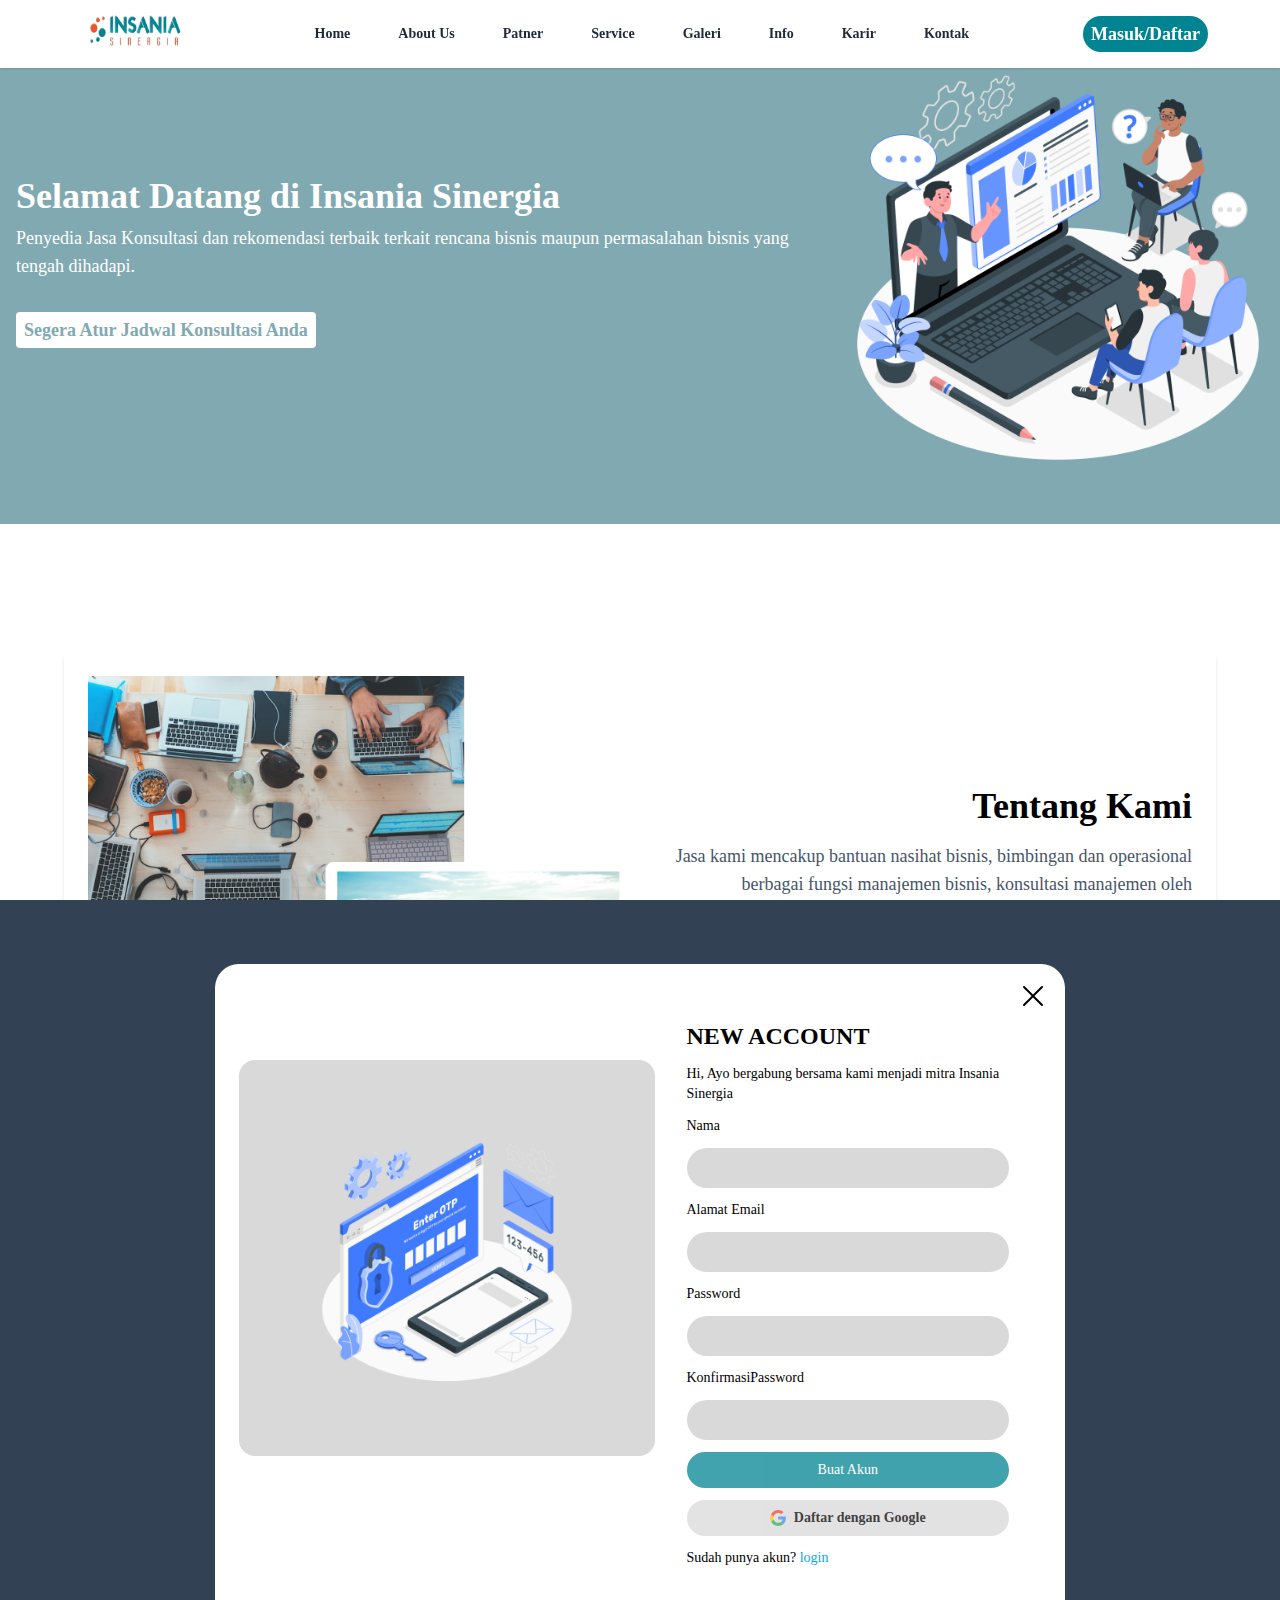
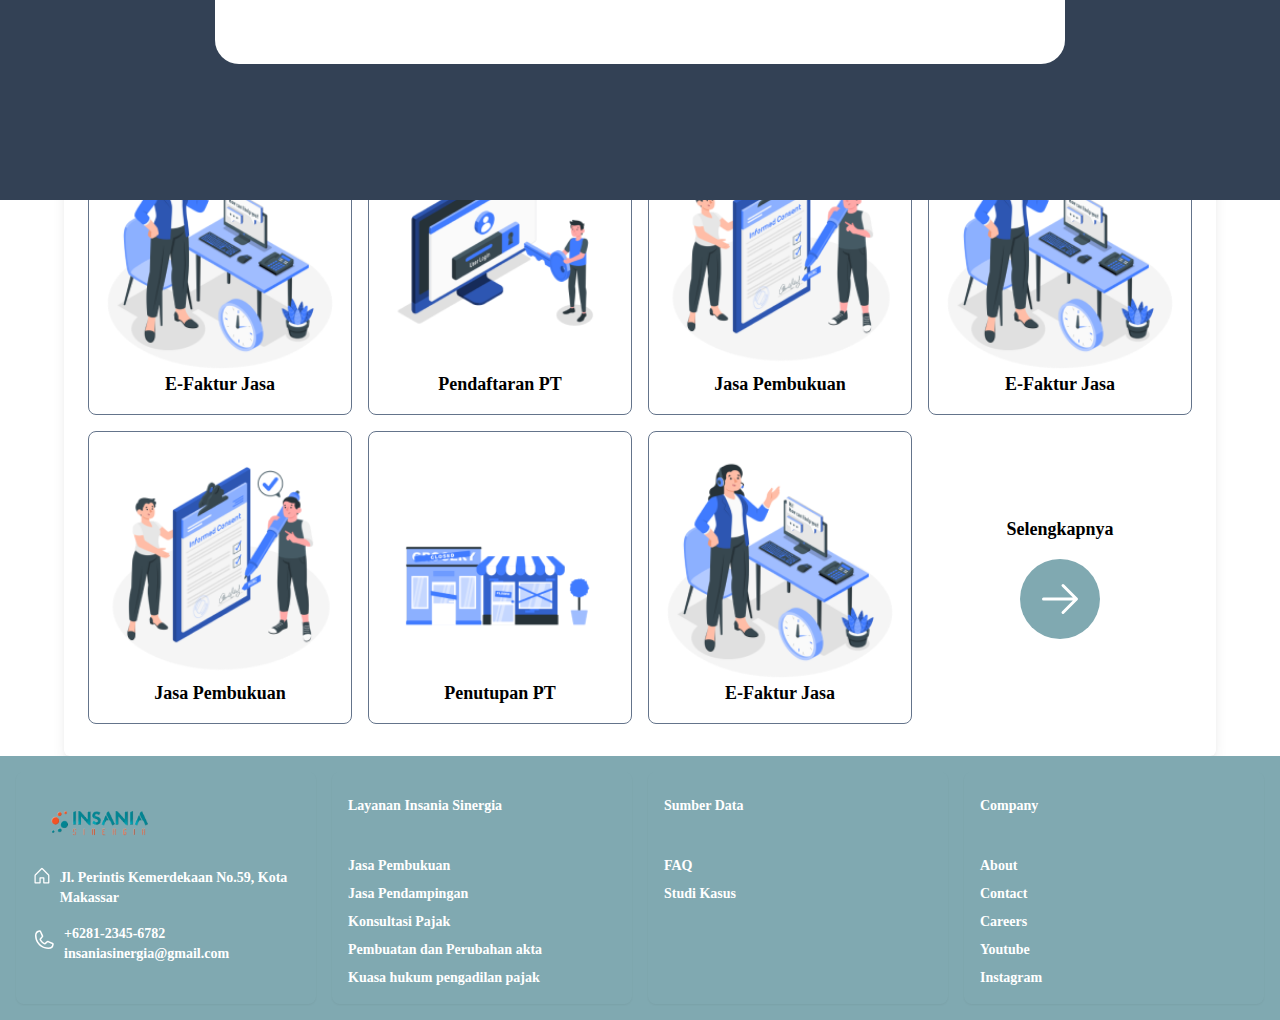
<file: index.html>
<!DOCTYPE html>
<html lang="en">
  <head>
    <meta charset="UTF-8" />
    <meta name="viewport" content="width=device-width, initial-scale=1.0" />
    <link rel="stylesheet" href="./src/output.css" />

    <title>Home</title>
  </head>
  <body class="font-poppins">
    <!-- NAVBAR SECTION -->

    <nav class="w-full bg-white shadow z-40 fixed">
      <div class="container md:max-w-6xl mx-auto flex px-2 overflow-hidden">
        <div class="logo h-16 overflow-hidden flex items-center">
          <img src="/images/logo1.png" alt="" class="w-18 h-12" />
        </div>
        <div class="w-full md:h-full relative">
          <ul class="hidden md:flex justify-center items-center">
            <li
              class="my-auto text-sm font-semibold hover:bg-slate-300 transition-all duration-500 p-6"
            >
              <a class="text-gray-800 hover:text-gray-600" href="index.html"
                >Home</a
              >
            </li>
            <li
              class="my-auto text-sm font-semibold hover:bg-slate-300 transition-all duration-500 p-6"
            >
              <a class="text-gray-800 hover:text-gray-600" href="about.html"
                >About Us</a
              >
            </li>
            <li
              class="my-auto text-sm font-semibold hover:bg-slate-300 transition-all duration-500 p-6"
            >
              <a class="text-gray-800 hover:text-gray-600" href="partner.html"
                >Patner</a
              >
            </li>
            <li
              class="my-auto text-sm font-semibold hover:bg-slate-300 transition-all duration-500 p-6"
            >
              <a class="text-gray-800 hover:text-gray-600" href="service.html"
                >Service</a
              >
            </li>
            <li
              class="my-auto text-sm font-semibold hover:bg-slate-300 transition-all duration-500 p-6"
            >
              <a class="text-gray-800 hover:text-gray-600" href="gallery.html"
                >Galeri</a
              >
            </li>
            <li
              class="my-auto text-sm font-semibold hover:bg-slate-300 transition-all duration-500 p-6"
            >
              <a class="text-gray-800 hover:text-gray-600" href="info.html"
                >Info</a
              >
            </li>
            <li
              class="my-auto text-sm font-semibold hover:bg-slate-300 transition-all duration-500 p-6"
            >
              <a class="text-gray-800 hover:text-gray-600" href="">Karir</a>
            </li>
            <li
              class="my-auto text-sm font-semibold hover:bg-slate-300 transition-all duration-500 p-6"
            >
              <a class="text-gray-800 hover:text-gray-600" href="">Kontak</a>
            </li>
          </ul>
        </div>
        <button
          onclick="openLogin()"
          class="hidden md:flex bg-[#018491] text-[8px] md:text-xs lg:text-lg text-white font-semibold py-1 px-2 w-fit h-fit rounded-full my-auto"
        >
          Masuk/Daftar
        </button>

        <div
          onclick="openNavbar()"
          class="toggle h-16 flex items-center md:hidden"
        >
          <svg
            xmlns="http://www.w3.org/2000/svg"
            class="h-6 w-6 fill-[#02546480] cursor-pointer"
            viewBox="0 0 256 256"
          >
            <path
              d="M228,128a12,12,0,0,1-12,12H40a12,12,0,0,1,0-24H216A12,12,0,0,1,228,128ZM40,76H216a12,12,0,0,0,0-24H40a12,12,0,0,0,0,24ZM216,180H40a12,12,0,0,0,0,24H216a12,12,0,0,0,0-24Z"
            ></path>
          </svg>
        </div>
      </div>
    </nav>
    <aside
      class="w-full h-screen bg-white bg-opacity-90 z-50 fixed md:hidden transition-all duration-200 ease-in-out translate-x-full"
    >
      <div
        class="content backdrop-blur-sm h-full flex items-center justify-center relative"
      >
        <button onclick="closeNavbar()" class="absolute right-4 top-4">
          <svg
            xmlns="http://www.w3.org/2000/svg"
            class="fill-[#018491] w-10 h-10"
            viewBox="0 0 256 256"
          >
            <path
              d="M208.49,191.51a12,12,0,0,1-17,17L128,145,64.49,208.49a12,12,0,0,1-17-17L111,128,47.51,64.49a12,12,0,0,1,17-17L128,111l63.51-63.52a12,12,0,0,1,17,17L145,128Z"
            ></path>
          </svg>
        </button>

        <ul class="flex flex-col text-center w-full">
          <li class="hover:bg-slate-300 w-full transition-all duration-500 p-4">
            <a class="text-xs text-[#018491] font-semibold" href="index.html"
              >Home</a
            >
          </li>
          <li class="hover:bg-slate-300 w-full transition-all duration-500 p-4">
            <a class="text-xs text-[#018491] font-semibold" href="about.html"
              >About Us</a
            >
          </li>
          <li class="hover:bg-slate-300 w-full transition-all duration-500 p-4">
            <a class="text-xs text-[#018491] font-semibold" href="partner.html"
              >Patner</a
            >
          </li>
          <li class="hover:bg-slate-300 w-full transition-all duration-500 p-4">
            <a class="text-xs text-[#018491] font-semibold" href="service.html"
              >Service</a
            >
          </li>
          <li class="hover:bg-slate-300 w-full transition-all duration-500 p-4">
            <a class="text-xs text-[#018491] font-semibold" href="gallery.html"
              >Galeri</a
            >
          </li>
          <li class="hover:bg-slate-300 w-full transition-all duration-500 p-4">
            <a class="text-xs text-[#018491] font-semibold" href="info.html"
              >Info</a
            >
          </li>
          <li class="hover:bg-slate-300 w-full transition-all duration-500 p-4">
            <a class="text-xs text-[#018491] font-semibold" href="">Karir</a>
          </li>
          <li class="hover:bg-slate-300 w-full transition-all duration-500 p-4">
            <a class="text-xs text-[#018491] font-semibold" href="">Kontak</a>
          </li>
          <li>
            <button
              onclick="openLogin()"
              class="md:flex bg-[#018491] text-[8px] md:text-xs lg:text-lg text-white font-semibold py-1 px-2 w-fit h-fit rounded-full my-auto"
            >
              Masuk/Daftar
            </button>
          </li>
        </ul>
      </div>
          
    </aside>
    <section
      class="login w-full h-screen bg-slate-700 translate-y-full bg-opacity-90 fixed z-50 transition-all duration-500 ease-in-out py-16"
    >
      <div
        class="container flex flex-col md:flex-row w-[820px] gap-8 mx-auto p-6 py-24 bg-white rounded-2xl relative pr-14"
      >
        <button onclick="closeLogin()" class="absolute top-2 right-2 p-2">
          <svg
            xmlns="http://www.w3.org/2000/svg"
            width="32"
            height="32"
            fill="#000000"
            viewBox="0 0 256 256"
          >
            <path
              d="M205.66,194.34a8,8,0,0,1-11.32,11.32L128,139.31,61.66,205.66a8,8,0,0,1-11.32-11.32L116.69,128,50.34,61.66A8,8,0,0,1,61.66,50.34L128,116.69l66.34-66.35a8,8,0,0,1,11.32,11.32L139.31,128Z"
            ></path>
          </svg>
        </button>
        <div
          class="image w-full bg-[#D9D9D9] px-20 py-20 rounded-2xl hidden md:flex"
        >
          <img src="images/gambar-login.png" alt="" />
        </div>
        <div class="caption flex flex-col gap-3 max-w-xl md:w-full">
          <h2 class="text-2xl font-bold">Sign in</h2>
          <p class="text-sm">Email Addres</p>
          <form action="">
            <input type="email" class="bg-[#D9D9D9] w-full p-2 rounded-full" />
          </form>
          <p class="text-sm">Password</p>
          <form action="">
            <input type="email" class="bg-[#D9D9D9] w-full p-2 rounded-full" />
          </form>
          <p class="text-right text-16-[px] opacity-[50%]">Lupa Password</p>

          <div class="sigin flex flex-col gap-3">
            <button
              class="bg-[#018491] opacity-[75%] text-sm text-white p-2 rounded-full hover:bg-[#1b747c] transition-all duration-200 ease-in-out"
            >
              Sign In
            </button>
            <button
              onclick="openAccount()"
              class="bg-[#D9D9D9] text-black opacity-[75%] text-sm font-semibold p-2 rounded-full hover:bg-[#838383] transition-all duration-200 ease-in-out text-center"
            >
              Create New Account
            </button>
            <button
              class="flex justify-center p-2 bg-[#D9D9D9] text-black opacity-[75%] text-sm font-semibold gap-2 rounded-full hover:bg-[#838383] transition-all duration-200 ease-in-out"
            >
              <svg
                xmlns="http://www.w3.org/2000/svg"
                width="16"
                height="16"
                preserveAspectRatio="xMidYMid"
                viewBox="0 0 256 262"
                id="google"
                class="my-auto"
              >
                <path
                  fill="#4285F4"
                  d="M255.878 133.451c0-10.734-.871-18.567-2.756-26.69H130.55v48.448h71.947c-1.45 12.04-9.283 30.172-26.69 42.356l-.244 1.622 38.755 30.023 2.685.268c24.659-22.774 38.875-56.282 38.875-96.027"
                ></path>
                <path
                  fill="#34A853"
                  d="M130.55 261.1c35.248 0 64.839-11.605 86.453-31.622l-41.196-31.913c-11.024 7.688-25.82 13.055-45.257 13.055-34.523 0-63.824-22.773-74.269-54.25l-1.531.13-40.298 31.187-.527 1.465C35.393 231.798 79.49 261.1 130.55 261.1"
                ></path>
                <path
                  fill="#FBBC05"
                  d="M56.281 156.37c-2.756-8.123-4.351-16.827-4.351-25.82 0-8.994 1.595-17.697 4.206-25.82l-.073-1.73L15.26 71.312l-1.335.635C5.077 89.644 0 109.517 0 130.55s5.077 40.905 13.925 58.602l42.356-32.782"
                ></path>
                <path
                  fill="#EB4335"
                  d="M130.55 50.479c24.514 0 41.05 10.589 50.479 19.438l36.844-35.974C195.245 12.91 165.798 0 130.55 0 79.49 0 35.393 29.301 13.925 71.947l42.211 32.783c10.59-31.477 39.891-54.251 74.414-54.251"
                ></path>
              </svg>
              masuk/Daftar
            </button>
          </div>
        </div>
      </div>
    </section>
    <section
      class="newaccount w-full h-screen bg-slate-700 translate-y-full bg-opacity-90 fixed z-50 transition-all duration-500 ease-in-out py-16"
    >
      <div
        class="container flex flex-col md:flex-row w-[850px] gap-8 mx-auto p-6 py-24 bg-white rounded-3xl relative pr-14"
      >
        <button onclick="closeAccount()" class="absolute top-2 right-2 p-2">
          <svg
            xmlns="http://www.w3.org/2000/svg"
            width="32"
            height="32"
            fill="#000000"
            viewBox="0 0 256 256"
          >
            <path
              d="M205.66,194.34a8,8,0,0,1-11.32,11.32L128,139.31,61.66,205.66a8,8,0,0,1-11.32-11.32L116.69,128,50.34,61.66A8,8,0,0,1,61.66,50.34L128,116.69l66.34-66.35a8,8,0,0,1,11.32,11.32L139.31,128Z"
            ></path>
          </svg>
        </button>
        <div
          class="image w-full h-[396px] bg-[#D9D9D9] px-20 py-20 items-center rounded-2xl hidden md:flex"
        >
          <img src="images/gambar-login.png" alt="" class="w-fit" />
        </div>
        <div class="caption flex flex-col gap-3 max-w-xl md:w-full -mt-10">
          <h2 class="text-2xl font-semibold">NEW ACCOUNT</h2>
          <p class="text-sm">
            Hi, Ayo bergabung bersama kami menjadi mitra Insania Sinergia
          </p>
          <p class="text-sm">Nama</p>
          <form action="">
            <input type="email" class="bg-[#D9D9D9] w-full p-2 rounded-full" />
          </form>
          <p class="text-sm">Alamat Email</p>
          <form action="">
            <input type="email" class="bg-[#D9D9D9] w-full p-2 rounded-full" />
          </form>
          <p class="text-sm">Password</p>
          <form action="">
            <input type="email" class="bg-[#D9D9D9] w-full p-2 rounded-full" />
          </form>
          <p class="text-sm">KonfirmasiPassword</p>
          <form action="">
            <input type="email" class="bg-[#D9D9D9] w-full p-2 rounded-full" />
          </form>

          <button
            class="bg-[#018491] opacity-[75%] text-sm text-white p-2 rounded-full hover:bg-[#1b747c] transition-all duration-200 ease-in-out"
          >
            Buat Akun
          </button>
          <button
            class="flex justify-center p-2 bg-[#D9D9D9] text-black opacity-[75%] text-sm font-semibold gap-2 rounded-full hover:bg-[#838383] transition-all duration-200 ease-in-out"
          >
            <svg
              xmlns="http://www.w3.org/2000/svg"
              width="16"
              height="16"
              preserveAspectRatio="xMidYMid"
              viewBox="0 0 256 262"
              id="google"
              class="my-auto"
            >
              <path
                fill="#4285F4"
                d="M255.878 133.451c0-10.734-.871-18.567-2.756-26.69H130.55v48.448h71.947c-1.45 12.04-9.283 30.172-26.69 42.356l-.244 1.622 38.755 30.023 2.685.268c24.659-22.774 38.875-56.282 38.875-96.027"
              ></path>
              <path
                fill="#34A853"
                d="M130.55 261.1c35.248 0 64.839-11.605 86.453-31.622l-41.196-31.913c-11.024 7.688-25.82 13.055-45.257 13.055-34.523 0-63.824-22.773-74.269-54.25l-1.531.13-40.298 31.187-.527 1.465C35.393 231.798 79.49 261.1 130.55 261.1"
              ></path>
              <path
                fill="#FBBC05"
                d="M56.281 156.37c-2.756-8.123-4.351-16.827-4.351-25.82 0-8.994 1.595-17.697 4.206-25.82l-.073-1.73L15.26 71.312l-1.335.635C5.077 89.644 0 109.517 0 130.55s5.077 40.905 13.925 58.602l42.356-32.782"
              ></path>
              <path
                fill="#EB4335"
                d="M130.55 50.479c24.514 0 41.05 10.589 50.479 19.438l36.844-35.974C195.245 12.91 165.798 0 130.55 0 79.49 0 35.393 29.301 13.925 71.947l42.211 32.783c10.59-31.477 39.891-54.251 74.414-54.251"
              ></path>
            </svg>
            Daftar dengan Google
          </button>

          <p class="text-sm">
            Sudah punya akun?
            <span class="text-sky-500 cursor-pointer hover:text-sky-600"
              >login</span
            >
          </p>
        </div>
      </div>
    </section>
    <section
      class="newaccount w-full h-screen bg-slate-700 translate-y-full bg-opacity-90 fixed z-50 transition-all duration-500 ease-in-out py-16"
    >
      <div
        class="container flex flex-col md:flex-row w-[850px] gap-8 mx-auto p-6 py-24 bg-white rounded-3xl relative pr-14"
      >
        <button onclick="closeAccount()" class="absolute top-2 right-2 p-2">
          <svg
            xmlns="http://www.w3.org/2000/svg"
            width="32"
            height="32"
            fill="#000000"
            viewBox="0 0 256 256"
          >
            <path
              d="M205.66,194.34a8,8,0,0,1-11.32,11.32L128,139.31,61.66,205.66a8,8,0,0,1-11.32-11.32L116.69,128,50.34,61.66A8,8,0,0,1,61.66,50.34L128,116.69l66.34-66.35a8,8,0,0,1,11.32,11.32L139.31,128Z"
            ></path>
          </svg>
        </button>
        <div
          class="image w-full h-[396px] bg-[#D9D9D9] px-20 py-20 items-center rounded-2xl hidden md:flex"
        >
          <img src="images/gambar-login.png" alt="" class="w-fit" />
        </div>
        <div class="caption flex flex-col gap-3 max-w-xl md:w-full -mt-10">
          <h2 class="text-2xl font-semibold">NEW ACCOUNT</h2>
          <p class="text-sm">
            Hi, Ayo bergabung bersama kami menjadi mitra Insania Sinergia
          </p>
          <p class="text-sm">Nama</p>
          <form action="">
            <input type="email" class="bg-[#D9D9D9] w-full p-2 rounded-full" />
          </form>
          <p class="text-sm">Alamat Email</p>
          <form action="">
            <input type="email" class="bg-[#D9D9D9] w-full p-2 rounded-full" />
          </form>
          <p class="text-sm">Password</p>
          <form action="">
            <input type="email" class="bg-[#D9D9D9] w-full p-2 rounded-full" />
          </form>
          <p class="text-sm">KonfirmasiPassword</p>
          <form action="">
            <input type="email" class="bg-[#D9D9D9] w-full p-2 rounded-full" />
          </form>

          <button
            class="bg-[#018491] opacity-[75%] text-sm text-white p-2 rounded-full hover:bg-[#1b747c] transition-all duration-200 ease-in-out"
          >
            Buat Akun
          </button>
          <button
            class="flex justify-center p-2 bg-[#D9D9D9] text-black opacity-[75%] text-sm font-semibold gap-2 rounded-full hover:bg-[#838383] transition-all duration-200 ease-in-out"
          >
            <svg
              xmlns="http://www.w3.org/2000/svg"
              width="16"
              height="16"
              preserveAspectRatio="xMidYMid"
              viewBox="0 0 256 262"
              id="google"
              class="my-auto"
            >
              <path
                fill="#4285F4"
                d="M255.878 133.451c0-10.734-.871-18.567-2.756-26.69H130.55v48.448h71.947c-1.45 12.04-9.283 30.172-26.69 42.356l-.244 1.622 38.755 30.023 2.685.268c24.659-22.774 38.875-56.282 38.875-96.027"
              ></path>
              <path
                fill="#34A853"
                d="M130.55 261.1c35.248 0 64.839-11.605 86.453-31.622l-41.196-31.913c-11.024 7.688-25.82 13.055-45.257 13.055-34.523 0-63.824-22.773-74.269-54.25l-1.531.13-40.298 31.187-.527 1.465C35.393 231.798 79.49 261.1 130.55 261.1"
              ></path>
              <path
                fill="#FBBC05"
                d="M56.281 156.37c-2.756-8.123-4.351-16.827-4.351-25.82 0-8.994 1.595-17.697 4.206-25.82l-.073-1.73L15.26 71.312l-1.335.635C5.077 89.644 0 109.517 0 130.55s5.077 40.905 13.925 58.602l42.356-32.782"
              ></path>
              <path
                fill="#EB4335"
                d="M130.55 50.479c24.514 0 41.05 10.589 50.479 19.438l36.844-35.974C195.245 12.91 165.798 0 130.55 0 79.49 0 35.393 29.301 13.925 71.947l42.211 32.783c10.59-31.477 39.891-54.251 74.414-54.251"
              ></path>
            </svg>
            Daftar dengan Google
          </button>

          <p class="text-sm">
            Sudah punya akun?
            <span class="text-sky-500 cursor-pointer hover:text-sky-600"
              >login</span
            >
          </p>
        </div>
      </div>
    </section>

    <section id="hero" class="bg-[#80A9B1]">
      <div
        class="container mx-auto flex flex-col-reverse md:flex-row gap-3 px-4 py-10 items-center"
      >
        <div class="title h-full w-full flex flex-col gap-2">
          <h2 class="text-xl md:text-2xl lg:text-4xl text-white font-bold">
            Selamat Datang di Insania Sinergia
          </h2>
          <p class="text-xs md:text-sm lg:text-lg text-white font-light">
            Penyedia Jasa Konsultasi dan rekomendasi terbaik terkait rencana
            bisnis maupun permasalahan bisnis yang tengah dihadapi.
          </p>
          <button
            class="bg-white text-xs md:text-sm lg:text-lg lg:mt-6 text-[#80A9B1] rounded lg:font-bold py-1 px-2 w-fit"
          >
            Segera Atur Jadwal Konsultasi Anda
          </button>
        </div>
        <div class="hero-image py-4 h-1/2 w-1/2">
          <img src="/images/home.png" alt="" class="w-full h-full" />
        </div>
      </div>
    </section>
    <div class="container mx-auto px-6 py-16"></div>
    <section>
      <div class="max-w-6xl mx-auto p-6 shadow-md rounded-md">
        <div class="grid grid-rows-1 md:grid-cols-2 gap-4">
          <div class="flex flex-col items-center">
            <img src="/images/about.png" alt="Image" class="w-full my-auto" />
          </div>
          <div class="flex flex-col justify-center items-end">
            <div class="pl-4">
              <h2
                class="text-xl md:text-2xl lg:text-4xl text-black font-semibold text-right"
              >
                Tentang Kami
              </h2>
              <p
                class="text-xs md:text-sm lg:text-lg text-slate-600 font-light text-right lg:mt-4"
              >
                Jasa kami mencakup bantuan nasihat bisnis, bimbingan dan
                operasional berbagai fungsi manajemen bisnis, konsultasi
                manajemen oleh agronomis dan agricultural economist pada bidang
                pertanian.
              </p>
            </div>
            <button
              class="bg-[#018491] text-xs md:text-lg text-white rounded font-bold py-1 px-2 w-fit mt-4"
            >
              Tampilkan Lebih Banyak
            </button>
          </div>
        </div>
      </div>
    </section>

    <section class="flex items-center">
      <div
        class="flex flex-wrap max-w-6xl mx-auto mt-10 p-6 shadow-lg rounded-md"
      >
        <h2 class="text-2xl font-bold text-center mb-8 flex-col mx-auto">
          Mengapa Harus Kami?
        </h2>
        <div
          class="grid grid-rows-1 sm:grid-cols-2 md:grid-cols-3 gap-6 justify-center"
        >
          <div
            class="flex flex-col items-center text-center p-4 border rounded-lg shadow-sm"
          >
            <div class="bg-teal-500 p-4 rounded-full mb-4">
              <img
                src="/images/pandangan-objektif.png"
                alt="Icon 1"
                class="w-12 h-12"
              />
            </div>
            <h3 class="font-semibold mb-2">Pandangan Objektif</h3>
            <p class="text-gray-700">
              Konsultan bisnis dapat memberi pandangan pihak ketiga tentang
              bisnis yang dijalankan. Dengan melakukan evaluasi operasi yang
              jujur, akan diberikan pandangan objektif yang dapat membantu
              dengan perencanaan di masa depan.
            </p>
          </div>
          <div
            class="flex flex-col items-center text-center p-4 border rounded-lg shadow-sm"
          >
            <div class="bg-teal-500 p-4 rounded-full mb-4">
              <img
                src="/images/branding-pelayanan.png"
                alt="Icon 2"
                class="w-12 h-12"
              />
            </div>
            <h3 class="font-semibold mb-2">Branding Layanan</h3>
            <p class="text-gray-700">
              Kami memberikan banyak informasi tentang bagaimana memasarkan
              produk dan bagaimana menggunakan branding untuk mendapatkan
              pemasaran produk. Branding layanan dan produk adalah bagian
              penting dalam mempromosikan bisnis.
            </p>
          </div>
          <div
            class="flex flex-col items-center text-center p-4 border rounded-lg shadow-sm"
          >
            <div class="bg-teal-500 p-4 rounded-full mb-4">
              <img
                src="/images/menghemat-uang.png"
                alt="Icon 3"
                class="w-12 h-12"
              />
            </div>
            <h3 class="font-semibold mb-2">Menghemat Uang dan Waktu</h3>
            <p class="text-gray-700">
              Mengadakan teknik trial and error untuk bergerak maju. Namun ini
              bisa menjadi cara belajar yang mahal, terutama jika tidak
              melakukan kesalahan yang mengakibatkan kerugian dana besar. Kami
              dapat membantu membuat keputusan, dan mengembangkan bisnis secara
              strategis.
            </p>
          </div>
        </div>
      </div>
    </section>
    <section>
      <div
        class="container mx-auto py-8 max-w-6xl mt-10 p-6 shadow-lg rounded-md"
      >
        <h2 class="text-2xl font-bold mb-6 text-center">Pelayanan Kami</h2>
        <div
          class="grid grid-cols-1 sm:grid-cols-2 md:grid-cols-3 lg:grid-cols-4 gap-4"
        >
          <!-- Card 1 -->
          <div
            class="bg-white px-4 rounded-lg border border-slate-500 flex flex-col items-center"
          >
            <img
              src="images/e-faktur.png"
              alt="E-Faktur Jasa"
              class="w-full h-full mt-4"
            />
            <h3 class="text-lg font-semibold mb-4">E-Faktur Jasa</h3>
          </div>
          <!-- Card 2 -->
          <div
            class="bg-white px-4 rounded-lg border border-slate-500 flex flex-col items-center"
          >
            <img
              src="/images/pembukaan-pt.png"
              alt="Pendaftaran PT"
              class="w-full h-full mt-4"
            />
            <h3 class="text-lg font-semibold mb-4">Pendaftaran PT</h3>
          </div>
          <!-- Card 3 -->
          <div
            class="bg-white px-4 rounded-lg border border-slate-500 flex flex-col items-center"
          >
            <img
              src="/images/pembukuan.png"
              alt="Jasa Pembukuan"
              class="w-full h-full mt-4"
            />
            <h3 class="text-lg font-semibold mb-4">Jasa Pembukuan</h3>
          </div>
          <!-- Card 4 -->
          <div
            class="bg-white px-4 rounded-lg border border-slate-500 flex flex-col items-center"
          >
            <img
              src="/images/e-faktur.png"
              alt="E-Faktur Jasa"
              class="w-full h-full mt-4"
            />
            <h3 class="text-lg font-semibold mb-4">E-Faktur Jasa</h3>
          </div>
          <!-- Card 5 -->
          <div
            class="bg-white px-4 rounded-lg border border-slate-500 flex flex-col items-center"
          >
            <img
              src="/images/pembukuan.png"
              alt="Jasa Pembukuan"
              class="w-full h-full mt-4"
            />
            <h3 class="text-lg font-semibold mb-4">Jasa Pembukuan</h3>
          </div>
          <!-- Card 6 -->
          <div
            class="bg-white px-4 rounded-lg border border-slate-500 flex flex-col items-center"
          >
            <img
              src="/images/penutupan-pt.png"
              alt="Penutupan PT"
              class="w-full h-full mt-4"
            />
            <h3 class="text-lg font-semibold mb-4">Penutupan PT</h3>
          </div>
          <!-- Card 7 -->
          <div
            class="bg-white px-4 rounded-lg border border-slate-500 flex flex-col items-center"
          >
            <img
              src="/images/e-faktur.png"
              alt="E-Faktur Jasa"
              class="w-full h-full mt-4"
            />
            <h3 class="text-lg font-semibold mb-4">E-Faktur Jasa</h3>
          </div>
          <!-- Button Selengkapnya -->
          <div class="bg-white p-4 rounded-lg flex-col m-auto items-center">
            <span class="text-lg font-semibold">Selengkapnya</span>
            <button
              class="bg-[#80A9B1] text-white px-4 py-2 rounded-full flex mx-auto mt-4 font-bold"
            >
              <svg
                xmlns="http://www.w3.org/2000/svg"
                fill="#ffffff"
                viewBox="0 0 256 256"
                class="w-12 h-16 font-bold"
              >
                <path
                  d="M221.66,133.66l-72,72a8,8,0,0,1-11.32-11.32L196.69,136H40a8,8,0,0,1,0-16H196.69L138.34,61.66a8,8,0,0,1,11.32-11.32l72,72A8,8,0,0,1,221.66,133.66Z"
                ></path>
              </svg>
            </button>
          </div>
        </div>
      </div>
    </section>

    <footer class="bg-[#80A9B1] w-full h-fit p-4">
      <div
        class="grid grid-rows-1 sm:grid-cols-2 md:grid-rows-2 lg:grid-cols-4 lg:grid-rows-1 gap-4"
      >
        <div
          class="flex flex-col text-center p-4 rounded-lg shadow-sm items-start"
        >
          <img src="/images/logo1.png" alt="" class="h-8 md:h-10 mt-4" />
          <div class="flex flex-row">
            <svg
              xmlns="http://www.w3.org/2000/svg"
              fill="#ffffff"
              viewBox="0 0 256 256"
              class="w-6 h-6 mt-5 mr-2"
            >
              <path
                d="M219.31,108.68l-80-80a16,16,0,0,0-22.62,0l-80,80A15.87,15.87,0,0,0,32,120v96a8,8,0,0,0,8,8h64a8,8,0,0,0,8-8V160h32v56a8,8,0,0,0,8,8h64a8,8,0,0,0,8-8V120A15.87,15.87,0,0,0,219.31,108.68ZM208,208H160V152a8,8,0,0,0-8-8H104a8,8,0,0,0-8,8v56H48V120l80-80,80,80Z"
              ></path>
            </svg>
            <p
              class="text-left mt-6 text-xs md:text-sm text-white font-semibold"
            >
              Jl. Perintis Kemerdekaan No.59, Kota Makassar
            </p>
          </div>
          <div class="flex flex-row">
            <svg
              xmlns="http://www.w3.org/2000/svg"
              fill="#ffffff"
              viewBox="0 0 256 256"
              class="w-6 h-6 mt-5 mr-2"
            >
              <path
                d="M222.37,158.46l-47.11-21.11-.13-.06a16,16,0,0,0-15.17,1.4,8.12,8.12,0,0,0-.75.56L134.87,160c-15.42-7.49-31.34-23.29-38.83-38.51l20.78-24.71c.2-.25.39-.5.57-.77a16,16,0,0,0,1.32-15.06l0-.12L97.54,33.64a16,16,0,0,0-16.62-9.52A56.26,56.26,0,0,0,32,80c0,79.4,64.6,144,144,144a56.26,56.26,0,0,0,55.88-48.92A16,16,0,0,0,222.37,158.46ZM176,208A128.14,128.14,0,0,1,48,80,40.2,40.2,0,0,1,82.87,40a.61.61,0,0,0,0,.12l21,47L83.2,111.86a6.13,6.13,0,0,0-.57.77,16,16,0,0,0-1,15.7c9.06,18.53,27.73,37.06,46.46,46.11a16,16,0,0,0,15.75-1.14,8.44,8.44,0,0,0,.74-.56L168.89,152l47,21.05h0s.08,0,.11,0A40.21,40.21,0,0,1,176,208Z"
              ></path>
            </svg>
            <p
              class="text-left mt-4 text-xs md:text-sm text-white font-semibold"
            >
              +6281-2345-6782 <br />
              insaniasinergia@gmail.com
            </p>
          </div>
        </div>
        <div
          class="flex flex-col text-center p-4 rounded-lg shadow-sm items-start"
        >
          <p
            class="text-left mt-2 text-xs md:text-sm text-white mb-8 font-semibold"
          >
            Layanan Insania Sinergia
          </p>
          <p class="text-left mt-2 text-xs md:text-sm text-white font-semibold">
            Jasa Pembukuan
          </p>
          <p class="text-left mt-2 text-xs md:text-sm text-white font-semibold">
            Jasa Pendampingan
          </p>
          <p class="text-left mt-2 text-xs md:text-sm text-white font-semibold">
            Konsultasi Pajak
          </p>
          <p class="text-left mt-2 text-xs md:text-sm text-white font-semibold">
            Pembuatan dan Perubahan akta
          </p>
          <p class="text-left mt-2 text-xs md:text-sm text-white font-semibold">
            Kuasa hukum pengadilan pajak
          </p>
        </div>
        <div
          class="flex flex-col text-center p-4 rounded-lg shadow-sm items-start"
        >
          <p
            class="text-left mt-2 text-xs md:text-sm text-white font-semibold mb-8"
          >
            Sumber Data
          </p>
          <p class="text-left mt-2 text-xs md:text-sm text-white font-semibold">
            FAQ
          </p>
          <p class="text-left mt-2 text-xs md:text-sm text-white font-semibold">
            Studi Kasus
          </p>
        </div>
        <div
          class="flex flex-col text-center p-4 rounded-lg shadow-sm items-start"
        >
          <p
            class="text-left mt-2 text-xs md:text-sm text-white font-semibold mb-8"
          >
            Company
          </p>
          <p class="text-left mt-2 text-xs md:text-sm text-white font-semibold">
            About
          </p>
          <p class="text-left mt-2 text-xs md:text-sm text-white font-semibold">
            Contact
          </p>
          <p class="text-left mt-2 text-xs md:text-sm text-white font-semibold">
            Careers
          </p>
          <p class="text-left mt-2 text-xs md:text-sm text-white font-semibold">
            Youtube
          </p>
          <p class="text-left mt-2 text-xs md:text-sm text-white font-semibold">
            Instagram
          </p>
        </div>
      </div>
    </footer>
    <script>
      const sidebar = document.querySelector("aside");
      const login = document.querySelector(".login");
      const newaccount = document.querySelector(".newaccount");

      function openNavbar() {
        sidebar.classList.add("translate-x-0");
        sidebar.classList.remove("translate-x-full");
      }
      function closeNavbar() {
        sidebar.classList.remove("translate-x-0");
        sidebar.classList.add("translate-x-full");
      }
      function openLogin() {
        login.classList.add("translate-y-0");
        login.classList.remove("translate-y-full");
      }
      function closeLogin() {
        login.classList.remove("translate-y-0");
        login.classList.add("translate-y-full");
      }
      function openAccount() {
        newaccount.classList.add("translate-y-0");
        newaccount.classList.remove("translate-y-full");
      }
      function closeAccount() {
        newaccount.classList.remove("translate-y-0");
        newaccount.classList.add("translate-y-full");
      }
    </script>
  </body>
</html>
</file>
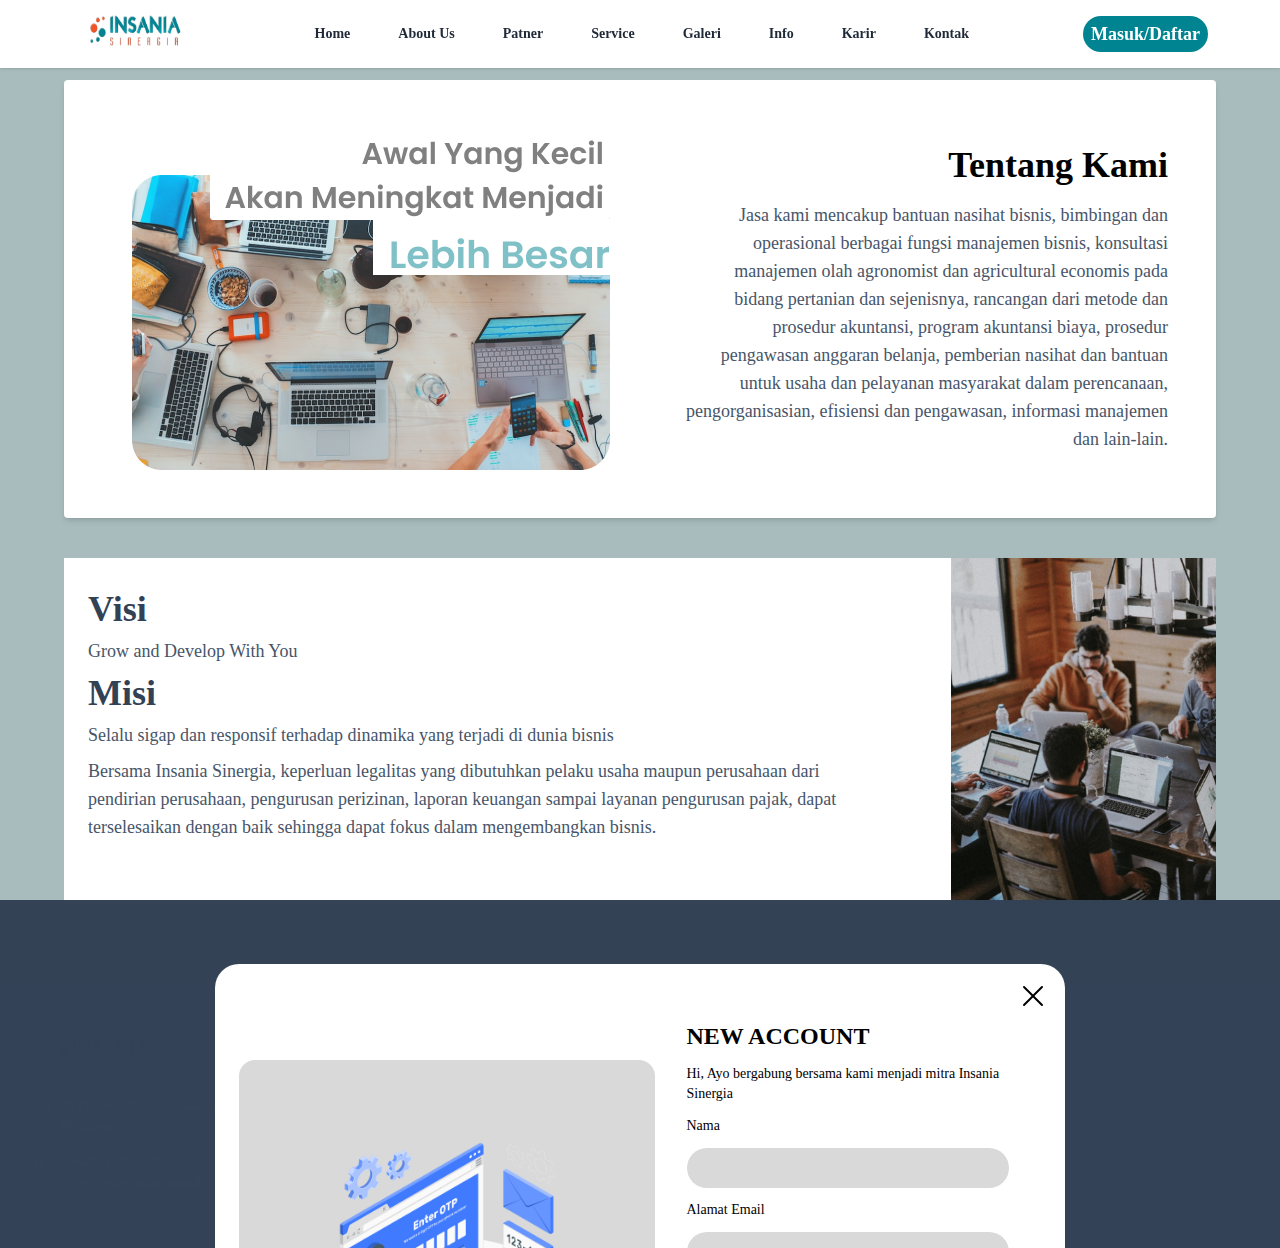
<file: about.html>
<!DOCTYPE html>
<html lang="en">
  <head>
    <meta charset="UTF-8" />
    <meta name="viewport" content="width=device-width, initial-scale=1.0" />
    <title>About Us</title>
    <link rel="stylesheet" href="src/output.css" />
  </head>

  <body class="font-poppins bg-[#a8bcbd]">
    <!-- NAVBAR SECTION -->
    <nav class="w-full bg-white shadow z-40 fixed -mt-20">
      <div class="container md:max-w-6xl mx-auto flex px-2 overflow-hidden">
        <div class="logo h-16 overflow-hidden flex items-center">
          <img src="/images/logo1.png" alt="" class="w-18 h-12" />
        </div>
        <div class="w-full md:h-full relative">
          <ul class="hidden md:flex justify-center items-center">
            <li
              class="my-auto text-sm font-semibold hover:bg-slate-300 transition-all duration-500 p-6"
            >
              <a class="text-gray-800 hover:text-gray-600" href="index.html"
                >Home</a
              >
            </li>
            <li
              class="my-auto text-sm font-semibold hover:bg-slate-300 transition-all duration-500 p-6"
            >
              <a class="text-gray-800 hover:text-gray-600" href="about.html"
                >About Us</a
              >
            </li>
            <li
              class="my-auto text-sm font-semibold hover:bg-slate-300 transition-all duration-500 p-6"
            >
              <a class="text-gray-800 hover:text-gray-600" href="partner.html"
                >Patner</a
              >
            </li>
            <li
              class="my-auto text-sm font-semibold hover:bg-slate-300 transition-all duration-500 p-6"
            >
              <a class="text-gray-800 hover:text-gray-600" href="service.html"
                >Service</a
              >
            </li>
            <li
              class="my-auto text-sm font-semibold hover:bg-slate-300 transition-all duration-500 p-6"
            >
              <a class="text-gray-800 hover:text-gray-600" href="gallery.html"
                >Galeri</a
              >
            </li>
            <li
              class="my-auto text-sm font-semibold hover:bg-slate-300 transition-all duration-500 p-6"
            >
              <a class="text-gray-800 hover:text-gray-600" href="info.html"
                >Info</a
              >
            </li>
            <li
              class="my-auto text-sm font-semibold hover:bg-slate-300 transition-all duration-500 p-6"
            >
              <a class="text-gray-800 hover:text-gray-600" href="">Karir</a>
            </li>
            <li
              class="my-auto text-sm font-semibold hover:bg-slate-300 transition-all duration-500 p-6"
            >
              <a class="text-gray-800 hover:text-gray-600" href="">Kontak</a>
            </li>
          </ul>
        </div>
        <button
          onclick="openLogin()"
          class="hidden md:flex bg-[#018491] text-[8px] md:text-xs lg:text-lg text-white font-semibold py-1 px-2 w-fit h-fit rounded-full my-auto"
        >
          Masuk/Daftar
        </button>

        <div
          onclick="openNavbar()"
          class="toggle h-16 flex items-center md:hidden"
        >
          <svg
            xmlns="http://www.w3.org/2000/svg"
            class="h-6 w-6 fill-[#02546480] cursor-pointer"
            viewBox="0 0 256 256"
          >
            <path
              d="M228,128a12,12,0,0,1-12,12H40a12,12,0,0,1,0-24H216A12,12,0,0,1,228,128ZM40,76H216a12,12,0,0,0,0-24H40a12,12,0,0,0,0,24ZM216,180H40a12,12,0,0,0,0,24H216a12,12,0,0,0,0-24Z"
            ></path>
          </svg>
        </div>
      </div>
    </nav>
    <aside
      class="w-full h-screen bg-white bg-opacity-90 z-50 fixed md:hidden transition-all duration-200 ease-in-out translate-x-full -mt-20"
    >
      <div
        class="content backdrop-blur-sm h-full flex items-center justify-center relative"
      >
        <button onclick="closeNavbar()" class="absolute right-4 top-4">
          <svg
            xmlns="http://www.w3.org/2000/svg"
            class="fill-[#018491] w-10 h-10"
            viewBox="0 0 256 256"
          >
            <path
              d="M208.49,191.51a12,12,0,0,1-17,17L128,145,64.49,208.49a12,12,0,0,1-17-17L111,128,47.51,64.49a12,12,0,0,1,17-17L128,111l63.51-63.52a12,12,0,0,1,17,17L145,128Z"
            ></path>
          </svg>
        </button>

        <ul class="flex flex-col text-center w-full">
          <li class="hover:bg-slate-300 w-full transition-all duration-500 p-4">
            <a class="text-xs text-[#018491] font-semibold" href="index.html"
              >Home</a
            >
          </li>
          <li class="hover:bg-slate-300 w-full transition-all duration-500 p-4">
            <a class="text-xs text-[#018491] font-semibold" href="about.html"
              >About Us</a
            >
          </li>
          <li class="hover:bg-slate-300 w-full transition-all duration-500 p-4">
            <a class="text-xs text-[#018491] font-semibold" href="partner.html"
              >Patner</a
            >
          </li>
          <li class="hover:bg-slate-300 w-full transition-all duration-500 p-4">
            <a class="text-xs text-[#018491] font-semibold" href="service.html"
              >Service</a
            >
          </li>
          <li class="hover:bg-slate-300 w-full transition-all duration-500 p-4">
            <a class="text-xs text-[#018491] font-semibold" href="gallery.html"
              >Galeri</a
            >
          </li>
          <li class="hover:bg-slate-300 w-full transition-all duration-500 p-4">
            <a class="text-xs text-[#018491] font-semibold" href="info.html"
              >Info</a
            >
          </li>
          <li class="hover:bg-slate-300 w-full transition-all duration-500 p-4">
            <a class="text-xs text-[#018491] font-semibold" href="">Karir</a>
          </li>
          <li class="hover:bg-slate-300 w-full transition-all duration-500 p-4">
            <a class="text-xs text-[#018491] font-semibold" href="">Kontak</a>
          </li>
          <li>
            <button
              onclick="openLogin()"
              class="md:flex bg-[#018491] text-[8px] md:text-xs lg:text-lg text-white font-semibold py-1 px-2 w-fit h-fit rounded-full my-auto"
            >
              Masuk/Daftar
            </button>
          </li>
        </ul>
      </div>
          
    </aside>
    <section
      class="login w-full h-screen bg-slate-700 translate-y-full bg-opacity-90 fixed z-50 transition-all duration-500 ease-in-out py-16 -mt-20"
    >
      <div
        class="container flex flex-col md:flex-row w-[820px] gap-8 mx-auto p-6 py-24 bg-white rounded-2xl relative pr-14"
      >
        <button onclick="closeLogin()" class="absolute top-2 right-2 p-2">
          <svg
            xmlns="http://www.w3.org/2000/svg"
            width="32"
            height="32"
            fill="#000000"
            viewBox="0 0 256 256"
          >
            <path
              d="M205.66,194.34a8,8,0,0,1-11.32,11.32L128,139.31,61.66,205.66a8,8,0,0,1-11.32-11.32L116.69,128,50.34,61.66A8,8,0,0,1,61.66,50.34L128,116.69l66.34-66.35a8,8,0,0,1,11.32,11.32L139.31,128Z"
            ></path>
          </svg>
        </button>
        <div
          class="image w-full bg-[#D9D9D9] px-20 py-20 rounded-2xl hidden md:flex"
        >
          <img src="images/gambar-login.png" alt="" />
        </div>
        <div class="caption flex flex-col gap-3 max-w-xl md:w-full">
          <h2 class="text-2xl font-bold">Sign in</h2>
          <p class="text-sm">Email Addres</p>
          <form action="">
            <input type="email" class="bg-[#D9D9D9] w-full p-2 rounded-full" />
          </form>
          <p class="text-sm">Password</p>
          <form action="">
            <input type="email" class="bg-[#D9D9D9] w-full p-2 rounded-full" />
          </form>
          <p class="text-right text-16-[px] opacity-[50%]">Lupa Password</p>

          <div class="sigin flex flex-col gap-3">
            <button
              class="bg-[#018491] opacity-[75%] text-sm text-white p-2 rounded-full hover:bg-[#1b747c] transition-all duration-200 ease-in-out"
            >
              Sign In
            </button>
            <button
              onclick="openAccount()"
              class="bg-[#D9D9D9] text-black opacity-[75%] text-sm font-semibold p-2 rounded-full hover:bg-[#838383] transition-all duration-200 ease-in-out text-center"
            >
              Create New Account
            </button>
            <button
              class="flex justify-center p-2 bg-[#D9D9D9] text-black opacity-[75%] text-sm font-semibold gap-2 rounded-full hover:bg-[#838383] transition-all duration-200 ease-in-out"
            >
              <svg
                xmlns="http://www.w3.org/2000/svg"
                width="16"
                height="16"
                preserveAspectRatio="xMidYMid"
                viewBox="0 0 256 262"
                id="google"
                class="my-auto"
              >
                <path
                  fill="#4285F4"
                  d="M255.878 133.451c0-10.734-.871-18.567-2.756-26.69H130.55v48.448h71.947c-1.45 12.04-9.283 30.172-26.69 42.356l-.244 1.622 38.755 30.023 2.685.268c24.659-22.774 38.875-56.282 38.875-96.027"
                ></path>
                <path
                  fill="#34A853"
                  d="M130.55 261.1c35.248 0 64.839-11.605 86.453-31.622l-41.196-31.913c-11.024 7.688-25.82 13.055-45.257 13.055-34.523 0-63.824-22.773-74.269-54.25l-1.531.13-40.298 31.187-.527 1.465C35.393 231.798 79.49 261.1 130.55 261.1"
                ></path>
                <path
                  fill="#FBBC05"
                  d="M56.281 156.37c-2.756-8.123-4.351-16.827-4.351-25.82 0-8.994 1.595-17.697 4.206-25.82l-.073-1.73L15.26 71.312l-1.335.635C5.077 89.644 0 109.517 0 130.55s5.077 40.905 13.925 58.602l42.356-32.782"
                ></path>
                <path
                  fill="#EB4335"
                  d="M130.55 50.479c24.514 0 41.05 10.589 50.479 19.438l36.844-35.974C195.245 12.91 165.798 0 130.55 0 79.49 0 35.393 29.301 13.925 71.947l42.211 32.783c10.59-31.477 39.891-54.251 74.414-54.251"
                ></path>
              </svg>
              masuk/Daftar
            </button>
          </div>
        </div>
      </div>
    </section>
    <section
      class="newaccount w-full h-screen bg-slate-700 translate-y-full bg-opacity-90 fixed z-50 transition-all duration-500 ease-in-out py-16 -mt-20"
    >
      <div
        class="container flex flex-col md:flex-row w-[850px] gap-8 mx-auto p-6 py-24 bg-white rounded-3xl relative pr-14"
      >
        <button onclick="closeAccount()" class="absolute top-2 right-2 p-2">
          <svg
            xmlns="http://www.w3.org/2000/svg"
            width="32"
            height="32"
            fill="#000000"
            viewBox="0 0 256 256"
          >
            <path
              d="M205.66,194.34a8,8,0,0,1-11.32,11.32L128,139.31,61.66,205.66a8,8,0,0,1-11.32-11.32L116.69,128,50.34,61.66A8,8,0,0,1,61.66,50.34L128,116.69l66.34-66.35a8,8,0,0,1,11.32,11.32L139.31,128Z"
            ></path>
          </svg>
        </button>
        <div
          class="image w-full h-[396px] bg-[#D9D9D9] px-20 py-20 items-center rounded-2xl hidden md:flex"
        >
          <img src="images/gambar-login.png" alt="" class="w-fit" />
        </div>
        <div class="caption flex flex-col gap-3 max-w-xl md:w-full -mt-10">
          <h2 class="text-2xl font-semibold">NEW ACCOUNT</h2>
          <p class="text-sm">
            Hi, Ayo bergabung bersama kami menjadi mitra Insania Sinergia
          </p>
          <p class="text-sm">Nama</p>
          <form action="">
            <input type="email" class="bg-[#D9D9D9] w-full p-2 rounded-full" />
          </form>
          <p class="text-sm">Alamat Email</p>
          <form action="">
            <input type="email" class="bg-[#D9D9D9] w-full p-2 rounded-full" />
          </form>
          <p class="text-sm">Password</p>
          <form action="">
            <input type="email" class="bg-[#D9D9D9] w-full p-2 rounded-full" />
          </form>
          <p class="text-sm">KonfirmasiPassword</p>
          <form action="">
            <input type="email" class="bg-[#D9D9D9] w-full p-2 rounded-full" />
          </form>

          <button
            class="bg-[#018491] opacity-[75%] text-sm text-white p-2 rounded-full hover:bg-[#1b747c] transition-all duration-200 ease-in-out"
          >
            Buat Akun
          </button>
          <button
            class="flex justify-center p-2 bg-[#D9D9D9] text-black opacity-[75%] text-sm font-semibold gap-2 rounded-full hover:bg-[#838383] transition-all duration-200 ease-in-out"
          >
            <svg
              xmlns="http://www.w3.org/2000/svg"
              width="16"
              height="16"
              preserveAspectRatio="xMidYMid"
              viewBox="0 0 256 262"
              id="google"
              class="my-auto"
            >
              <path
                fill="#4285F4"
                d="M255.878 133.451c0-10.734-.871-18.567-2.756-26.69H130.55v48.448h71.947c-1.45 12.04-9.283 30.172-26.69 42.356l-.244 1.622 38.755 30.023 2.685.268c24.659-22.774 38.875-56.282 38.875-96.027"
              ></path>
              <path
                fill="#34A853"
                d="M130.55 261.1c35.248 0 64.839-11.605 86.453-31.622l-41.196-31.913c-11.024 7.688-25.82 13.055-45.257 13.055-34.523 0-63.824-22.773-74.269-54.25l-1.531.13-40.298 31.187-.527 1.465C35.393 231.798 79.49 261.1 130.55 261.1"
              ></path>
              <path
                fill="#FBBC05"
                d="M56.281 156.37c-2.756-8.123-4.351-16.827-4.351-25.82 0-8.994 1.595-17.697 4.206-25.82l-.073-1.73L15.26 71.312l-1.335.635C5.077 89.644 0 109.517 0 130.55s5.077 40.905 13.925 58.602l42.356-32.782"
              ></path>
              <path
                fill="#EB4335"
                d="M130.55 50.479c24.514 0 41.05 10.589 50.479 19.438l36.844-35.974C195.245 12.91 165.798 0 130.55 0 79.49 0 35.393 29.301 13.925 71.947l42.211 32.783c10.59-31.477 39.891-54.251 74.414-54.251"
              ></path>
            </svg>
            Daftar dengan Google
          </button>

          <p class="text-sm">
            Sudah punya akun?
            <span class="text-sky-500 cursor-pointer hover:text-sky-600"
              >login</span
            >
          </p>
        </div>
      </div>
    </section>

    <section>
      <div class="max-w-6xl mx-auto mt-20 p-12 shadow-md rounded bg-white">
        <div class="grid sm:grid-cols-2 gap-5">
          <div class="flex flex-col items-center">
            <img src="/images/about2.png" alt="Image" class="w-fit my-auto" />
          </div>
          <div class="flex flex-col justify-center items-end">
            <div class="pl-4">
              <h2
                class="text-xl md:text-2xl lg:text-4xl text-black font-semibold text-right"
              >
                Tentang Kami
              </h2>
              <p
                class="text-xs md:text-sm lg:text-lg text-slate-600 font-light text-right lg:mt-4 pl-4"
              >
                Jasa kami mencakup bantuan nasihat bisnis, bimbingan dan
                operasional berbagai fungsi manajemen bisnis, konsultasi
                manajemen olah agronomist dan agricultural economis pada bidang
                pertanian dan sejenisnya, rancangan dari metode dan prosedur
                akuntansi, program akuntansi biaya, prosedur pengawasan anggaran
                belanja, pemberian nasihat dan bantuan untuk usaha dan pelayanan
                masyarakat dalam perencanaan, pengorganisasian, efisiensi dan
                pengawasan, informasi manajemen dan lain-lain.
              </p>
            </div>
          </div>
        </div>
      </div>
    </section>
    <section>
      <div
        class="max-w-6xl mx-auto flex flex-col-reverse sm:flex-row gap-3 mb-20 items-center bg-white mt-10 md:pr-0"
      >
        <div class="title p-6 h-full w-full flex flex-col gap-2 md:mr-14 mb-8">
          <h2 class="text-xl md:text-2xl lg:text-4xl text-slate-700 font-bold">
            Visi
          </h2>
          <p class="text-xs md:text-sm lg:text-lg text-slate-600 font-light">
            Grow and Develop With You
          </p>
          <h2 class="text-xl md:text-2xl lg:text-4xl text-slate-700 font-bold">
            Misi
          </h2>
          <p class="text-xs md:text-sm lg:text-lg text-slate-600 font-light">
            Selalu sigap dan responsif terhadap dinamika yang terjadi di dunia
            bisnis
          </p>
          <p class="text-xs md:text-sm lg:text-lg text-slate-600 font-light">
            Bersama Insania Sinergia, keperluan legalitas yang dibutuhkan pelaku
            usaha maupun perusahaan dari pendirian perusahaan, pengurusan
            perizinan, laporan keuangan sampai layanan pengurusan pajak, dapat
            terselesaikan dengan baik sehingga dapat fokus dalam mengembangkan
            bisnis.
          </p>
        </div>
        <div class="hero-image w-fit md:w-fit md:h-fit md:p-0">
          <img src="/images/visi-misi.png" alt="" class="md:w-fit md:h-fit" />
        </div>
      </div>
    </section>

    <footer class="bg-[#80A9B1] w-full h-fit p-4">
      <div
        class="grid grid-rows-1 sm:grid-cols-2 md:grid-rows-2 lg:grid-cols-4 lg:grid-rows-1 gap-4"
      >
        <div
          class="flex flex-col text-center p-4 rounded-lg shadow-sm items-start"
        >
          <img src="/images/logo1.png" alt="" class="h-8 md:h-10 mt-4" />
          <div class="flex flex-row">
            <svg
              xmlns="http://www.w3.org/2000/svg"
              fill="#ffffff"
              viewBox="0 0 256 256"
              class="w-6 h-6 mt-5 mr-2"
            >
              <path
                d="M219.31,108.68l-80-80a16,16,0,0,0-22.62,0l-80,80A15.87,15.87,0,0,0,32,120v96a8,8,0,0,0,8,8h64a8,8,0,0,0,8-8V160h32v56a8,8,0,0,0,8,8h64a8,8,0,0,0,8-8V120A15.87,15.87,0,0,0,219.31,108.68ZM208,208H160V152a8,8,0,0,0-8-8H104a8,8,0,0,0-8,8v56H48V120l80-80,80,80Z"
              ></path>
            </svg>
            <p
              class="text-left mt-6 text-xs md:text-sm text-white font-semibold"
            >
              Jl. Perintis Kemerdekaan No.59, Kota Makassar
            </p>
          </div>
          <div class="flex flex-row">
            <svg
              xmlns="http://www.w3.org/2000/svg"
              fill="#ffffff"
              viewBox="0 0 256 256"
              class="w-6 h-6 mt-5 mr-2"
            >
              <path
                d="M222.37,158.46l-47.11-21.11-.13-.06a16,16,0,0,0-15.17,1.4,8.12,8.12,0,0,0-.75.56L134.87,160c-15.42-7.49-31.34-23.29-38.83-38.51l20.78-24.71c.2-.25.39-.5.57-.77a16,16,0,0,0,1.32-15.06l0-.12L97.54,33.64a16,16,0,0,0-16.62-9.52A56.26,56.26,0,0,0,32,80c0,79.4,64.6,144,144,144a56.26,56.26,0,0,0,55.88-48.92A16,16,0,0,0,222.37,158.46ZM176,208A128.14,128.14,0,0,1,48,80,40.2,40.2,0,0,1,82.87,40a.61.61,0,0,0,0,.12l21,47L83.2,111.86a6.13,6.13,0,0,0-.57.77,16,16,0,0,0-1,15.7c9.06,18.53,27.73,37.06,46.46,46.11a16,16,0,0,0,15.75-1.14,8.44,8.44,0,0,0,.74-.56L168.89,152l47,21.05h0s.08,0,.11,0A40.21,40.21,0,0,1,176,208Z"
              ></path>
            </svg>
            <p
              class="text-left mt-4 text-xs md:text-sm text-white font-semibold"
            >
              +6281-2345-6782 <br />
              insaniasinergia@gmail.com
            </p>
          </div>
        </div>
        <div
          class="flex flex-col text-center p-4 rounded-lg shadow-sm items-start"
        >
          <p
            class="text-left mt-2 text-xs md:text-sm text-white mb-8 font-semibold"
          >
            Layanan Insania Sinergia
          </p>
          <p class="text-left mt-2 text-xs md:text-sm text-white font-semibold">
            Jasa Pembukuan
          </p>
          <p class="text-left mt-2 text-xs md:text-sm text-white font-semibold">
            Jasa Pendampingan
          </p>
          <p class="text-left mt-2 text-xs md:text-sm text-white font-semibold">
            Konsultasi Pajak
          </p>
          <p class="text-left mt-2 text-xs md:text-sm text-white font-semibold">
            Pembuatan dan Perubahan akta
          </p>
          <p class="text-left mt-2 text-xs md:text-sm text-white font-semibold">
            Kuasa hukum pengadilan pajak
          </p>
        </div>
        <div
          class="flex flex-col text-center p-4 rounded-lg shadow-sm items-start"
        >
          <p
            class="text-left mt-2 text-xs md:text-sm text-white font-semibold mb-8"
          >
            Sumber Data
          </p>
          <p class="text-left mt-2 text-xs md:text-sm text-white font-semibold">
            FAQ
          </p>
          <p class="text-left mt-2 text-xs md:text-sm text-white font-semibold">
            Studi Kasus
          </p>
        </div>
        <div
          class="flex flex-col text-center p-4 rounded-lg shadow-sm items-start"
        >
          <p
            class="text-left mt-2 text-xs md:text-sm text-white font-semibold mb-8"
          >
            Company
          </p>
          <p class="text-left mt-2 text-xs md:text-sm text-white font-semibold">
            About
          </p>
          <p class="text-left mt-2 text-xs md:text-sm text-white font-semibold">
            Contact
          </p>
          <p class="text-left mt-2 text-xs md:text-sm text-white font-semibold">
            Careers
          </p>
          <p class="text-left mt-2 text-xs md:text-sm text-white font-semibold">
            Youtube
          </p>
          <p class="text-left mt-2 text-xs md:text-sm text-white font-semibold">
            Instagram
          </p>
        </div>
      </div>
    </footer>

    <script>
      const sidebar = document.querySelector("aside");
      const login = document.querySelector(".login");
      const newaccount = document.querySelector(".newaccount");

      function openNavbar() {
        sidebar.classList.add("translate-x-0");
        sidebar.classList.remove("translate-x-full");
      }
      function closeNavbar() {
        sidebar.classList.remove("translate-x-0");
        sidebar.classList.add("translate-x-full");
      }
      function openLogin() {
        login.classList.add("translate-y-0");
        login.classList.remove("translate-y-full");
      }
      function closeLogin() {
        login.classList.remove("translate-y-0");
        login.classList.add("translate-y-full");
      }
      function openAccount() {
        newaccount.classList.add("translate-y-0");
        newaccount.classList.remove("translate-y-full");
      }
      function closeAccount() {
        newaccount.classList.remove("translate-y-0");
        newaccount.classList.add("translate-y-full");
      }
    </script>
  </body>
</html>
</file>
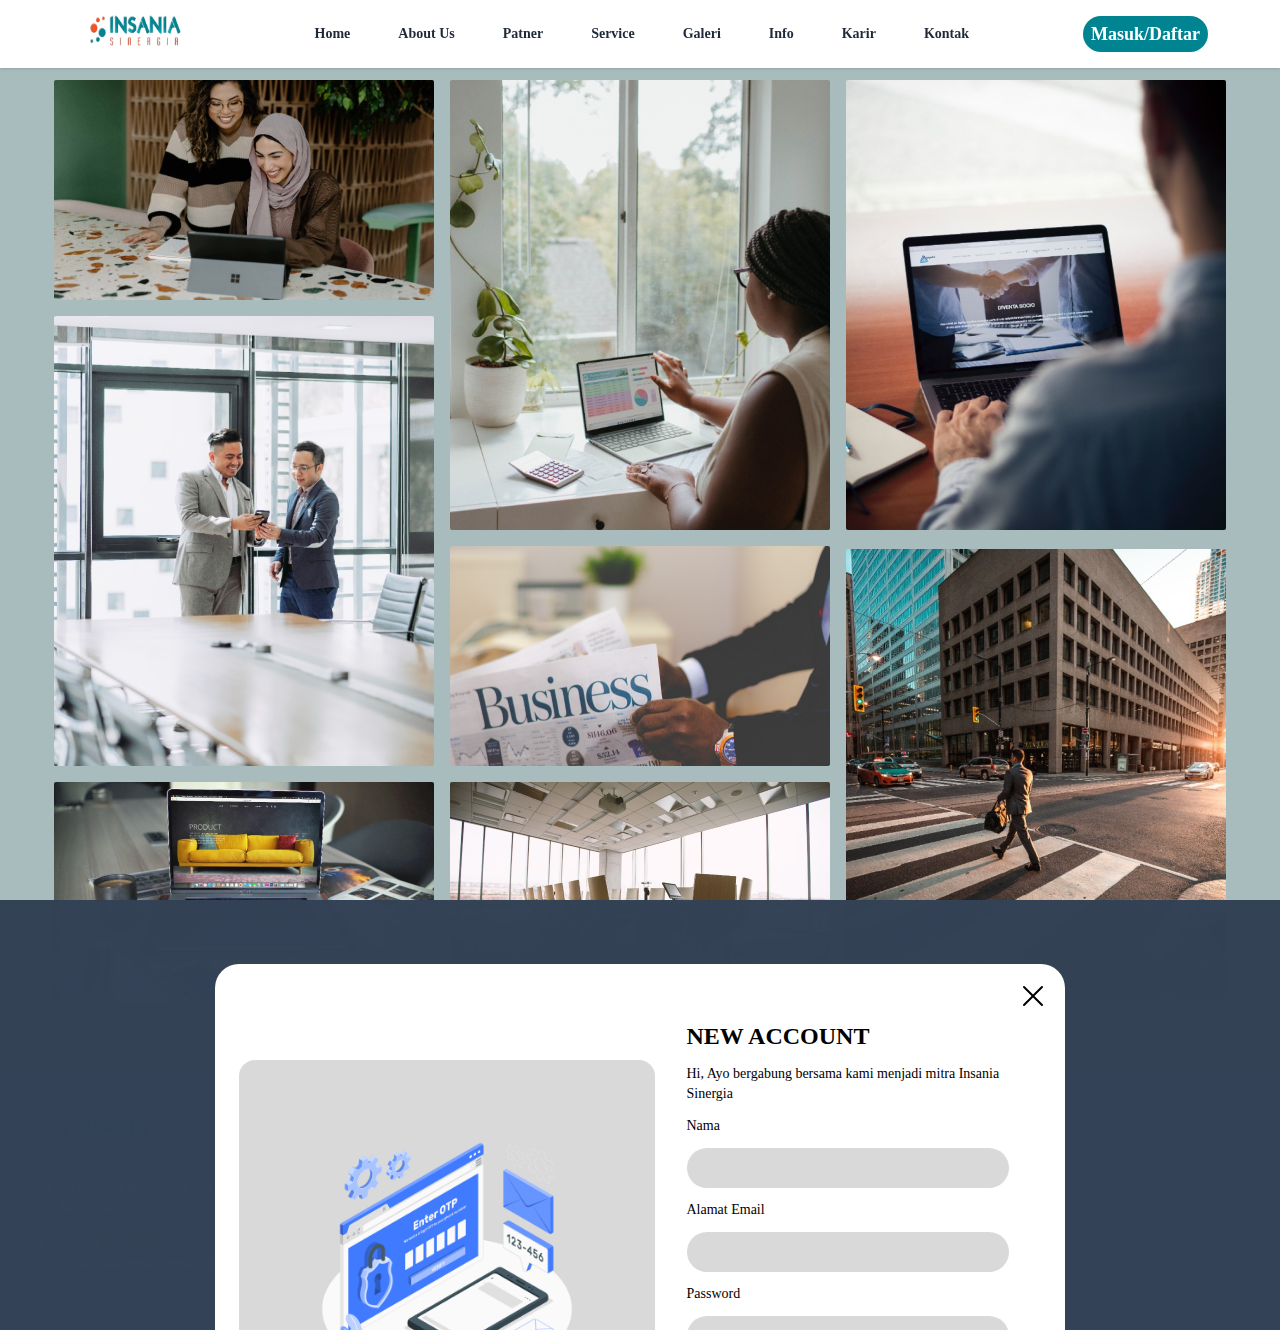
<file: gallery.html>
<!DOCTYPE html>
<html lang="en">
  <head>
    <meta charset="UTF-8" />
    <meta name="viewport" content="width=device-width, initial-scale=1.0" />
    <title>Gallery</title>
    <link rel="stylesheet" href="src/output.css" />
  </head>
  <body class="font-poppins bg-[#a8bcbd]">
    <nav class="w-full bg-white shadow z-40 fixed">
      <div class="container md:max-w-6xl mx-auto flex px-2 overflow-hidden">
        <div class="logo h-16 overflow-hidden flex items-center">
          <img src="/images/logo1.png" alt="" class="w-18 h-12" />
        </div>
        <div class="w-full md:h-full relative">
          <ul class="hidden md:flex justify-center items-center">
            <li
              class="my-auto text-sm font-semibold hover:bg-slate-300 transition-all duration-500 p-6"
            >
              <a class="text-gray-800 hover:text-gray-600" href="index.html"
                >Home</a
              >
            </li>
            <li
              class="my-auto text-sm font-semibold hover:bg-slate-300 transition-all duration-500 p-6"
            >
              <a class="text-gray-800 hover:text-gray-600" href="about.html"
                >About Us</a
              >
            </li>
            <li
              class="my-auto text-sm font-semibold hover:bg-slate-300 transition-all duration-500 p-6"
            >
              <a class="text-gray-800 hover:text-gray-600" href="partner.html"
                >Patner</a
              >
            </li>
            <li
              class="my-auto text-sm font-semibold hover:bg-slate-300 transition-all duration-500 p-6"
            >
              <a class="text-gray-800 hover:text-gray-600" href="service.html"
                >Service</a
              >
            </li>
            <li
              class="my-auto text-sm font-semibold hover:bg-slate-300 transition-all duration-500 p-6"
            >
              <a class="text-gray-800 hover:text-gray-600" href="gallery.html"
                >Galeri</a
              >
            </li>
            <li
              class="my-auto text-sm font-semibold hover:bg-slate-300 transition-all duration-500 p-6"
            >
              <a class="text-gray-800 hover:text-gray-600" href="info.html"
                >Info</a
              >
            </li>
            <li
              class="my-auto text-sm font-semibold hover:bg-slate-300 transition-all duration-500 p-6"
            >
              <a class="text-gray-800 hover:text-gray-600" href="">Karir</a>
            </li>
            <li
              class="my-auto text-sm font-semibold hover:bg-slate-300 transition-all duration-500 p-6"
            >
              <a class="text-gray-800 hover:text-gray-600" href="">Kontak</a>
            </li>
          </ul>
        </div>
        <button
          onclick="openLogin()"
          class="hidden md:flex bg-[#018491] text-[8px] md:text-xs lg:text-lg text-white font-semibold py-1 px-2 w-fit h-fit rounded-full my-auto"
        >
          Masuk/Daftar
        </button>

        <div
          onclick="openNavbar()"
          class="toggle h-16 flex items-center md:hidden"
        >
          <svg
            xmlns="http://www.w3.org/2000/svg"
            class="h-6 w-6 fill-[#02546480] cursor-pointer"
            viewBox="0 0 256 256"
          >
            <path
              d="M228,128a12,12,0,0,1-12,12H40a12,12,0,0,1,0-24H216A12,12,0,0,1,228,128ZM40,76H216a12,12,0,0,0,0-24H40a12,12,0,0,0,0,24ZM216,180H40a12,12,0,0,0,0,24H216a12,12,0,0,0,0-24Z"
            ></path>
          </svg>
        </div>
      </div>
    </nav>
    <aside
      class="w-full h-screen bg-white bg-opacity-90 z-50 fixed md:hidden transition-all duration-200 ease-in-out translate-x-full"
    >
      <div
        class="content backdrop-blur-sm h-full flex items-center justify-center relative"
      >
        <button onclick="closeNavbar()" class="absolute right-4 top-4">
          <svg
            xmlns="http://www.w3.org/2000/svg"
            class="fill-[#018491] w-10 h-10"
            viewBox="0 0 256 256"
          >
            <path
              d="M208.49,191.51a12,12,0,0,1-17,17L128,145,64.49,208.49a12,12,0,0,1-17-17L111,128,47.51,64.49a12,12,0,0,1,17-17L128,111l63.51-63.52a12,12,0,0,1,17,17L145,128Z"
            ></path>
          </svg>
        </button>

        <ul class="flex flex-col text-center w-full">
          <li class="hover:bg-slate-300 w-full transition-all duration-500 p-4">
            <a class="text-xs text-[#018491] font-semibold" href="index.html"
              >Home</a
            >
          </li>
          <li class="hover:bg-slate-300 w-full transition-all duration-500 p-4">
            <a class="text-xs text-[#018491] font-semibold" href="about.html"
              >About Us</a
            >
          </li>
          <li class="hover:bg-slate-300 w-full transition-all duration-500 p-4">
            <a class="text-xs text-[#018491] font-semibold" href="partner.html"
              >Patner</a
            >
          </li>
          <li class="hover:bg-slate-300 w-full transition-all duration-500 p-4">
            <a class="text-xs text-[#018491] font-semibold" href="service.html"
              >Service</a
            >
          </li>
          <li class="hover:bg-slate-300 w-full transition-all duration-500 p-4">
            <a class="text-xs text-[#018491] font-semibold" href="gallery.html"
              >Galeri</a
            >
          </li>
          <li class="hover:bg-slate-300 w-full transition-all duration-500 p-4">
            <a class="text-xs text-[#018491] font-semibold" href="info.html"
              >Info</a
            >
          </li>
          <li class="hover:bg-slate-300 w-full transition-all duration-500 p-4">
            <a class="text-xs text-[#018491] font-semibold" href="">Karir</a>
          </li>
          <li class="hover:bg-slate-300 w-full transition-all duration-500 p-4">
            <a class="text-xs text-[#018491] font-semibold" href="">Kontak</a>
          </li>
          <li>
            <button
              onclick="openLogin()"
              class="md:flex bg-[#018491] text-[8px] md:text-xs lg:text-lg text-white font-semibold py-1 px-2 w-fit h-fit rounded-full my-auto"
            >
              Masuk/Daftar
            </button>
          </li>
        </ul>
      </div>
          
    </aside>
    <section
      class="login w-full h-screen bg-slate-700 translate-y-full bg-opacity-90 fixed z-50 transition-all duration-500 ease-in-out py-16"
    >
      <div
        class="container flex flex-col md:flex-row w-[820px] gap-8 mx-auto p-6 py-24 bg-white rounded-2xl relative pr-14"
      >
        <button onclick="closeLogin()" class="absolute top-2 right-2 p-2">
          <svg
            xmlns="http://www.w3.org/2000/svg"
            width="32"
            height="32"
            fill="#000000"
            viewBox="0 0 256 256"
          >
            <path
              d="M205.66,194.34a8,8,0,0,1-11.32,11.32L128,139.31,61.66,205.66a8,8,0,0,1-11.32-11.32L116.69,128,50.34,61.66A8,8,0,0,1,61.66,50.34L128,116.69l66.34-66.35a8,8,0,0,1,11.32,11.32L139.31,128Z"
            ></path>
          </svg>
        </button>
        <div
          class="image w-full bg-[#D9D9D9] px-20 py-20 rounded-2xl hidden md:flex"
        >
          <img src="images/gambar-login.png" alt="" />
        </div>
        <div class="caption flex flex-col gap-3 max-w-xl md:w-full">
          <h2 class="text-2xl font-bold">Sign in</h2>
          <p class="text-sm">Email Addres</p>
          <form action="">
            <input type="email" class="bg-[#D9D9D9] w-full p-2 rounded-full" />
          </form>
          <p class="text-sm">Password</p>
          <form action="">
            <input type="email" class="bg-[#D9D9D9] w-full p-2 rounded-full" />
          </form>
          <p class="text-right text-16-[px] opacity-[50%]">Lupa Password</p>

          <div class="sigin flex flex-col gap-3">
            <button
              class="bg-[#018491] opacity-[75%] text-sm text-white p-2 rounded-full hover:bg-[#1b747c] transition-all duration-200 ease-in-out"
            >
              Sign In
            </button>
            <button
              onclick="openAccount()"
              class="bg-[#D9D9D9] text-black opacity-[75%] text-sm font-semibold p-2 rounded-full hover:bg-[#838383] transition-all duration-200 ease-in-out text-center"
            >
              Create New Account
            </button>
            <button
              class="flex justify-center p-2 bg-[#D9D9D9] text-black opacity-[75%] text-sm font-semibold gap-2 rounded-full hover:bg-[#838383] transition-all duration-200 ease-in-out"
            >
              <svg
                xmlns="http://www.w3.org/2000/svg"
                width="16"
                height="16"
                preserveAspectRatio="xMidYMid"
                viewBox="0 0 256 262"
                id="google"
                class="my-auto"
              >
                <path
                  fill="#4285F4"
                  d="M255.878 133.451c0-10.734-.871-18.567-2.756-26.69H130.55v48.448h71.947c-1.45 12.04-9.283 30.172-26.69 42.356l-.244 1.622 38.755 30.023 2.685.268c24.659-22.774 38.875-56.282 38.875-96.027"
                ></path>
                <path
                  fill="#34A853"
                  d="M130.55 261.1c35.248 0 64.839-11.605 86.453-31.622l-41.196-31.913c-11.024 7.688-25.82 13.055-45.257 13.055-34.523 0-63.824-22.773-74.269-54.25l-1.531.13-40.298 31.187-.527 1.465C35.393 231.798 79.49 261.1 130.55 261.1"
                ></path>
                <path
                  fill="#FBBC05"
                  d="M56.281 156.37c-2.756-8.123-4.351-16.827-4.351-25.82 0-8.994 1.595-17.697 4.206-25.82l-.073-1.73L15.26 71.312l-1.335.635C5.077 89.644 0 109.517 0 130.55s5.077 40.905 13.925 58.602l42.356-32.782"
                ></path>
                <path
                  fill="#EB4335"
                  d="M130.55 50.479c24.514 0 41.05 10.589 50.479 19.438l36.844-35.974C195.245 12.91 165.798 0 130.55 0 79.49 0 35.393 29.301 13.925 71.947l42.211 32.783c10.59-31.477 39.891-54.251 74.414-54.251"
                ></path>
              </svg>
              masuk/Daftar
            </button>
          </div>
        </div>
      </div>
    </section>
    <section
      class="newaccount w-full h-screen bg-slate-700 translate-y-full bg-opacity-90 fixed z-50 transition-all duration-500 ease-in-out py-16"
    >
      <div
        class="container flex flex-col md:flex-row w-[850px] gap-8 mx-auto p-6 py-24 bg-white rounded-3xl relative pr-14"
      >
        <button onclick="closeAccount()" class="absolute top-2 right-2 p-2">
          <svg
            xmlns="http://www.w3.org/2000/svg"
            width="32"
            height="32"
            fill="#000000"
            viewBox="0 0 256 256"
          >
            <path
              d="M205.66,194.34a8,8,0,0,1-11.32,11.32L128,139.31,61.66,205.66a8,8,0,0,1-11.32-11.32L116.69,128,50.34,61.66A8,8,0,0,1,61.66,50.34L128,116.69l66.34-66.35a8,8,0,0,1,11.32,11.32L139.31,128Z"
            ></path>
          </svg>
        </button>
        <div
          class="image w-full h-[396px] bg-[#D9D9D9] px-20 py-20 items-center rounded-2xl hidden md:flex"
        >
          <img src="images/gambar-login.png" alt="" class="w-fit" />
        </div>
        <div class="caption flex flex-col gap-3 max-w-xl md:w-full -mt-10">
          <h2 class="text-2xl font-semibold">NEW ACCOUNT</h2>
          <p class="text-sm">
            Hi, Ayo bergabung bersama kami menjadi mitra Insania Sinergia
          </p>
          <p class="text-sm">Nama</p>
          <form action="">
            <input type="email" class="bg-[#D9D9D9] w-full p-2 rounded-full" />
          </form>
          <p class="text-sm">Alamat Email</p>
          <form action="">
            <input type="email" class="bg-[#D9D9D9] w-full p-2 rounded-full" />
          </form>
          <p class="text-sm">Password</p>
          <form action="">
            <input type="email" class="bg-[#D9D9D9] w-full p-2 rounded-full" />
          </form>
          <p class="text-sm">KonfirmasiPassword</p>
          <form action="">
            <input type="email" class="bg-[#D9D9D9] w-full p-2 rounded-full" />
          </form>

          <button
            class="bg-[#018491] opacity-[75%] text-sm text-white p-2 rounded-full hover:bg-[#1b747c] transition-all duration-200 ease-in-out"
          >
            Buat Akun
          </button>
          <button
            class="flex justify-center p-2 bg-[#D9D9D9] text-black opacity-[75%] text-sm font-semibold gap-2 rounded-full hover:bg-[#838383] transition-all duration-200 ease-in-out"
          >
            <svg
              xmlns="http://www.w3.org/2000/svg"
              width="16"
              height="16"
              preserveAspectRatio="xMidYMid"
              viewBox="0 0 256 262"
              id="google"
              class="my-auto"
            >
              <path
                fill="#4285F4"
                d="M255.878 133.451c0-10.734-.871-18.567-2.756-26.69H130.55v48.448h71.947c-1.45 12.04-9.283 30.172-26.69 42.356l-.244 1.622 38.755 30.023 2.685.268c24.659-22.774 38.875-56.282 38.875-96.027"
              ></path>
              <path
                fill="#34A853"
                d="M130.55 261.1c35.248 0 64.839-11.605 86.453-31.622l-41.196-31.913c-11.024 7.688-25.82 13.055-45.257 13.055-34.523 0-63.824-22.773-74.269-54.25l-1.531.13-40.298 31.187-.527 1.465C35.393 231.798 79.49 261.1 130.55 261.1"
              ></path>
              <path
                fill="#FBBC05"
                d="M56.281 156.37c-2.756-8.123-4.351-16.827-4.351-25.82 0-8.994 1.595-17.697 4.206-25.82l-.073-1.73L15.26 71.312l-1.335.635C5.077 89.644 0 109.517 0 130.55s5.077 40.905 13.925 58.602l42.356-32.782"
              ></path>
              <path
                fill="#EB4335"
                d="M130.55 50.479c24.514 0 41.05 10.589 50.479 19.438l36.844-35.974C195.245 12.91 165.798 0 130.55 0 79.49 0 35.393 29.301 13.925 71.947l42.211 32.783c10.59-31.477 39.891-54.251 74.414-54.251"
              ></path>
            </svg>
            Daftar dengan Google
          </button>

          <p class="text-sm">
            Sudah punya akun?
            <span class="text-sky-500 cursor-pointer hover:text-sky-600"
              >login</span
            >
          </p>
        </div>
      </div>
    </section>
    <div class="container mx-auto flex justify-center items-center px-4 py-16">
      <div class="grid grid-cols-1 sm:grid-cols-2 md:grid-cols-3 gap-4 mt-4">
        <div class="grid gap-4">
          <img
            class="max-w-full rounded-sm object-cover object-center"
            src="images/gambar-1.png"
            alt="gallery-photo"
          />

          <div>
            <img
              class="max-w-full rounded-sm object-cover object-center"
              src="images/gambar-4.png"
              alt="gallery-photo"
            />
          </div>
          <div>
            <div>
              <img
                class="max-w-full rounded-sm object-cover object-center"
                src="images/gambar-7.png"
                alt="gallery-photo"
              />
            </div>
          </div>
        </div>
        <div class="grid gap-4">
          <img
            class="max-w-full rounded-sm object-cover object-center"
            src="images/gambar-2.png"
            alt="gallery-photo"
          />

          <div>
            <img
              class="max-w-full rounded-sm object-cover object-center"
              src="images/gambar-5.png"
              alt="gallery-photo"
            />
          </div>
          <div>
            <div>
              <img
                class="max-w-full rounded-sm object-cover object-center"
                src="images/gambar-8.png"
                alt="gallery-photo"
              />
            </div>
          </div>
        </div>
        <div class="grid gap-4">
          <img
            class="max-w-full rounded-sm object-cover object-center"
            src="images/gambar-3.png"
            alt="gallery-photo"
          />

          <div>
            <img
              class="max-w-full rounded-sm object-cover object-center"
              src="images/gambar-6.png"
              alt="gallery-photo"
            />
          </div>
        </div>
      </div>
    </div>
    <footer class="bg-[#80A9B1] w-full h-fit p-4">
      <div
        class="grid grid-rows-1 sm:grid-cols-2 md:grid-rows-2 lg:grid-cols-4 lg:grid-rows-1 gap-4"
      >
        <div
          class="flex flex-col text-center p-4 rounded-lg shadow-sm items-start"
        >
          <img src="/images/logo1.png" alt="" class="h-8 md:h-10 mt-4" />
          <div class="flex flex-row">
            <svg
              xmlns="http://www.w3.org/2000/svg"
              fill="#ffffff"
              viewBox="0 0 256 256"
              class="w-6 h-6 mt-5 mr-2"
            >
              <path
                d="M219.31,108.68l-80-80a16,16,0,0,0-22.62,0l-80,80A15.87,15.87,0,0,0,32,120v96a8,8,0,0,0,8,8h64a8,8,0,0,0,8-8V160h32v56a8,8,0,0,0,8,8h64a8,8,0,0,0,8-8V120A15.87,15.87,0,0,0,219.31,108.68ZM208,208H160V152a8,8,0,0,0-8-8H104a8,8,0,0,0-8,8v56H48V120l80-80,80,80Z"
              ></path>
            </svg>
            <p
              class="text-left mt-6 text-xs md:text-sm text-white font-semibold"
            >
              Jl. Perintis Kemerdekaan No.59, Kota Makassar
            </p>
          </div>
          <div class="flex flex-row">
            <svg
              xmlns="http://www.w3.org/2000/svg"
              fill="#ffffff"
              viewBox="0 0 256 256"
              class="w-6 h-6 mt-5 mr-2"
            >
              <path
                d="M222.37,158.46l-47.11-21.11-.13-.06a16,16,0,0,0-15.17,1.4,8.12,8.12,0,0,0-.75.56L134.87,160c-15.42-7.49-31.34-23.29-38.83-38.51l20.78-24.71c.2-.25.39-.5.57-.77a16,16,0,0,0,1.32-15.06l0-.12L97.54,33.64a16,16,0,0,0-16.62-9.52A56.26,56.26,0,0,0,32,80c0,79.4,64.6,144,144,144a56.26,56.26,0,0,0,55.88-48.92A16,16,0,0,0,222.37,158.46ZM176,208A128.14,128.14,0,0,1,48,80,40.2,40.2,0,0,1,82.87,40a.61.61,0,0,0,0,.12l21,47L83.2,111.86a6.13,6.13,0,0,0-.57.77,16,16,0,0,0-1,15.7c9.06,18.53,27.73,37.06,46.46,46.11a16,16,0,0,0,15.75-1.14,8.44,8.44,0,0,0,.74-.56L168.89,152l47,21.05h0s.08,0,.11,0A40.21,40.21,0,0,1,176,208Z"
              ></path>
            </svg>
            <p
              class="text-left mt-4 text-xs md:text-sm text-white font-semibold"
            >
              +6281-2345-6782 <br />
              insaniasinergia@gmail.com
            </p>
          </div>
        </div>
        <div
          class="flex flex-col text-center p-4 rounded-lg shadow-sm items-start"
        >
          <p
            class="text-left mt-2 text-xs md:text-sm text-white mb-8 font-semibold"
          >
            Layanan Insania Sinergia
          </p>
          <p class="text-left mt-2 text-xs md:text-sm text-white font-semibold">
            Jasa Pembukuan
          </p>
          <p class="text-left mt-2 text-xs md:text-sm text-white font-semibold">
            Jasa Pendampingan
          </p>
          <p class="text-left mt-2 text-xs md:text-sm text-white font-semibold">
            Konsultasi Pajak
          </p>
          <p class="text-left mt-2 text-xs md:text-sm text-white font-semibold">
            Pembuatan dan Perubahan akta
          </p>
          <p class="text-left mt-2 text-xs md:text-sm text-white font-semibold">
            Kuasa hukum pengadilan pajak
          </p>
        </div>
        <div
          class="flex flex-col text-center p-4 rounded-lg shadow-sm items-start"
        >
          <p
            class="text-left mt-2 text-xs md:text-sm text-white font-semibold mb-8"
          >
            Sumber Data
          </p>
          <p class="text-left mt-2 text-xs md:text-sm text-white font-semibold">
            FAQ
          </p>
          <p class="text-left mt-2 text-xs md:text-sm text-white font-semibold">
            Studi Kasus
          </p>
        </div>
        <div
          class="flex flex-col text-center p-4 rounded-lg shadow-sm items-start"
        >
          <p
            class="text-left mt-2 text-xs md:text-sm text-white font-semibold mb-8"
          >
            Company
          </p>
          <p class="text-left mt-2 text-xs md:text-sm text-white font-semibold">
            About
          </p>
          <p class="text-left mt-2 text-xs md:text-sm text-white font-semibold">
            Contact
          </p>
          <p class="text-left mt-2 text-xs md:text-sm text-white font-semibold">
            Careers
          </p>
          <p class="text-left mt-2 text-xs md:text-sm text-white font-semibold">
            Youtube
          </p>
          <p class="text-left mt-2 text-xs md:text-sm text-white font-semibold">
            Instagram
          </p>
        </div>
      </div>
    </footer>
    <script>
      const sidebar = document.querySelector("aside");
      const login = document.querySelector(".login");
      const newaccount = document.querySelector(".newaccount");

      function openNavbar() {
        sidebar.classList.add("translate-x-0");
        sidebar.classList.remove("translate-x-full");
      }
      function closeNavbar() {
        sidebar.classList.remove("translate-x-0");
        sidebar.classList.add("translate-x-full");
      }
      function openLogin() {
        login.classList.add("translate-y-0");
        login.classList.remove("translate-y-full");
      }
      function closeLogin() {
        login.classList.remove("translate-y-0");
        login.classList.add("translate-y-full");
      }
      function openAccount() {
        newaccount.classList.add("translate-y-0");
        newaccount.classList.remove("translate-y-full");
      }
      function closeAccount() {
        newaccount.classList.remove("translate-y-0");
        newaccount.classList.add("translate-y-full");
      }
    </script>
  </body>
</html>
</file>
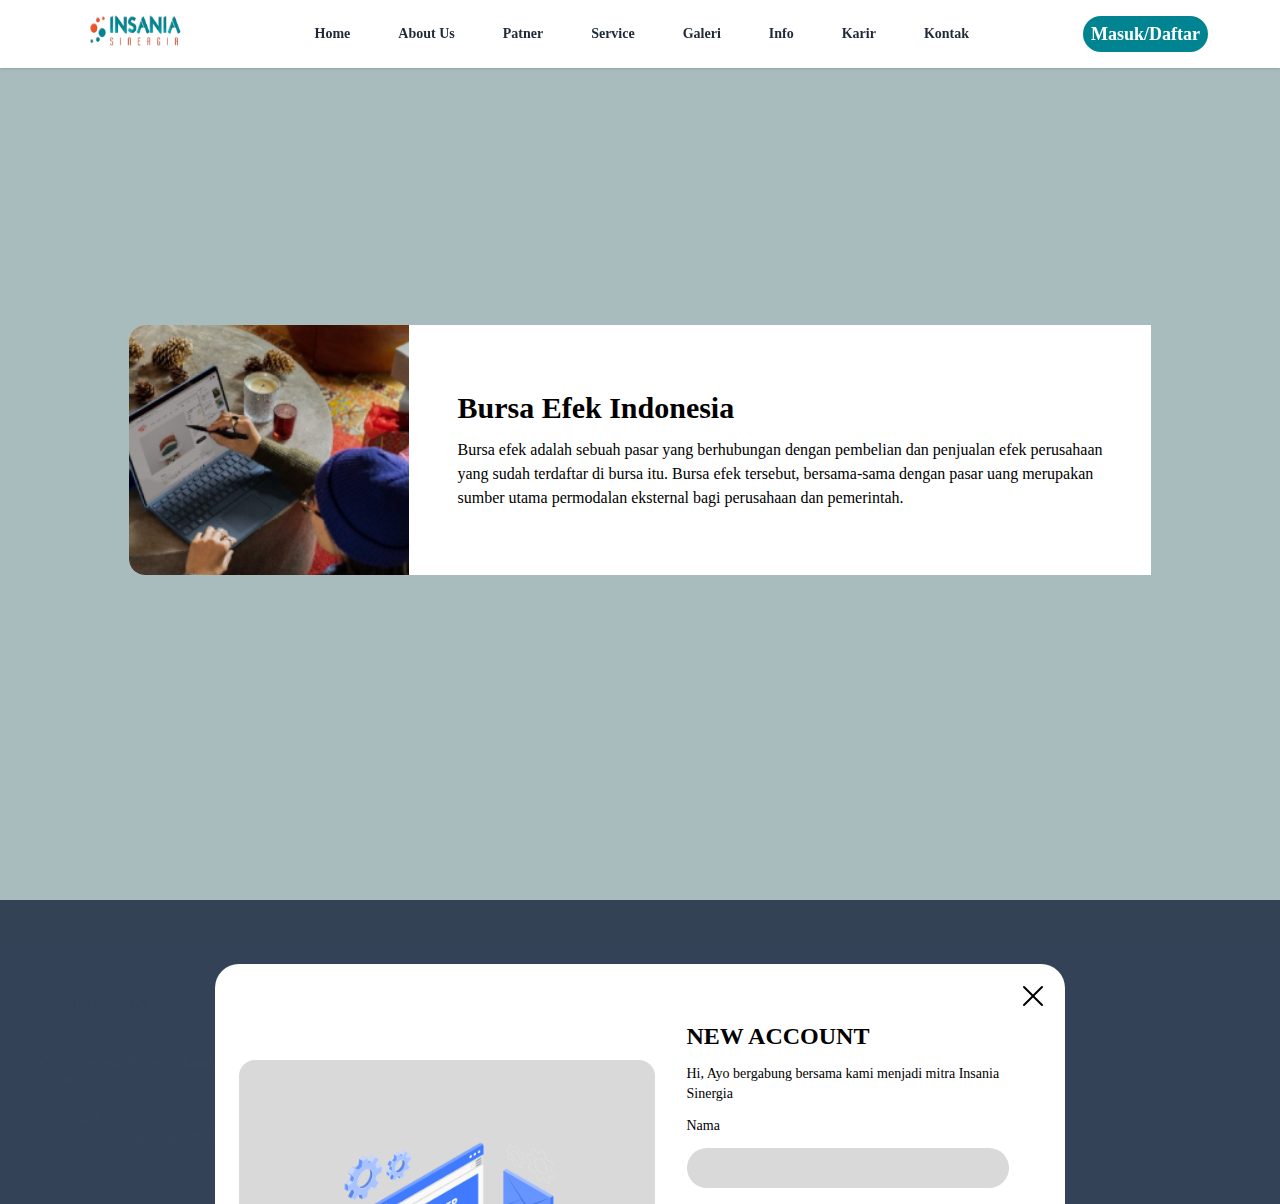
<file: info.html>
<!DOCTYPE html>
<html lang="en">
  <head>
    <meta charset="UTF-8" />
    <meta name="viewport" content="width=device-width, initial-scale=1.0" />
    <title>Info</title>
    <link rel="stylesheet" href="/src/output.css" />
  </head>
  <body class="font-poppins bg-[#a8bcbd]">
    <nav class="w-full bg-white shadow z-40 fixed">
      <div class="container md:max-w-6xl mx-auto flex px-2 overflow-hidden">
        <div class="logo h-16 overflow-hidden flex items-center">
          <img src="/images/logo1.png" alt="" class="w-18 h-12" />
        </div>
        <div class="w-full md:h-full relative">
          <ul class="hidden md:flex justify-center items-center">
            <li
              class="my-auto text-sm font-semibold hover:bg-slate-300 transition-all duration-500 p-6"
            >
              <a class="text-gray-800 hover:text-gray-600" href="index.html"
                >Home</a
              >
            </li>
            <li
              class="my-auto text-sm font-semibold hover:bg-slate-300 transition-all duration-500 p-6"
            >
              <a class="text-gray-800 hover:text-gray-600" href="about.html"
                >About Us</a
              >
            </li>
            <li
              class="my-auto text-sm font-semibold hover:bg-slate-300 transition-all duration-500 p-6"
            >
              <a class="text-gray-800 hover:text-gray-600" href="partner.html"
                >Patner</a
              >
            </li>
            <li
              class="my-auto text-sm font-semibold hover:bg-slate-300 transition-all duration-500 p-6"
            >
              <a class="text-gray-800 hover:text-gray-600" href="service.html"
                >Service</a
              >
            </li>
            <li
              class="my-auto text-sm font-semibold hover:bg-slate-300 transition-all duration-500 p-6"
            >
              <a class="text-gray-800 hover:text-gray-600" href="gallery.html"
                >Galeri</a
              >
            </li>
            <li
              class="my-auto text-sm font-semibold hover:bg-slate-300 transition-all duration-500 p-6"
            >
              <a class="text-gray-800 hover:text-gray-600" href="info.html"
                >Info</a
              >
            </li>
            <li
              class="my-auto text-sm font-semibold hover:bg-slate-300 transition-all duration-500 p-6"
            >
              <a class="text-gray-800 hover:text-gray-600" href="">Karir</a>
            </li>
            <li
              class="my-auto text-sm font-semibold hover:bg-slate-300 transition-all duration-500 p-6"
            >
              <a class="text-gray-800 hover:text-gray-600" href="">Kontak</a>
            </li>
          </ul>
        </div>
        <button
          onclick="openLogin()"
          class="hidden md:flex bg-[#018491] text-[8px] md:text-xs lg:text-lg text-white font-semibold py-1 px-2 w-fit h-fit rounded-full my-auto"
        >
          Masuk/Daftar
        </button>

        <div
          onclick="openNavbar()"
          class="toggle h-16 flex items-center md:hidden"
        >
          <svg
            xmlns="http://www.w3.org/2000/svg"
            class="h-6 w-6 fill-[#02546480] cursor-pointer"
            viewBox="0 0 256 256"
          >
            <path
              d="M228,128a12,12,0,0,1-12,12H40a12,12,0,0,1,0-24H216A12,12,0,0,1,228,128ZM40,76H216a12,12,0,0,0,0-24H40a12,12,0,0,0,0,24ZM216,180H40a12,12,0,0,0,0,24H216a12,12,0,0,0,0-24Z"
            ></path>
          </svg>
        </div>
      </div>
    </nav>
    <aside
      class="w-full h-screen bg-white bg-opacity-90 z-50 fixed md:hidden transition-all duration-200 ease-in-out translate-x-full"
    >
      <div
        class="content backdrop-blur-sm h-full flex items-center justify-center relative"
      >
        <button onclick="closeNavbar()" class="absolute right-4 top-4">
          <svg
            xmlns="http://www.w3.org/2000/svg"
            class="fill-[#018491] w-10 h-10"
            viewBox="0 0 256 256"
          >
            <path
              d="M208.49,191.51a12,12,0,0,1-17,17L128,145,64.49,208.49a12,12,0,0,1-17-17L111,128,47.51,64.49a12,12,0,0,1,17-17L128,111l63.51-63.52a12,12,0,0,1,17,17L145,128Z"
            ></path>
          </svg>
        </button>

        <ul class="flex flex-col text-center w-full">
          <li class="hover:bg-slate-300 w-full transition-all duration-500 p-4">
            <a class="text-xs text-[#018491] font-semibold" href="index.html"
              >Home</a
            >
          </li>
          <li class="hover:bg-slate-300 w-full transition-all duration-500 p-4">
            <a class="text-xs text-[#018491] font-semibold" href="about.html"
              >About Us</a
            >
          </li>
          <li class="hover:bg-slate-300 w-full transition-all duration-500 p-4">
            <a class="text-xs text-[#018491] font-semibold" href="partner.html"
              >Patner</a
            >
          </li>
          <li class="hover:bg-slate-300 w-full transition-all duration-500 p-4">
            <a class="text-xs text-[#018491] font-semibold" href="service.html"
              >Service</a
            >
          </li>
          <li class="hover:bg-slate-300 w-full transition-all duration-500 p-4">
            <a class="text-xs text-[#018491] font-semibold" href="gallery.html"
              >Galeri</a
            >
          </li>
          <li class="hover:bg-slate-300 w-full transition-all duration-500 p-4">
            <a class="text-xs text-[#018491] font-semibold" href="info.html"
              >Info</a
            >
          </li>
          <li class="hover:bg-slate-300 w-full transition-all duration-500 p-4">
            <a class="text-xs text-[#018491] font-semibold" href="">Karir</a>
          </li>
          <li class="hover:bg-slate-300 w-full transition-all duration-500 p-4">
            <a class="text-xs text-[#018491] font-semibold" href="">Kontak</a>
          </li>
          <li>
            <button
              onclick="openLogin()"
              class="md:flex bg-[#018491] text-[8px] md:text-xs lg:text-lg text-white font-semibold py-1 px-2 w-fit h-fit rounded-full my-auto"
            >
              Masuk/Daftar
            </button>
          </li>
        </ul>
      </div>
          
    </aside>
    <section
      class="login w-full h-screen bg-slate-700 translate-y-full bg-opacity-90 fixed z-50 transition-all duration-500 ease-in-out py-16"
    >
      <div
        class="container flex flex-col md:flex-row w-[820px] gap-8 mx-auto p-6 py-24 bg-white rounded-2xl relative pr-14"
      >
        <button onclick="closeLogin()" class="absolute top-2 right-2 p-2">
          <svg
            xmlns="http://www.w3.org/2000/svg"
            width="32"
            height="32"
            fill="#000000"
            viewBox="0 0 256 256"
          >
            <path
              d="M205.66,194.34a8,8,0,0,1-11.32,11.32L128,139.31,61.66,205.66a8,8,0,0,1-11.32-11.32L116.69,128,50.34,61.66A8,8,0,0,1,61.66,50.34L128,116.69l66.34-66.35a8,8,0,0,1,11.32,11.32L139.31,128Z"
            ></path>
          </svg>
        </button>
        <div
          class="image w-full bg-[#D9D9D9] px-20 py-20 rounded-2xl hidden md:flex"
        >
          <img src="images/gambar-login.png" alt="" />
        </div>
        <div class="caption flex flex-col gap-3 max-w-xl md:w-full">
          <h2 class="text-2xl font-bold">Sign in</h2>
          <p class="text-sm">Email Addres</p>
          <form action="">
            <input type="email" class="bg-[#D9D9D9] w-full p-2 rounded-full" />
          </form>
          <p class="text-sm">Password</p>
          <form action="">
            <input type="email" class="bg-[#D9D9D9] w-full p-2 rounded-full" />
          </form>
          <p class="text-right text-16-[px] opacity-[50%]">Lupa Password</p>

          <div class="sigin flex flex-col gap-3">
            <button
              class="bg-[#018491] opacity-[75%] text-sm text-white p-2 rounded-full hover:bg-[#1b747c] transition-all duration-200 ease-in-out"
            >
              Sign In
            </button>
            <button
              onclick="openAccount()"
              class="bg-[#D9D9D9] text-black opacity-[75%] text-sm font-semibold p-2 rounded-full hover:bg-[#838383] transition-all duration-200 ease-in-out text-center"
            >
              Create New Account
            </button>
            <button
              class="flex justify-center p-2 bg-[#D9D9D9] text-black opacity-[75%] text-sm font-semibold gap-2 rounded-full hover:bg-[#838383] transition-all duration-200 ease-in-out"
            >
              <svg
                xmlns="http://www.w3.org/2000/svg"
                width="16"
                height="16"
                preserveAspectRatio="xMidYMid"
                viewBox="0 0 256 262"
                id="google"
                class="my-auto"
              >
                <path
                  fill="#4285F4"
                  d="M255.878 133.451c0-10.734-.871-18.567-2.756-26.69H130.55v48.448h71.947c-1.45 12.04-9.283 30.172-26.69 42.356l-.244 1.622 38.755 30.023 2.685.268c24.659-22.774 38.875-56.282 38.875-96.027"
                ></path>
                <path
                  fill="#34A853"
                  d="M130.55 261.1c35.248 0 64.839-11.605 86.453-31.622l-41.196-31.913c-11.024 7.688-25.82 13.055-45.257 13.055-34.523 0-63.824-22.773-74.269-54.25l-1.531.13-40.298 31.187-.527 1.465C35.393 231.798 79.49 261.1 130.55 261.1"
                ></path>
                <path
                  fill="#FBBC05"
                  d="M56.281 156.37c-2.756-8.123-4.351-16.827-4.351-25.82 0-8.994 1.595-17.697 4.206-25.82l-.073-1.73L15.26 71.312l-1.335.635C5.077 89.644 0 109.517 0 130.55s5.077 40.905 13.925 58.602l42.356-32.782"
                ></path>
                <path
                  fill="#EB4335"
                  d="M130.55 50.479c24.514 0 41.05 10.589 50.479 19.438l36.844-35.974C195.245 12.91 165.798 0 130.55 0 79.49 0 35.393 29.301 13.925 71.947l42.211 32.783c10.59-31.477 39.891-54.251 74.414-54.251"
                ></path>
              </svg>
              masuk/Daftar
            </button>
          </div>
        </div>
      </div>
    </section>
    <section
      class="newaccount w-full h-screen bg-slate-700 translate-y-full bg-opacity-90 fixed z-50 transition-all duration-500 ease-in-out py-16"
    >
      <div
        class="container flex flex-col md:flex-row w-[850px] gap-8 mx-auto p-6 py-24 bg-white rounded-3xl relative pr-14"
      >
        <button onclick="closeAccount()" class="absolute top-2 right-2 p-2">
          <svg
            xmlns="http://www.w3.org/2000/svg"
            width="32"
            height="32"
            fill="#000000"
            viewBox="0 0 256 256"
          >
            <path
              d="M205.66,194.34a8,8,0,0,1-11.32,11.32L128,139.31,61.66,205.66a8,8,0,0,1-11.32-11.32L116.69,128,50.34,61.66A8,8,0,0,1,61.66,50.34L128,116.69l66.34-66.35a8,8,0,0,1,11.32,11.32L139.31,128Z"
            ></path>
          </svg>
        </button>
        <div
          class="image w-full h-[396px] bg-[#D9D9D9] px-20 py-20 items-center rounded-2xl hidden md:flex"
        >
          <img src="images/gambar-login.png" alt="" class="w-fit" />
        </div>
        <div class="caption flex flex-col gap-3 max-w-xl md:w-full -mt-10">
          <h2 class="text-2xl font-semibold">NEW ACCOUNT</h2>
          <p class="text-sm">
            Hi, Ayo bergabung bersama kami menjadi mitra Insania Sinergia
          </p>
          <p class="text-sm">Nama</p>
          <form action="">
            <input type="email" class="bg-[#D9D9D9] w-full p-2 rounded-full" />
          </form>
          <p class="text-sm">Alamat Email</p>
          <form action="">
            <input type="email" class="bg-[#D9D9D9] w-full p-2 rounded-full" />
          </form>
          <p class="text-sm">Password</p>
          <form action="">
            <input type="email" class="bg-[#D9D9D9] w-full p-2 rounded-full" />
          </form>
          <p class="text-sm">KonfirmasiPassword</p>
          <form action="">
            <input type="email" class="bg-[#D9D9D9] w-full p-2 rounded-full" />
          </form>

          <button
            class="bg-[#018491] opacity-[75%] text-sm text-white p-2 rounded-full hover:bg-[#1b747c] transition-all duration-200 ease-in-out"
          >
            Buat Akun
          </button>
          <button
            class="flex justify-center p-2 bg-[#D9D9D9] text-black opacity-[75%] text-sm font-semibold gap-2 rounded-full hover:bg-[#838383] transition-all duration-200 ease-in-out"
          >
            <svg
              xmlns="http://www.w3.org/2000/svg"
              width="16"
              height="16"
              preserveAspectRatio="xMidYMid"
              viewBox="0 0 256 262"
              id="google"
              class="my-auto"
            >
              <path
                fill="#4285F4"
                d="M255.878 133.451c0-10.734-.871-18.567-2.756-26.69H130.55v48.448h71.947c-1.45 12.04-9.283 30.172-26.69 42.356l-.244 1.622 38.755 30.023 2.685.268c24.659-22.774 38.875-56.282 38.875-96.027"
              ></path>
              <path
                fill="#34A853"
                d="M130.55 261.1c35.248 0 64.839-11.605 86.453-31.622l-41.196-31.913c-11.024 7.688-25.82 13.055-45.257 13.055-34.523 0-63.824-22.773-74.269-54.25l-1.531.13-40.298 31.187-.527 1.465C35.393 231.798 79.49 261.1 130.55 261.1"
              ></path>
              <path
                fill="#FBBC05"
                d="M56.281 156.37c-2.756-8.123-4.351-16.827-4.351-25.82 0-8.994 1.595-17.697 4.206-25.82l-.073-1.73L15.26 71.312l-1.335.635C5.077 89.644 0 109.517 0 130.55s5.077 40.905 13.925 58.602l42.356-32.782"
              ></path>
              <path
                fill="#EB4335"
                d="M130.55 50.479c24.514 0 41.05 10.589 50.479 19.438l36.844-35.974C195.245 12.91 165.798 0 130.55 0 79.49 0 35.393 29.301 13.925 71.947l42.211 32.783c10.59-31.477 39.891-54.251 74.414-54.251"
              ></path>
            </svg>
            Daftar dengan Google
          </button>

          <p class="text-sm">
            Sudah punya akun?
            <span class="text-sky-500 cursor-pointer hover:text-sky-600"
              >login</span
            >
          </p>
        </div>
      </div>
    </section>
    <section class="py-10">
      <section class="-mt-10 h-screen flex items-center">
        <div
          class="conatainer bg-white w-fit flex flex-col md:flex-row mx-auto rounded-l-2xl overflow-hidden"
        >
          <div class="image md:h-full overflow-hidden">
            <img src="images/info.png" alt="" class="w-full scale-125" />
          </div>
          <div class="caption py-10 px-12 my-auto flex flex-col gap-3">
            <h2 class="text-3xl font-semibold">Bursa Efek Indonesia</h2>
            <p class="text-[16px]">
              Bursa efek adalah sebuah pasar yang berhubungan dengan pembelian
              dan penjualan efek perusahaan <br />
              yang sudah terdaftar di bursa itu. Bursa efek tersebut,
              bersama-sama dengan pasar uang merupakan <br />
              sumber utama permodalan eksternal bagi perusahaan dan pemerintah.
            </p>
          </div>
        </div>
      </section>
    </section>
    <footer class="bg-[#80A9B1] w-full h-fit p-4">
      <div
        class="grid grid-rows-1 sm:grid-cols-2 md:grid-rows-2 lg:grid-cols-4 lg:grid-rows-1 gap-4"
      >
        <div
          class="flex flex-col text-center p-4 rounded-lg shadow-sm items-start"
        >
          <img src="/images/logo1.png" alt="" class="h-8 md:h-10 mt-4" />
          <div class="flex flex-row">
            <svg
              xmlns="http://www.w3.org/2000/svg"
              fill="#ffffff"
              viewBox="0 0 256 256"
              class="w-6 h-6 mt-5 mr-2"
            >
              <path
                d="M219.31,108.68l-80-80a16,16,0,0,0-22.62,0l-80,80A15.87,15.87,0,0,0,32,120v96a8,8,0,0,0,8,8h64a8,8,0,0,0,8-8V160h32v56a8,8,0,0,0,8,8h64a8,8,0,0,0,8-8V120A15.87,15.87,0,0,0,219.31,108.68ZM208,208H160V152a8,8,0,0,0-8-8H104a8,8,0,0,0-8,8v56H48V120l80-80,80,80Z"
              ></path>
            </svg>
            <p
              class="text-left mt-6 text-xs md:text-sm text-white font-semibold"
            >
              Jl. Perintis Kemerdekaan No.59, Kota Makassar
            </p>
          </div>
          <div class="flex flex-row">
            <svg
              xmlns="http://www.w3.org/2000/svg"
              fill="#ffffff"
              viewBox="0 0 256 256"
              class="w-6 h-6 mt-5 mr-2"
            >
              <path
                d="M222.37,158.46l-47.11-21.11-.13-.06a16,16,0,0,0-15.17,1.4,8.12,8.12,0,0,0-.75.56L134.87,160c-15.42-7.49-31.34-23.29-38.83-38.51l20.78-24.71c.2-.25.39-.5.57-.77a16,16,0,0,0,1.32-15.06l0-.12L97.54,33.64a16,16,0,0,0-16.62-9.52A56.26,56.26,0,0,0,32,80c0,79.4,64.6,144,144,144a56.26,56.26,0,0,0,55.88-48.92A16,16,0,0,0,222.37,158.46ZM176,208A128.14,128.14,0,0,1,48,80,40.2,40.2,0,0,1,82.87,40a.61.61,0,0,0,0,.12l21,47L83.2,111.86a6.13,6.13,0,0,0-.57.77,16,16,0,0,0-1,15.7c9.06,18.53,27.73,37.06,46.46,46.11a16,16,0,0,0,15.75-1.14,8.44,8.44,0,0,0,.74-.56L168.89,152l47,21.05h0s.08,0,.11,0A40.21,40.21,0,0,1,176,208Z"
              ></path>
            </svg>
            <p
              class="text-left mt-4 text-xs md:text-sm text-white font-semibold"
            >
              +6281-2345-6782 <br />
              insaniasinergia@gmail.com
            </p>
          </div>
        </div>
        <div
          class="flex flex-col text-center p-4 rounded-lg shadow-sm items-start"
        >
          <p
            class="text-left mt-2 text-xs md:text-sm text-white mb-8 font-semibold"
          >
            Layanan Insania Sinergia
          </p>
          <p class="text-left mt-2 text-xs md:text-sm text-white font-semibold">
            Jasa Pembukuan
          </p>
          <p class="text-left mt-2 text-xs md:text-sm text-white font-semibold">
            Jasa Pendampingan
          </p>
          <p class="text-left mt-2 text-xs md:text-sm text-white font-semibold">
            Konsultasi Pajak
          </p>
          <p class="text-left mt-2 text-xs md:text-sm text-white font-semibold">
            Pembuatan dan Perubahan akta
          </p>
          <p class="text-left mt-2 text-xs md:text-sm text-white font-semibold">
            Kuasa hukum pengadilan pajak
          </p>
        </div>
        <div
          class="flex flex-col text-center p-4 rounded-lg shadow-sm items-start"
        >
          <p
            class="text-left mt-2 text-xs md:text-sm text-white font-semibold mb-8"
          >
            Sumber Data
          </p>
          <p class="text-left mt-2 text-xs md:text-sm text-white font-semibold">
            FAQ
          </p>
          <p class="text-left mt-2 text-xs md:text-sm text-white font-semibold">
            Studi Kasus
          </p>
        </div>
        <div
          class="flex flex-col text-center p-4 rounded-lg shadow-sm items-start"
        >
          <p
            class="text-left mt-2 text-xs md:text-sm text-white font-semibold mb-8"
          >
            Company
          </p>
          <p class="text-left mt-2 text-xs md:text-sm text-white font-semibold">
            About
          </p>
          <p class="text-left mt-2 text-xs md:text-sm text-white font-semibold">
            Contact
          </p>
          <p class="text-left mt-2 text-xs md:text-sm text-white font-semibold">
            Careers
          </p>
          <p class="text-left mt-2 text-xs md:text-sm text-white font-semibold">
            Youtube
          </p>
          <p class="text-left mt-2 text-xs md:text-sm text-white font-semibold">
            Instagram
          </p>
        </div>
      </div>
    </footer>
    <script>
      const sidebar = document.querySelector("aside");
      const login = document.querySelector(".login");
      const newaccount = document.querySelector(".newaccount");

      function openNavbar() {
        sidebar.classList.add("translate-x-0");
        sidebar.classList.remove("translate-x-full");
      }
      function closeNavbar() {
        sidebar.classList.remove("translate-x-0");
        sidebar.classList.add("translate-x-full");
      }
      function openLogin() {
        login.classList.add("translate-y-0");
        login.classList.remove("translate-y-full");
      }
      function closeLogin() {
        login.classList.remove("translate-y-0");
        login.classList.add("translate-y-full");
      }
      function openAccount() {
        newaccount.classList.add("translate-y-0");
        newaccount.classList.remove("translate-y-full");
      }
      function closeAccount() {
        newaccount.classList.remove("translate-y-0");
        newaccount.classList.add("translate-y-full");
      }
    </script>
  </body>
</html>
</file>
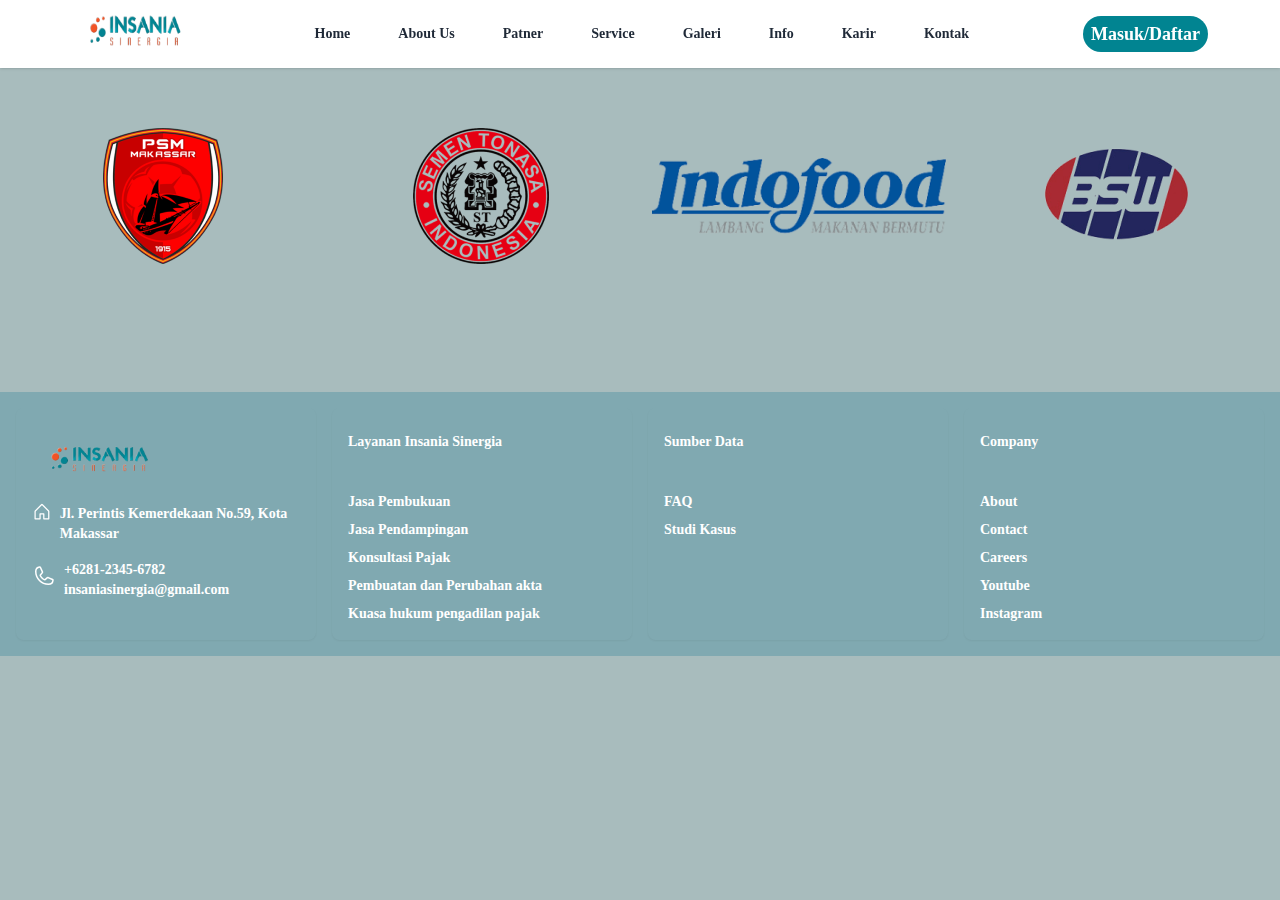
<file: partner.html>
<!DOCTYPE html>
<html lang="en">
  <head>
    <meta charset="UTF-8" />
    <meta name="viewport" content="width=device-width, initial-scale=1.0" />
    <title>Partner</title>
    <link rel="stylesheet" href="src/output.css" />
  </head>
  <body class="font-poppins bg-[#a8bcbd]">
    <nav class="w-full bg-white shadow z-40 fixed">
      <div class="container md:max-w-6xl mx-auto flex px-2 overflow-hidden">
        <div class="logo h-16 overflow-hidden flex items-center">
          <img src="/images/logo1.png" alt="" class="w-18 h-12" />
        </div>
        <div class="w-full md:h-full relative">
          <ul class="hidden md:flex justify-center items-center">
            <li
              class="my-auto text-sm font-semibold hover:bg-slate-300 transition-all duration-500 p-6"
            >
              <a class="text-gray-800 hover:text-gray-600" href="index.html"
                >Home</a
              >
            </li>
            <li
              class="my-auto text-sm font-semibold hover:bg-slate-300 transition-all duration-500 p-6"
            >
              <a class="text-gray-800 hover:text-gray-600" href="about.html"
                >About Us</a
              >
            </li>
            <li
              class="my-auto text-sm font-semibold hover:bg-slate-300 transition-all duration-500 p-6"
            >
              <a class="text-gray-800 hover:text-gray-600" href="partner.html"
                >Patner</a
              >
            </li>
            <li
              class="my-auto text-sm font-semibold hover:bg-slate-300 transition-all duration-500 p-6"
            >
              <a class="text-gray-800 hover:text-gray-600" href="service.html"
                >Service</a
              >
            </li>
            <li
              class="my-auto text-sm font-semibold hover:bg-slate-300 transition-all duration-500 p-6"
            >
              <a class="text-gray-800 hover:text-gray-600" href="gallery.html"
                >Galeri</a
              >
            </li>
            <li
              class="my-auto text-sm font-semibold hover:bg-slate-300 transition-all duration-500 p-6"
            >
              <a class="text-gray-800 hover:text-gray-600" href="info.html"
                >Info</a
              >
            </li>
            <li
              class="my-auto text-sm font-semibold hover:bg-slate-300 transition-all duration-500 p-6"
            >
              <a class="text-gray-800 hover:text-gray-600" href="">Karir</a>
            </li>
            <li
              class="my-auto text-sm font-semibold hover:bg-slate-300 transition-all duration-500 p-6"
            >
              <a class="text-gray-800 hover:text-gray-600" href="">Kontak</a>
            </li>
          </ul>
        </div>
        <button
          onclick="openLogin()"
          class="hidden md:flex bg-[#018491] text-[8px] md:text-xs lg:text-lg text-white font-semibold py-1 px-2 w-fit h-fit rounded-full my-auto"
        >
          Masuk/Daftar
        </button>

        <div
          onclick="openNavbar()"
          class="toggle h-16 flex items-center md:hidden"
        >
          <svg
            xmlns="http://www.w3.org/2000/svg"
            class="h-6 w-6 fill-[#02546480] cursor-pointer"
            viewBox="0 0 256 256"
          >
            <path
              d="M228,128a12,12,0,0,1-12,12H40a12,12,0,0,1,0-24H216A12,12,0,0,1,228,128ZM40,76H216a12,12,0,0,0,0-24H40a12,12,0,0,0,0,24ZM216,180H40a12,12,0,0,0,0,24H216a12,12,0,0,0,0-24Z"
            ></path>
          </svg>
        </div>
      </div>
    </nav>
    <aside
      class="w-full h-screen bg-white bg-opacity-90 z-50 fixed md:hidden transition-all duration-200 ease-in-out translate-x-full"
    >
      <div
        class="content backdrop-blur-sm h-full flex items-center justify-center relative"
      >
        <button onclick="closeNavbar()" class="absolute right-4 top-4">
          <svg
            xmlns="http://www.w3.org/2000/svg"
            class="fill-[#018491] w-10 h-10"
            viewBox="0 0 256 256"
          >
            <path
              d="M208.49,191.51a12,12,0,0,1-17,17L128,145,64.49,208.49a12,12,0,0,1-17-17L111,128,47.51,64.49a12,12,0,0,1,17-17L128,111l63.51-63.52a12,12,0,0,1,17,17L145,128Z"
            ></path>
          </svg>
        </button>

        <ul class="flex flex-col text-center w-full">
          <li class="hover:bg-slate-300 w-full transition-all duration-500 p-4">
            <a class="text-xs text-[#018491] font-semibold" href="index.html"
              >Home</a
            >
          </li>
          <li class="hover:bg-slate-300 w-full transition-all duration-500 p-4">
            <a class="text-xs text-[#018491] font-semibold" href="about.html"
              >About Us</a
            >
          </li>
          <li class="hover:bg-slate-300 w-full transition-all duration-500 p-4">
            <a class="text-xs text-[#018491] font-semibold" href="partner.html"
              >Patner</a
            >
          </li>
          <li class="hover:bg-slate-300 w-full transition-all duration-500 p-4">
            <a class="text-xs text-[#018491] font-semibold" href="service.html"
              >Service</a
            >
          </li>
          <li class="hover:bg-slate-300 w-full transition-all duration-500 p-4">
            <a class="text-xs text-[#018491] font-semibold" href="gallery.html"
              >Galeri</a
            >
          </li>
          <li class="hover:bg-slate-300 w-full transition-all duration-500 p-4">
            <a class="text-xs text-[#018491] font-semibold" href="info.html"
              >Info</a
            >
          </li>
          <li class="hover:bg-slate-300 w-full transition-all duration-500 p-4">
            <a class="text-xs text-[#018491] font-semibold" href="">Karir</a>
          </li>
          <li class="hover:bg-slate-300 w-full transition-all duration-500 p-4">
            <a class="text-xs text-[#018491] font-semibold" href="">Kontak</a>
          </li>
          <li>
            <button
              onclick="openLogin()"
              class="md:flex bg-[#018491] text-[8px] md:text-xs lg:text-lg text-white font-semibold py-1 px-2 w-fit h-fit rounded-full my-auto"
            >
              Masuk/Daftar
            </button>
          </li>
        </ul>
      </div>
          
    </aside>
    <section
      class="login w-full h-screen bg-slate-700 translate-y-full bg-opacity-90 fixed z-50 transition-all duration-500 ease-in-out py-16"
    >
      <div
        class="container flex flex-col md:flex-row w-[820px] gap-8 mx-auto p-6 py-24 bg-white rounded-2xl relative pr-14"
      >
        <button onclick="closeLogin()" class="absolute top-2 right-2 p-2">
          <svg
            xmlns="http://www.w3.org/2000/svg"
            width="32"
            height="32"
            fill="#000000"
            viewBox="0 0 256 256"
          >
            <path
              d="M205.66,194.34a8,8,0,0,1-11.32,11.32L128,139.31,61.66,205.66a8,8,0,0,1-11.32-11.32L116.69,128,50.34,61.66A8,8,0,0,1,61.66,50.34L128,116.69l66.34-66.35a8,8,0,0,1,11.32,11.32L139.31,128Z"
            ></path>
          </svg>
        </button>
        <div
          class="image w-full bg-[#D9D9D9] px-20 py-20 rounded-2xl hidden md:flex"
        >
          <img src="images/gambar-login.png" alt="" />
        </div>
        <div class="caption flex flex-col gap-3 max-w-xl md:w-full">
          <h2 class="text-2xl font-bold">Sign in</h2>
          <p class="text-sm">Email Addres</p>
          <form action="">
            <input type="email" class="bg-[#D9D9D9] w-full p-2 rounded-full" />
          </form>
          <p class="text-sm">Password</p>
          <form action="">
            <input type="email" class="bg-[#D9D9D9] w-full p-2 rounded-full" />
          </form>
          <p class="text-right text-16-[px] opacity-[50%]">Lupa Password</p>

          <div class="sigin flex flex-col gap-3">
            <button
              class="bg-[#018491] opacity-[75%] text-sm text-white p-2 rounded-full hover:bg-[#1b747c] transition-all duration-200 ease-in-out"
            >
              Sign In
            </button>
            <button
              onclick="openAccount()"
              class="bg-[#D9D9D9] text-black opacity-[75%] text-sm font-semibold p-2 rounded-full hover:bg-[#838383] transition-all duration-200 ease-in-out text-center"
            >
              Create New Account
            </button>
            <button
              class="flex justify-center p-2 bg-[#D9D9D9] text-black opacity-[75%] text-sm font-semibold gap-2 rounded-full hover:bg-[#838383] transition-all duration-200 ease-in-out"
            >
              <svg
                xmlns="http://www.w3.org/2000/svg"
                width="16"
                height="16"
                preserveAspectRatio="xMidYMid"
                viewBox="0 0 256 262"
                id="google"
                class="my-auto"
              >
                <path
                  fill="#4285F4"
                  d="M255.878 133.451c0-10.734-.871-18.567-2.756-26.69H130.55v48.448h71.947c-1.45 12.04-9.283 30.172-26.69 42.356l-.244 1.622 38.755 30.023 2.685.268c24.659-22.774 38.875-56.282 38.875-96.027"
                ></path>
                <path
                  fill="#34A853"
                  d="M130.55 261.1c35.248 0 64.839-11.605 86.453-31.622l-41.196-31.913c-11.024 7.688-25.82 13.055-45.257 13.055-34.523 0-63.824-22.773-74.269-54.25l-1.531.13-40.298 31.187-.527 1.465C35.393 231.798 79.49 261.1 130.55 261.1"
                ></path>
                <path
                  fill="#FBBC05"
                  d="M56.281 156.37c-2.756-8.123-4.351-16.827-4.351-25.82 0-8.994 1.595-17.697 4.206-25.82l-.073-1.73L15.26 71.312l-1.335.635C5.077 89.644 0 109.517 0 130.55s5.077 40.905 13.925 58.602l42.356-32.782"
                ></path>
                <path
                  fill="#EB4335"
                  d="M130.55 50.479c24.514 0 41.05 10.589 50.479 19.438l36.844-35.974C195.245 12.91 165.798 0 130.55 0 79.49 0 35.393 29.301 13.925 71.947l42.211 32.783c10.59-31.477 39.891-54.251 74.414-54.251"
                ></path>
              </svg>
              masuk/Daftar
            </button>
          </div>
        </div>
      </div>
    </section>
    <section
      class="newaccount w-full h-screen bg-slate-700 translate-y-full bg-opacity-90 fixed z-50 transition-all duration-500 ease-in-out py-16"
    >
      <div
        class="container flex flex-col md:flex-row w-[850px] gap-8 mx-auto p-6 py-24 bg-white rounded-3xl relative pr-14"
      >
        <button onclick="closeAccount()" class="absolute top-2 right-2 p-2">
          <svg
            xmlns="http://www.w3.org/2000/svg"
            width="32"
            height="32"
            fill="#000000"
            viewBox="0 0 256 256"
          >
            <path
              d="M205.66,194.34a8,8,0,0,1-11.32,11.32L128,139.31,61.66,205.66a8,8,0,0,1-11.32-11.32L116.69,128,50.34,61.66A8,8,0,0,1,61.66,50.34L128,116.69l66.34-66.35a8,8,0,0,1,11.32,11.32L139.31,128Z"
            ></path>
          </svg>
        </button>
        <div
          class="image w-full h-[396px] bg-[#D9D9D9] px-20 py-20 items-center rounded-2xl hidden md:flex"
        >
          <img src="images/gambar-login.png" alt="" class="w-fit" />
        </div>
        <div class="caption flex flex-col gap-3 max-w-xl md:w-full -mt-10">
          <h2 class="text-2xl font-semibold">NEW ACCOUNT</h2>
          <p class="text-sm">
            Hi, Ayo bergabung bersama kami menjadi mitra Insania Sinergia
          </p>
          <p class="text-sm">Nama</p>
          <form action="">
            <input type="email" class="bg-[#D9D9D9] w-full p-2 rounded-full" />
          </form>
          <p class="text-sm">Alamat Email</p>
          <form action="">
            <input type="email" class="bg-[#D9D9D9] w-full p-2 rounded-full" />
          </form>
          <p class="text-sm">Password</p>
          <form action="">
            <input type="email" class="bg-[#D9D9D9] w-full p-2 rounded-full" />
          </form>
          <p class="text-sm">KonfirmasiPassword</p>
          <form action="">
            <input type="email" class="bg-[#D9D9D9] w-full p-2 rounded-full" />
          </form>

          <button
            class="bg-[#018491] opacity-[75%] text-sm text-white p-2 rounded-full hover:bg-[#1b747c] transition-all duration-200 ease-in-out"
          >
            Buat Akun
          </button>
          <button
            class="flex justify-center p-2 bg-[#D9D9D9] text-black opacity-[75%] text-sm font-semibold gap-2 rounded-full hover:bg-[#838383] transition-all duration-200 ease-in-out"
          >
            <svg
              xmlns="http://www.w3.org/2000/svg"
              width="16"
              height="16"
              preserveAspectRatio="xMidYMid"
              viewBox="0 0 256 262"
              id="google"
              class="my-auto"
            >
              <path
                fill="#4285F4"
                d="M255.878 133.451c0-10.734-.871-18.567-2.756-26.69H130.55v48.448h71.947c-1.45 12.04-9.283 30.172-26.69 42.356l-.244 1.622 38.755 30.023 2.685.268c24.659-22.774 38.875-56.282 38.875-96.027"
              ></path>
              <path
                fill="#34A853"
                d="M130.55 261.1c35.248 0 64.839-11.605 86.453-31.622l-41.196-31.913c-11.024 7.688-25.82 13.055-45.257 13.055-34.523 0-63.824-22.773-74.269-54.25l-1.531.13-40.298 31.187-.527 1.465C35.393 231.798 79.49 261.1 130.55 261.1"
              ></path>
              <path
                fill="#FBBC05"
                d="M56.281 156.37c-2.756-8.123-4.351-16.827-4.351-25.82 0-8.994 1.595-17.697 4.206-25.82l-.073-1.73L15.26 71.312l-1.335.635C5.077 89.644 0 109.517 0 130.55s5.077 40.905 13.925 58.602l42.356-32.782"
              ></path>
              <path
                fill="#EB4335"
                d="M130.55 50.479c24.514 0 41.05 10.589 50.479 19.438l36.844-35.974C195.245 12.91 165.798 0 130.55 0 79.49 0 35.393 29.301 13.925 71.947l42.211 32.783c10.59-31.477 39.891-54.251 74.414-54.251"
              ></path>
            </svg>
            Daftar dengan Google
          </button>

          <p class="text-sm">
            Sudah punya akun?
            <span class="text-sky-500 cursor-pointer hover:text-sky-600"
              >login</span
            >
          </p>
        </div>
      </div>
    </section>
    <div
      class="container h-fit mx-auto flex justify-center items-center px-4 py-16"
    >
      <div
        class="grid grid-cols-1 sm:grid-cols-2 sm:grid-rows-2 md:grid-rows-1 md:grid-cols-4 items-center mx-auto gap-6 py-10 md:py-16"
      >
        <img src="images/partner-1.png" alt="" class="mx-auto" />
        <img src="/images/partner-2.png" alt="" class="mx-auto" />
        <img src="/images/partner-3.png" alt="" class="mx-auto" />
        <img src="/images/partner-4.png" alt="" class="mx-auto" />
      </div>
    </div>
    <footer class="bg-[#80A9B1] w-full h-fit p-4 -mb-10">
      <div
        class="grid grid-rows-1 sm:grid-cols-2 md:grid-rows-2 lg:grid-cols-4 lg:grid-rows-1 gap-4"
      >
        <div
          class="flex flex-col text-center p-4 rounded-lg shadow-sm items-start"
        >
          <img src="/images/logo1.png" alt="" class="h-8 md:h-10 mt-4" />
          <div class="flex flex-row">
            <svg
              xmlns="http://www.w3.org/2000/svg"
              fill="#ffffff"
              viewBox="0 0 256 256"
              class="w-6 h-6 mt-5 mr-2"
            >
              <path
                d="M219.31,108.68l-80-80a16,16,0,0,0-22.62,0l-80,80A15.87,15.87,0,0,0,32,120v96a8,8,0,0,0,8,8h64a8,8,0,0,0,8-8V160h32v56a8,8,0,0,0,8,8h64a8,8,0,0,0,8-8V120A15.87,15.87,0,0,0,219.31,108.68ZM208,208H160V152a8,8,0,0,0-8-8H104a8,8,0,0,0-8,8v56H48V120l80-80,80,80Z"
              ></path>
            </svg>
            <p
              class="text-left mt-6 text-xs md:text-sm text-white font-semibold"
            >
              Jl. Perintis Kemerdekaan No.59, Kota Makassar
            </p>
          </div>
          <div class="flex flex-row">
            <svg
              xmlns="http://www.w3.org/2000/svg"
              fill="#ffffff"
              viewBox="0 0 256 256"
              class="w-6 h-6 mt-5 mr-2"
            >
              <path
                d="M222.37,158.46l-47.11-21.11-.13-.06a16,16,0,0,0-15.17,1.4,8.12,8.12,0,0,0-.75.56L134.87,160c-15.42-7.49-31.34-23.29-38.83-38.51l20.78-24.71c.2-.25.39-.5.57-.77a16,16,0,0,0,1.32-15.06l0-.12L97.54,33.64a16,16,0,0,0-16.62-9.52A56.26,56.26,0,0,0,32,80c0,79.4,64.6,144,144,144a56.26,56.26,0,0,0,55.88-48.92A16,16,0,0,0,222.37,158.46ZM176,208A128.14,128.14,0,0,1,48,80,40.2,40.2,0,0,1,82.87,40a.61.61,0,0,0,0,.12l21,47L83.2,111.86a6.13,6.13,0,0,0-.57.77,16,16,0,0,0-1,15.7c9.06,18.53,27.73,37.06,46.46,46.11a16,16,0,0,0,15.75-1.14,8.44,8.44,0,0,0,.74-.56L168.89,152l47,21.05h0s.08,0,.11,0A40.21,40.21,0,0,1,176,208Z"
              ></path>
            </svg>
            <p
              class="text-left mt-4 text-xs md:text-sm text-white font-semibold"
            >
              +6281-2345-6782 <br />
              insaniasinergia@gmail.com
            </p>
          </div>
        </div>
        <div
          class="flex flex-col text-center p-4 rounded-lg shadow-sm items-start"
        >
          <p
            class="text-left mt-2 text-xs md:text-sm text-white mb-8 font-semibold"
          >
            Layanan Insania Sinergia
          </p>
          <p class="text-left mt-2 text-xs md:text-sm text-white font-semibold">
            Jasa Pembukuan
          </p>
          <p class="text-left mt-2 text-xs md:text-sm text-white font-semibold">
            Jasa Pendampingan
          </p>
          <p class="text-left mt-2 text-xs md:text-sm text-white font-semibold">
            Konsultasi Pajak
          </p>
          <p class="text-left mt-2 text-xs md:text-sm text-white font-semibold">
            Pembuatan dan Perubahan akta
          </p>
          <p class="text-left mt-2 text-xs md:text-sm text-white font-semibold">
            Kuasa hukum pengadilan pajak
          </p>
        </div>
        <div
          class="flex flex-col text-center p-4 rounded-lg shadow-sm items-start"
        >
          <p
            class="text-left mt-2 text-xs md:text-sm text-white font-semibold mb-8"
          >
            Sumber Data
          </p>
          <p class="text-left mt-2 text-xs md:text-sm text-white font-semibold">
            FAQ
          </p>
          <p class="text-left mt-2 text-xs md:text-sm text-white font-semibold">
            Studi Kasus
          </p>
        </div>
        <div
          class="flex flex-col text-center p-4 rounded-lg shadow-sm items-start"
        >
          <p
            class="text-left mt-2 text-xs md:text-sm text-white font-semibold mb-8"
          >
            Company
          </p>
          <p class="text-left mt-2 text-xs md:text-sm text-white font-semibold">
            About
          </p>
          <p class="text-left mt-2 text-xs md:text-sm text-white font-semibold">
            Contact
          </p>
          <p class="text-left mt-2 text-xs md:text-sm text-white font-semibold">
            Careers
          </p>
          <p class="text-left mt-2 text-xs md:text-sm text-white font-semibold">
            Youtube
          </p>
          <p class="text-left mt-2 text-xs md:text-sm text-white font-semibold">
            Instagram
          </p>
        </div>
      </div>
    </footer>

    <script>
      const sidebar = document.querySelector("aside");
      const login = document.querySelector(".login");
      const newaccount = document.querySelector(".newaccount");

      function openNavbar() {
        sidebar.classList.add("translate-x-0");
        sidebar.classList.remove("translate-x-full");
      }
      function closeNavbar() {
        sidebar.classList.remove("translate-x-0");
        sidebar.classList.add("translate-x-full");
      }
      function openLogin() {
        login.classList.add("translate-y-0");
        login.classList.remove("translate-y-full");
      }
      function closeLogin() {
        login.classList.remove("translate-y-0");
        login.classList.add("translate-y-full");
      }
      function openAccount() {
        newaccount.classList.add("translate-y-0");
        newaccount.classList.remove("translate-y-full");
      }
      function closeAccount() {
        newaccount.classList.remove("translate-y-0");
        newaccount.classList.add("translate-y-full");
      }
    </script>
  </body>
</html>
</file>
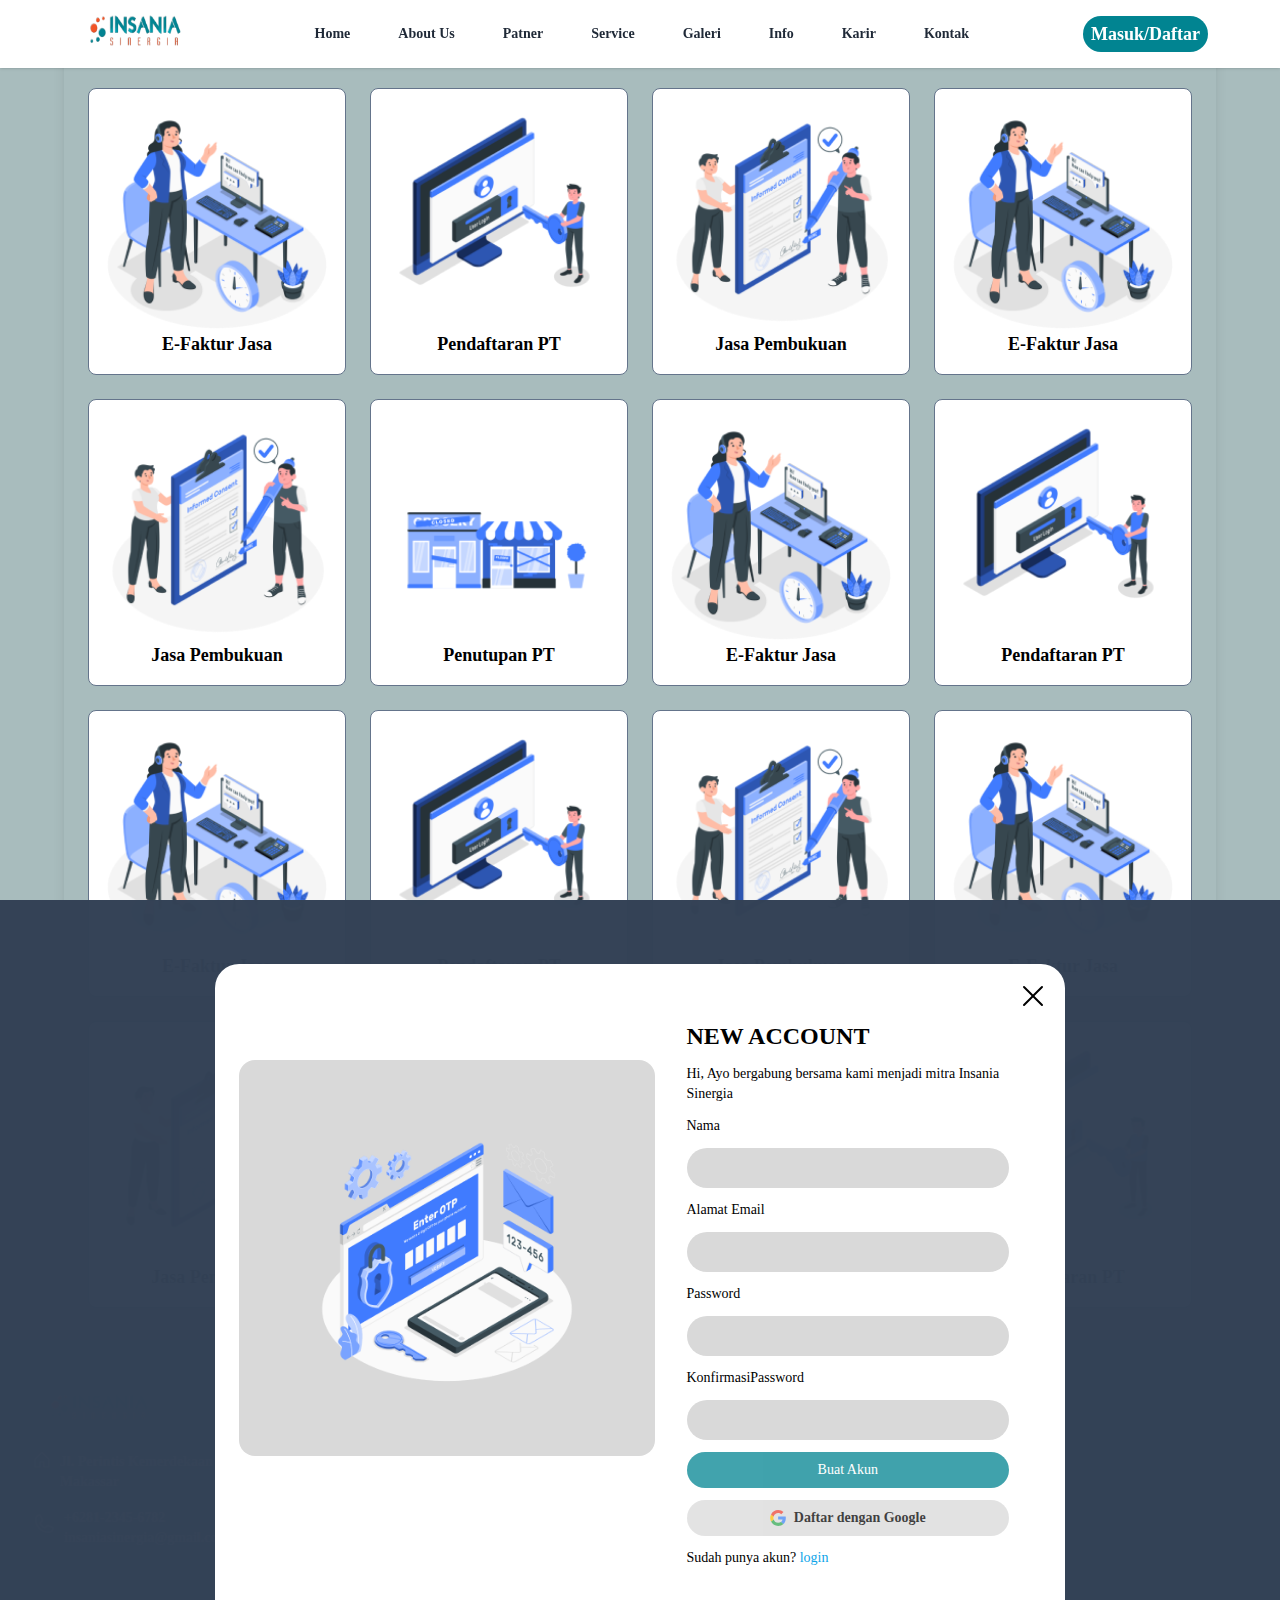
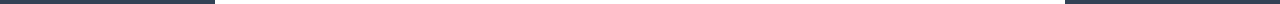
<file: service.html>
<!DOCTYPE html>
<html lang="en">
  <head>
    <meta charset="UTF-8" />
    <meta name="viewport" content="width=device-width, initial-scale=1.0" />
    <title>Service</title>
    <link rel="stylesheet" href="/src/output.css" />
  </head>
  <body class="font-poppins bg-[#a8bcbd]">
    <nav class="w-full bg-white shadow z-40 fixed">
      <div class="container md:max-w-6xl mx-auto flex px-2 overflow-hidden">
        <div class="logo h-16 overflow-hidden flex items-center">
          <img src="/images/logo1.png" alt="" class="w-18 h-12" />
        </div>
        <div class="w-full md:h-full relative">
          <ul class="hidden md:flex justify-center items-center">
            <li
              class="my-auto text-sm font-semibold hover:bg-slate-300 transition-all duration-500 p-6"
            >
              <a class="text-gray-800 hover:text-gray-600" href="index.html"
                >Home</a
              >
            </li>
            <li
              class="my-auto text-sm font-semibold hover:bg-slate-300 transition-all duration-500 p-6"
            >
              <a class="text-gray-800 hover:text-gray-600" href="about.html"
                >About Us</a
              >
            </li>
            <li
              class="my-auto text-sm font-semibold hover:bg-slate-300 transition-all duration-500 p-6"
            >
              <a class="text-gray-800 hover:text-gray-600" href="partner.html"
                >Patner</a
              >
            </li>
            <li
              class="my-auto text-sm font-semibold hover:bg-slate-300 transition-all duration-500 p-6"
            >
              <a class="text-gray-800 hover:text-gray-600" href="service.html"
                >Service</a
              >
            </li>
            <li
              class="my-auto text-sm font-semibold hover:bg-slate-300 transition-all duration-500 p-6"
            >
              <a class="text-gray-800 hover:text-gray-600" href="gallery.html"
                >Galeri</a
              >
            </li>
            <li
              class="my-auto text-sm font-semibold hover:bg-slate-300 transition-all duration-500 p-6"
            >
              <a class="text-gray-800 hover:text-gray-600" href="info.html"
                >Info</a
              >
            </li>
            <li
              class="my-auto text-sm font-semibold hover:bg-slate-300 transition-all duration-500 p-6"
            >
              <a class="text-gray-800 hover:text-gray-600" href="">Karir</a>
            </li>
            <li
              class="my-auto text-sm font-semibold hover:bg-slate-300 transition-all duration-500 p-6"
            >
              <a class="text-gray-800 hover:text-gray-600" href="">Kontak</a>
            </li>
          </ul>
        </div>
        <button
          onclick="openLogin()"
          class="hidden md:flex bg-[#018491] text-[8px] md:text-xs lg:text-lg text-white font-semibold py-1 px-2 w-fit h-fit rounded-full my-auto"
        >
          Masuk/Daftar
        </button>

        <div
          onclick="openNavbar()"
          class="toggle h-16 flex items-center md:hidden"
        >
          <svg
            xmlns="http://www.w3.org/2000/svg"
            class="h-6 w-6 fill-[#02546480] cursor-pointer"
            viewBox="0 0 256 256"
          >
            <path
              d="M228,128a12,12,0,0,1-12,12H40a12,12,0,0,1,0-24H216A12,12,0,0,1,228,128ZM40,76H216a12,12,0,0,0,0-24H40a12,12,0,0,0,0,24ZM216,180H40a12,12,0,0,0,0,24H216a12,12,0,0,0,0-24Z"
            ></path>
          </svg>
        </div>
      </div>
    </nav>
    <aside
      class="w-full h-screen bg-white bg-opacity-90 z-50 fixed md:hidden transition-all duration-200 ease-in-out translate-x-full"
    >
      <div
        class="content backdrop-blur-sm h-full flex items-center justify-center relative"
      >
        <button onclick="closeNavbar()" class="absolute right-4 top-4">
          <svg
            xmlns="http://www.w3.org/2000/svg"
            class="fill-[#018491] w-10 h-10"
            viewBox="0 0 256 256"
          >
            <path
              d="M208.49,191.51a12,12,0,0,1-17,17L128,145,64.49,208.49a12,12,0,0,1-17-17L111,128,47.51,64.49a12,12,0,0,1,17-17L128,111l63.51-63.52a12,12,0,0,1,17,17L145,128Z"
            ></path>
          </svg>
        </button>

        <ul class="flex flex-col text-center w-full">
          <li class="hover:bg-slate-300 w-full transition-all duration-500 p-4">
            <a class="text-xs text-[#018491] font-semibold" href="index.html"
              >Home</a
            >
          </li>
          <li class="hover:bg-slate-300 w-full transition-all duration-500 p-4">
            <a class="text-xs text-[#018491] font-semibold" href="about.html"
              >About Us</a
            >
          </li>
          <li class="hover:bg-slate-300 w-full transition-all duration-500 p-4">
            <a class="text-xs text-[#018491] font-semibold" href="partner.html"
              >Patner</a
            >
          </li>
          <li class="hover:bg-slate-300 w-full transition-all duration-500 p-4">
            <a class="text-xs text-[#018491] font-semibold" href="service.html"
              >Service</a
            >
          </li>
          <li class="hover:bg-slate-300 w-full transition-all duration-500 p-4">
            <a class="text-xs text-[#018491] font-semibold" href="gallery.html"
              >Galeri</a
            >
          </li>
          <li class="hover:bg-slate-300 w-full transition-all duration-500 p-4">
            <a class="text-xs text-[#018491] font-semibold" href="info.html"
              >Info</a
            >
          </li>
          <li class="hover:bg-slate-300 w-full transition-all duration-500 p-4">
            <a class="text-xs text-[#018491] font-semibold" href="">Karir</a>
          </li>
          <li class="hover:bg-slate-300 w-full transition-all duration-500 p-4">
            <a class="text-xs text-[#018491] font-semibold" href="">Kontak</a>
          </li>
          <li>
            <button
              onclick="openLogin()"
              class="md:flex bg-[#018491] text-[8px] md:text-xs lg:text-lg text-white font-semibold py-1 px-2 w-fit h-fit rounded-full my-auto"
            >
              Masuk/Daftar
            </button>
          </li>
        </ul>
      </div>
          
    </aside>
    <section
      class="login w-full h-screen bg-slate-700 translate-y-full bg-opacity-90 fixed z-50 transition-all duration-500 ease-in-out py-16"
    >
      <div
        class="container flex flex-col md:flex-row w-[820px] gap-8 mx-auto p-6 py-24 bg-white rounded-2xl relative pr-14"
      >
        <button onclick="closeLogin()" class="absolute top-2 right-2 p-2">
          <svg
            xmlns="http://www.w3.org/2000/svg"
            width="32"
            height="32"
            fill="#000000"
            viewBox="0 0 256 256"
          >
            <path
              d="M205.66,194.34a8,8,0,0,1-11.32,11.32L128,139.31,61.66,205.66a8,8,0,0,1-11.32-11.32L116.69,128,50.34,61.66A8,8,0,0,1,61.66,50.34L128,116.69l66.34-66.35a8,8,0,0,1,11.32,11.32L139.31,128Z"
            ></path>
          </svg>
        </button>
        <div
          class="image w-full bg-[#D9D9D9] px-20 py-20 rounded-2xl hidden md:flex"
        >
          <img src="images/gambar-login.png" alt="" />
        </div>
        <div class="caption flex flex-col gap-3 max-w-xl md:w-full">
          <h2 class="text-2xl font-bold">Sign in</h2>
          <p class="text-sm">Email Addres</p>
          <form action="">
            <input type="email" class="bg-[#D9D9D9] w-full p-2 rounded-full" />
          </form>
          <p class="text-sm">Password</p>
          <form action="">
            <input type="email" class="bg-[#D9D9D9] w-full p-2 rounded-full" />
          </form>
          <p class="text-right text-16-[px] opacity-[50%]">Lupa Password</p>

          <div class="sigin flex flex-col gap-3">
            <button
              class="bg-[#018491] opacity-[75%] text-sm text-white p-2 rounded-full hover:bg-[#1b747c] transition-all duration-200 ease-in-out"
            >
              Sign In
            </button>
            <button
              onclick="openAccount()"
              class="bg-[#D9D9D9] text-black opacity-[75%] text-sm font-semibold p-2 rounded-full hover:bg-[#838383] transition-all duration-200 ease-in-out text-center"
            >
              Create New Account
            </button>
            <button
              class="flex justify-center p-2 bg-[#D9D9D9] text-black opacity-[75%] text-sm font-semibold gap-2 rounded-full hover:bg-[#838383] transition-all duration-200 ease-in-out"
            >
              <svg
                xmlns="http://www.w3.org/2000/svg"
                width="16"
                height="16"
                preserveAspectRatio="xMidYMid"
                viewBox="0 0 256 262"
                id="google"
                class="my-auto"
              >
                <path
                  fill="#4285F4"
                  d="M255.878 133.451c0-10.734-.871-18.567-2.756-26.69H130.55v48.448h71.947c-1.45 12.04-9.283 30.172-26.69 42.356l-.244 1.622 38.755 30.023 2.685.268c24.659-22.774 38.875-56.282 38.875-96.027"
                ></path>
                <path
                  fill="#34A853"
                  d="M130.55 261.1c35.248 0 64.839-11.605 86.453-31.622l-41.196-31.913c-11.024 7.688-25.82 13.055-45.257 13.055-34.523 0-63.824-22.773-74.269-54.25l-1.531.13-40.298 31.187-.527 1.465C35.393 231.798 79.49 261.1 130.55 261.1"
                ></path>
                <path
                  fill="#FBBC05"
                  d="M56.281 156.37c-2.756-8.123-4.351-16.827-4.351-25.82 0-8.994 1.595-17.697 4.206-25.82l-.073-1.73L15.26 71.312l-1.335.635C5.077 89.644 0 109.517 0 130.55s5.077 40.905 13.925 58.602l42.356-32.782"
                ></path>
                <path
                  fill="#EB4335"
                  d="M130.55 50.479c24.514 0 41.05 10.589 50.479 19.438l36.844-35.974C195.245 12.91 165.798 0 130.55 0 79.49 0 35.393 29.301 13.925 71.947l42.211 32.783c10.59-31.477 39.891-54.251 74.414-54.251"
                ></path>
              </svg>
              masuk/Daftar
            </button>
          </div>
        </div>
      </div>
    </section>
    <section
      class="newaccount w-full h-screen bg-slate-700 translate-y-full bg-opacity-90 fixed z-50 transition-all duration-500 ease-in-out py-16"
    >
      <div
        class="container flex flex-col md:flex-row w-[850px] gap-8 mx-auto p-6 py-24 bg-white rounded-3xl relative pr-14"
      >
        <button onclick="closeAccount()" class="absolute top-2 right-2 p-2">
          <svg
            xmlns="http://www.w3.org/2000/svg"
            width="32"
            height="32"
            fill="#000000"
            viewBox="0 0 256 256"
          >
            <path
              d="M205.66,194.34a8,8,0,0,1-11.32,11.32L128,139.31,61.66,205.66a8,8,0,0,1-11.32-11.32L116.69,128,50.34,61.66A8,8,0,0,1,61.66,50.34L128,116.69l66.34-66.35a8,8,0,0,1,11.32,11.32L139.31,128Z"
            ></path>
          </svg>
        </button>
        <div
          class="image w-full h-[396px] bg-[#D9D9D9] px-20 py-20 items-center rounded-2xl hidden md:flex"
        >
          <img src="images/gambar-login.png" alt="" class="w-fit" />
        </div>
        <div class="caption flex flex-col gap-3 max-w-xl md:w-full -mt-10">
          <h2 class="text-2xl font-semibold">NEW ACCOUNT</h2>
          <p class="text-sm">
            Hi, Ayo bergabung bersama kami menjadi mitra Insania Sinergia
          </p>
          <p class="text-sm">Nama</p>
          <form action="">
            <input type="email" class="bg-[#D9D9D9] w-full p-2 rounded-full" />
          </form>
          <p class="text-sm">Alamat Email</p>
          <form action="">
            <input type="email" class="bg-[#D9D9D9] w-full p-2 rounded-full" />
          </form>
          <p class="text-sm">Password</p>
          <form action="">
            <input type="email" class="bg-[#D9D9D9] w-full p-2 rounded-full" />
          </form>
          <p class="text-sm">KonfirmasiPassword</p>
          <form action="">
            <input type="email" class="bg-[#D9D9D9] w-full p-2 rounded-full" />
          </form>

          <button
            class="bg-[#018491] opacity-[75%] text-sm text-white p-2 rounded-full hover:bg-[#1b747c] transition-all duration-200 ease-in-out"
          >
            Buat Akun
          </button>
          <button
            class="flex justify-center p-2 bg-[#D9D9D9] text-black opacity-[75%] text-sm font-semibold gap-2 rounded-full hover:bg-[#838383] transition-all duration-200 ease-in-out"
          >
            <svg
              xmlns="http://www.w3.org/2000/svg"
              width="16"
              height="16"
              preserveAspectRatio="xMidYMid"
              viewBox="0 0 256 262"
              id="google"
              class="my-auto"
            >
              <path
                fill="#4285F4"
                d="M255.878 133.451c0-10.734-.871-18.567-2.756-26.69H130.55v48.448h71.947c-1.45 12.04-9.283 30.172-26.69 42.356l-.244 1.622 38.755 30.023 2.685.268c24.659-22.774 38.875-56.282 38.875-96.027"
              ></path>
              <path
                fill="#34A853"
                d="M130.55 261.1c35.248 0 64.839-11.605 86.453-31.622l-41.196-31.913c-11.024 7.688-25.82 13.055-45.257 13.055-34.523 0-63.824-22.773-74.269-54.25l-1.531.13-40.298 31.187-.527 1.465C35.393 231.798 79.49 261.1 130.55 261.1"
              ></path>
              <path
                fill="#FBBC05"
                d="M56.281 156.37c-2.756-8.123-4.351-16.827-4.351-25.82 0-8.994 1.595-17.697 4.206-25.82l-.073-1.73L15.26 71.312l-1.335.635C5.077 89.644 0 109.517 0 130.55s5.077 40.905 13.925 58.602l42.356-32.782"
              ></path>
              <path
                fill="#EB4335"
                d="M130.55 50.479c24.514 0 41.05 10.589 50.479 19.438l36.844-35.974C195.245 12.91 165.798 0 130.55 0 79.49 0 35.393 29.301 13.925 71.947l42.211 32.783c10.59-31.477 39.891-54.251 74.414-54.251"
              ></path>
            </svg>
            Daftar dengan Google
          </button>

          <p class="text-sm">
            Sudah punya akun?
            <span class="text-sky-500 cursor-pointer hover:text-sky-600"
              >login</span
            >
          </p>
        </div>
      </div>
    </section>
    <section>
      <div class="container mx-auto py-8 max-w-6xl p-6 shadow-lg rounded-md">
        <h2 class="text-2xl font-bold mb-6 text-start">Pelayanan Kami</h2>
        <div
          class="grid grid-cols-1 sm:grid-cols-2 md:grid-cols-3 lg:grid-cols-4 gap-4 md:gap-6"
        >
          <!-- Card 1 -->
          <div
            class="bg-white px-4 rounded-lg border border-slate-500 flex flex-col items-center"
          >
            <img
              src="images/e-faktur.png"
              alt="E-Faktur Jasa"
              class="w-full h-full mt-4"
            />
            <h3 class="text-lg font-semibold mb-4">E-Faktur Jasa</h3>
          </div>
          <!-- Card 2 -->
          <div
            class="bg-white px-4 rounded-lg border border-slate-500 flex flex-col items-center"
          >
            <img
              src="/images/pembukaan-pt.png"
              alt="Pendaftaran PT"
              class="w-full h-full mt-4"
            />
            <h3 class="text-lg font-semibold mb-4">Pendaftaran PT</h3>
          </div>
          <!-- Card 3 -->
          <div
            class="bg-white px-4 rounded-lg border border-slate-500 flex flex-col items-center"
          >
            <img
              src="/images/pembukuan.png"
              alt="Jasa Pembukuan"
              class="w-full h-full mt-4"
            />
            <h3 class="text-lg font-semibold mb-4">Jasa Pembukuan</h3>
          </div>
          <!-- Card 4 -->
          <div
            class="bg-white px-4 rounded-lg border border-slate-500 flex flex-col items-center"
          >
            <img
              src="/images/e-faktur.png"
              alt="E-Faktur Jasa"
              class="w-full h-full mt-4"
            />
            <h3 class="text-lg font-semibold mb-4">E-Faktur Jasa</h3>
          </div>
          <!-- Card 5 -->
          <div
            class="bg-white px-4 rounded-lg border border-slate-500 flex flex-col items-center"
          >
            <img
              src="/images/pembukuan.png"
              alt="Jasa Pembukuan"
              class="w-full h-full mt-4"
            />
            <h3 class="text-lg font-semibold mb-4">Jasa Pembukuan</h3>
          </div>
          <!-- Card 6 -->
          <div
            class="bg-white px-4 rounded-lg border border-slate-500 flex flex-col items-center"
          >
            <img
              src="/images/penutupan-pt.png"
              alt="Penutupan PT"
              class="w-full h-full mt-4"
            />
            <h3 class="text-lg font-semibold mb-4">Penutupan PT</h3>
          </div>
          <!-- Card 7 -->
          <div
            class="bg-white px-4 rounded-lg border border-slate-500 flex flex-col items-center"
          >
            <img
              src="/images/e-faktur.png"
              alt="E-Faktur Jasa"
              class="w-full h-full mt-4"
            />
            <h3 class="text-lg font-semibold mb-4">E-Faktur Jasa</h3>
          </div>
          <div
            class="bg-white px-4 rounded-lg border border-slate-500 flex flex-col items-center"
          >
            <img
              src="/images/pembukaan-pt.png"
              alt="Pendaftaran PT"
              class="w-full h-full mt-4"
            />
            <h3 class="text-lg font-semibold mb-4">Pendaftaran PT</h3>
          </div>
          <div
            class="bg-white px-4 rounded-lg border border-slate-500 flex flex-col items-center"
          >
            <img
              src="images/e-faktur.png"
              alt="E-Faktur Jasa"
              class="w-full h-full mt-4"
            />
            <h3 class="text-lg font-semibold mb-4">E-Faktur Jasa</h3>
          </div>
          <!-- Card 2 -->
          <div
            class="bg-white px-4 rounded-lg border border-slate-500 flex flex-col items-center"
          >
            <img
              src="/images/pembukaan-pt.png"
              alt="Pendaftaran PT"
              class="w-full h-full mt-4"
            />
            <h3 class="text-lg font-semibold mb-4">Pendaftaran PT</h3>
          </div>
          <!-- Card 3 -->
          <div
            class="bg-white px-4 rounded-lg border border-slate-500 flex flex-col items-center"
          >
            <img
              src="/images/pembukuan.png"
              alt="Jasa Pembukuan"
              class="w-full h-full mt-4"
            />
            <h3 class="text-lg font-semibold mb-4">Jasa Pembukuan</h3>
          </div>
          <!-- Card 4 -->
          <div
            class="bg-white px-4 rounded-lg border border-slate-500 flex flex-col items-center"
          >
            <img
              src="/images/e-faktur.png"
              alt="E-Faktur Jasa"
              class="w-full h-full mt-4"
            />
            <h3 class="text-lg font-semibold mb-4">E-Faktur Jasa</h3>
          </div>
          <!-- Card 5 -->
          <div
            class="bg-white px-4 rounded-lg border border-slate-500 flex flex-col items-center"
          >
            <img
              src="/images/pembukuan.png"
              alt="Jasa Pembukuan"
              class="w-full h-full mt-4"
            />
            <h3 class="text-lg font-semibold mb-4">Jasa Pembukuan</h3>
          </div>
          <!-- Card 6 -->
          <div
            class="bg-white px-4 rounded-lg border border-slate-500 flex flex-col items-center"
          >
            <img
              src="/images/penutupan-pt.png"
              alt="Penutupan PT"
              class="w-full h-full mt-4"
            />
            <h3 class="text-lg font-semibold mb-4">Penutupan PT</h3>
          </div>
          <!-- Card 7 -->
          <div
            class="bg-white px-4 rounded-lg border border-slate-500 flex flex-col items-center"
          >
            <img
              src="/images/e-faktur.png"
              alt="E-Faktur Jasa"
              class="w-full h-full mt-4"
            />
            <h3 class="text-lg font-semibold mb-4">E-Faktur Jasa</h3>
          </div>
          <div
            class="bg-white px-4 rounded-lg border border-slate-500 flex flex-col items-center"
          >
            <img
              src="/images/pembukaan-pt.png"
              alt="Pendaftaran PT"
              class="w-full h-full mt-4"
            />
            <h3 class="text-lg font-semibold mb-4">Pendaftaran PT</h3>
          </div>
        </div>
      </div>
    </section>

    <footer class="bg-[#80A9B1] w-full h-fit p-4">
      <div
        class="grid grid-rows-1 sm:grid-cols-2 md:grid-rows-2 lg:grid-cols-4 lg:grid-rows-1 gap-4"
      >
        <div
          class="flex flex-col text-center p-4 rounded-lg shadow-sm items-start"
        >
          <img src="/images/logo1.png" alt="" class="h-8 md:h-10 mt-4" />
          <div class="flex flex-row">
            <svg
              xmlns="http://www.w3.org/2000/svg"
              fill="#ffffff"
              viewBox="0 0 256 256"
              class="w-6 h-6 mt-5 mr-2"
            >
              <path
                d="M219.31,108.68l-80-80a16,16,0,0,0-22.62,0l-80,80A15.87,15.87,0,0,0,32,120v96a8,8,0,0,0,8,8h64a8,8,0,0,0,8-8V160h32v56a8,8,0,0,0,8,8h64a8,8,0,0,0,8-8V120A15.87,15.87,0,0,0,219.31,108.68ZM208,208H160V152a8,8,0,0,0-8-8H104a8,8,0,0,0-8,8v56H48V120l80-80,80,80Z"
              ></path>
            </svg>
            <p
              class="text-left mt-6 text-xs md:text-sm text-white font-semibold"
            >
              Jl. Perintis Kemerdekaan No.59, Kota Makassar
            </p>
          </div>
          <div class="flex flex-row">
            <svg
              xmlns="http://www.w3.org/2000/svg"
              fill="#ffffff"
              viewBox="0 0 256 256"
              class="w-6 h-6 mt-5 mr-2"
            >
              <path
                d="M222.37,158.46l-47.11-21.11-.13-.06a16,16,0,0,0-15.17,1.4,8.12,8.12,0,0,0-.75.56L134.87,160c-15.42-7.49-31.34-23.29-38.83-38.51l20.78-24.71c.2-.25.39-.5.57-.77a16,16,0,0,0,1.32-15.06l0-.12L97.54,33.64a16,16,0,0,0-16.62-9.52A56.26,56.26,0,0,0,32,80c0,79.4,64.6,144,144,144a56.26,56.26,0,0,0,55.88-48.92A16,16,0,0,0,222.37,158.46ZM176,208A128.14,128.14,0,0,1,48,80,40.2,40.2,0,0,1,82.87,40a.61.61,0,0,0,0,.12l21,47L83.2,111.86a6.13,6.13,0,0,0-.57.77,16,16,0,0,0-1,15.7c9.06,18.53,27.73,37.06,46.46,46.11a16,16,0,0,0,15.75-1.14,8.44,8.44,0,0,0,.74-.56L168.89,152l47,21.05h0s.08,0,.11,0A40.21,40.21,0,0,1,176,208Z"
              ></path>
            </svg>
            <p
              class="text-left mt-4 text-xs md:text-sm text-white font-semibold"
            >
              +6281-2345-6782 <br />
              insaniasinergia@gmail.com
            </p>
          </div>
        </div>
        <div
          class="flex flex-col text-center p-4 rounded-lg shadow-sm items-start"
        >
          <p
            class="text-left mt-2 text-xs md:text-sm text-white mb-8 font-semibold"
          >
            Layanan Insania Sinergia
          </p>
          <p class="text-left mt-2 text-xs md:text-sm text-white font-semibold">
            Jasa Pembukuan
          </p>
          <p class="text-left mt-2 text-xs md:text-sm text-white font-semibold">
            Jasa Pendampingan
          </p>
          <p class="text-left mt-2 text-xs md:text-sm text-white font-semibold">
            Konsultasi Pajak
          </p>
          <p class="text-left mt-2 text-xs md:text-sm text-white font-semibold">
            Pembuatan dan Perubahan akta
          </p>
          <p class="text-left mt-2 text-xs md:text-sm text-white font-semibold">
            Kuasa hukum pengadilan pajak
          </p>
        </div>
        <div
          class="flex flex-col text-center p-4 rounded-lg shadow-sm items-start"
        >
          <p
            class="text-left mt-2 text-xs md:text-sm text-white font-semibold mb-8"
          >
            Sumber Data
          </p>
          <p class="text-left mt-2 text-xs md:text-sm text-white font-semibold">
            FAQ
          </p>
          <p class="text-left mt-2 text-xs md:text-sm text-white font-semibold">
            Studi Kasus
          </p>
        </div>
        <div
          class="flex flex-col text-center p-4 rounded-lg shadow-sm items-start"
        >
          <p
            class="text-left mt-2 text-xs md:text-sm text-white font-semibold mb-8"
          >
            Company
          </p>
          <p class="text-left mt-2 text-xs md:text-sm text-white font-semibold">
            About
          </p>
          <p class="text-left mt-2 text-xs md:text-sm text-white font-semibold">
            Contact
          </p>
          <p class="text-left mt-2 text-xs md:text-sm text-white font-semibold">
            Careers
          </p>
          <p class="text-left mt-2 text-xs md:text-sm text-white font-semibold">
            Youtube
          </p>
          <p class="text-left mt-2 text-xs md:text-sm text-white font-semibold">
            Instagram
          </p>
        </div>
      </div>
    </footer>
    <script>
      const sidebar = document.querySelector("aside");
      const login = document.querySelector(".login");
      const newaccount = document.querySelector(".newaccount");

      function openNavbar() {
        sidebar.classList.add("translate-x-0");
        sidebar.classList.remove("translate-x-full");
      }
      function closeNavbar() {
        sidebar.classList.remove("translate-x-0");
        sidebar.classList.add("translate-x-full");
      }
      function openLogin() {
        login.classList.add("translate-y-0");
        login.classList.remove("translate-y-full");
      }
      function closeLogin() {
        login.classList.remove("translate-y-0");
        login.classList.add("translate-y-full");
      }
      function openAccount() {
        newaccount.classList.add("translate-y-0");
        newaccount.classList.remove("translate-y-full");
      }
      function closeAccount() {
        newaccount.classList.remove("translate-y-0");
        newaccount.classList.add("translate-y-full");
      }
    </script>
  </body>
</html>
</file>
<file: src/output.css>
/*
! tailwindcss v3.4.7 | MIT License | https://tailwindcss.com
*/

/*
1. Prevent padding and border from affecting element width. (https://github.com/mozdevs/cssremedy/issues/4)
2. Allow adding a border to an element by just adding a border-width. (https://github.com/tailwindcss/tailwindcss/pull/116)
*/

*,
::before,
::after {
  box-sizing: border-box;
  /* 1 */
  border-width: 0;
  /* 2 */
  border-style: solid;
  /* 2 */
  border-color: #e5e7eb;
  /* 2 */
}

::before,
::after {
  --tw-content: '';
}

/*
1. Use a consistent sensible line-height in all browsers.
2. Prevent adjustments of font size after orientation changes in iOS.
3. Use a more readable tab size.
4. Use the user's configured `sans` font-family by default.
5. Use the user's configured `sans` font-feature-settings by default.
6. Use the user's configured `sans` font-variation-settings by default.
7. Disable tap highlights on iOS
*/

html,
:host {
  line-height: 1.5;
  /* 1 */
  -webkit-text-size-adjust: 100%;
  /* 2 */
  -moz-tab-size: 4;
  /* 3 */
  -o-tab-size: 4;
     tab-size: 4;
  /* 3 */
  font-family: ui-sans-serif, system-ui, sans-serif, "Apple Color Emoji", "Segoe UI Emoji", "Segoe UI Symbol", "Noto Color Emoji";
  /* 4 */
  font-feature-settings: normal;
  /* 5 */
  font-variation-settings: normal;
  /* 6 */
  -webkit-tap-highlight-color: transparent;
  /* 7 */
}

/*
1. Remove the margin in all browsers.
2. Inherit line-height from `html` so users can set them as a class directly on the `html` element.
*/

body {
  margin: 0;
  /* 1 */
  line-height: inherit;
  /* 2 */
}

/*
1. Add the correct height in Firefox.
2. Correct the inheritance of border color in Firefox. (https://bugzilla.mozilla.org/show_bug.cgi?id=190655)
3. Ensure horizontal rules are visible by default.
*/

hr {
  height: 0;
  /* 1 */
  color: inherit;
  /* 2 */
  border-top-width: 1px;
  /* 3 */
}

/*
Add the correct text decoration in Chrome, Edge, and Safari.
*/

abbr:where([title]) {
  -webkit-text-decoration: underline dotted;
          text-decoration: underline dotted;
}

/*
Remove the default font size and weight for headings.
*/

h1,
h2,
h3,
h4,
h5,
h6 {
  font-size: inherit;
  font-weight: inherit;
}

/*
Reset links to optimize for opt-in styling instead of opt-out.
*/

a {
  color: inherit;
  text-decoration: inherit;
}

/*
Add the correct font weight in Edge and Safari.
*/

b,
strong {
  font-weight: bolder;
}

/*
1. Use the user's configured `mono` font-family by default.
2. Use the user's configured `mono` font-feature-settings by default.
3. Use the user's configured `mono` font-variation-settings by default.
4. Correct the odd `em` font sizing in all browsers.
*/

code,
kbd,
samp,
pre {
  font-family: ui-monospace, SFMono-Regular, Menlo, Monaco, Consolas, "Liberation Mono", "Courier New", monospace;
  /* 1 */
  font-feature-settings: normal;
  /* 2 */
  font-variation-settings: normal;
  /* 3 */
  font-size: 1em;
  /* 4 */
}

/*
Add the correct font size in all browsers.
*/

small {
  font-size: 80%;
}

/*
Prevent `sub` and `sup` elements from affecting the line height in all browsers.
*/

sub,
sup {
  font-size: 75%;
  line-height: 0;
  position: relative;
  vertical-align: baseline;
}

sub {
  bottom: -0.25em;
}

sup {
  top: -0.5em;
}

/*
1. Remove text indentation from table contents in Chrome and Safari. (https://bugs.chromium.org/p/chromium/issues/detail?id=999088, https://bugs.webkit.org/show_bug.cgi?id=201297)
2. Correct table border color inheritance in all Chrome and Safari. (https://bugs.chromium.org/p/chromium/issues/detail?id=935729, https://bugs.webkit.org/show_bug.cgi?id=195016)
3. Remove gaps between table borders by default.
*/

table {
  text-indent: 0;
  /* 1 */
  border-color: inherit;
  /* 2 */
  border-collapse: collapse;
  /* 3 */
}

/*
1. Change the font styles in all browsers.
2. Remove the margin in Firefox and Safari.
3. Remove default padding in all browsers.
*/

button,
input,
optgroup,
select,
textarea {
  font-family: inherit;
  /* 1 */
  font-feature-settings: inherit;
  /* 1 */
  font-variation-settings: inherit;
  /* 1 */
  font-size: 100%;
  /* 1 */
  font-weight: inherit;
  /* 1 */
  line-height: inherit;
  /* 1 */
  letter-spacing: inherit;
  /* 1 */
  color: inherit;
  /* 1 */
  margin: 0;
  /* 2 */
  padding: 0;
  /* 3 */
}

/*
Remove the inheritance of text transform in Edge and Firefox.
*/

button,
select {
  text-transform: none;
}

/*
1. Correct the inability to style clickable types in iOS and Safari.
2. Remove default button styles.
*/

button,
input:where([type='button']),
input:where([type='reset']),
input:where([type='submit']) {
  -webkit-appearance: button;
  /* 1 */
  background-color: transparent;
  /* 2 */
  background-image: none;
  /* 2 */
}

/*
Use the modern Firefox focus style for all focusable elements.
*/

:-moz-focusring {
  outline: auto;
}

/*
Remove the additional `:invalid` styles in Firefox. (https://github.com/mozilla/gecko-dev/blob/2f9eacd9d3d995c937b4251a5557d95d494c9be1/layout/style/res/forms.css#L728-L737)
*/

:-moz-ui-invalid {
  box-shadow: none;
}

/*
Add the correct vertical alignment in Chrome and Firefox.
*/

progress {
  vertical-align: baseline;
}

/*
Correct the cursor style of increment and decrement buttons in Safari.
*/

::-webkit-inner-spin-button,
::-webkit-outer-spin-button {
  height: auto;
}

/*
1. Correct the odd appearance in Chrome and Safari.
2. Correct the outline style in Safari.
*/

[type='search'] {
  -webkit-appearance: textfield;
  /* 1 */
  outline-offset: -2px;
  /* 2 */
}

/*
Remove the inner padding in Chrome and Safari on macOS.
*/

::-webkit-search-decoration {
  -webkit-appearance: none;
}

/*
1. Correct the inability to style clickable types in iOS and Safari.
2. Change font properties to `inherit` in Safari.
*/

::-webkit-file-upload-button {
  -webkit-appearance: button;
  /* 1 */
  font: inherit;
  /* 2 */
}

/*
Add the correct display in Chrome and Safari.
*/

summary {
  display: list-item;
}

/*
Removes the default spacing and border for appropriate elements.
*/

blockquote,
dl,
dd,
h1,
h2,
h3,
h4,
h5,
h6,
hr,
figure,
p,
pre {
  margin: 0;
}

fieldset {
  margin: 0;
  padding: 0;
}

legend {
  padding: 0;
}

ol,
ul,
menu {
  list-style: none;
  margin: 0;
  padding: 0;
}

/*
Reset default styling for dialogs.
*/

dialog {
  padding: 0;
}

/*
Prevent resizing textareas horizontally by default.
*/

textarea {
  resize: vertical;
}

/*
1. Reset the default placeholder opacity in Firefox. (https://github.com/tailwindlabs/tailwindcss/issues/3300)
2. Set the default placeholder color to the user's configured gray 400 color.
*/

input::-moz-placeholder, textarea::-moz-placeholder {
  opacity: 1;
  /* 1 */
  color: #9ca3af;
  /* 2 */
}

input::placeholder,
textarea::placeholder {
  opacity: 1;
  /* 1 */
  color: #9ca3af;
  /* 2 */
}

/*
Set the default cursor for buttons.
*/

button,
[role="button"] {
  cursor: pointer;
}

/*
Make sure disabled buttons don't get the pointer cursor.
*/

:disabled {
  cursor: default;
}

/*
1. Make replaced elements `display: block` by default. (https://github.com/mozdevs/cssremedy/issues/14)
2. Add `vertical-align: middle` to align replaced elements more sensibly by default. (https://github.com/jensimmons/cssremedy/issues/14#issuecomment-634934210)
   This can trigger a poorly considered lint error in some tools but is included by design.
*/

img,
svg,
video,
canvas,
audio,
iframe,
embed,
object {
  display: block;
  /* 1 */
  vertical-align: middle;
  /* 2 */
}

/*
Constrain images and videos to the parent width and preserve their intrinsic aspect ratio. (https://github.com/mozdevs/cssremedy/issues/14)
*/

img,
video {
  max-width: 100%;
  height: auto;
}

/* Make elements with the HTML hidden attribute stay hidden by default */

[hidden] {
  display: none;
}

*, ::before, ::after {
  --tw-border-spacing-x: 0;
  --tw-border-spacing-y: 0;
  --tw-translate-x: 0;
  --tw-translate-y: 0;
  --tw-rotate: 0;
  --tw-skew-x: 0;
  --tw-skew-y: 0;
  --tw-scale-x: 1;
  --tw-scale-y: 1;
  --tw-pan-x:  ;
  --tw-pan-y:  ;
  --tw-pinch-zoom:  ;
  --tw-scroll-snap-strictness: proximity;
  --tw-gradient-from-position:  ;
  --tw-gradient-via-position:  ;
  --tw-gradient-to-position:  ;
  --tw-ordinal:  ;
  --tw-slashed-zero:  ;
  --tw-numeric-figure:  ;
  --tw-numeric-spacing:  ;
  --tw-numeric-fraction:  ;
  --tw-ring-inset:  ;
  --tw-ring-offset-width: 0px;
  --tw-ring-offset-color: #fff;
  --tw-ring-color: rgb(59 130 246 / 0.5);
  --tw-ring-offset-shadow: 0 0 #0000;
  --tw-ring-shadow: 0 0 #0000;
  --tw-shadow: 0 0 #0000;
  --tw-shadow-colored: 0 0 #0000;
  --tw-blur:  ;
  --tw-brightness:  ;
  --tw-contrast:  ;
  --tw-grayscale:  ;
  --tw-hue-rotate:  ;
  --tw-invert:  ;
  --tw-saturate:  ;
  --tw-sepia:  ;
  --tw-drop-shadow:  ;
  --tw-backdrop-blur:  ;
  --tw-backdrop-brightness:  ;
  --tw-backdrop-contrast:  ;
  --tw-backdrop-grayscale:  ;
  --tw-backdrop-hue-rotate:  ;
  --tw-backdrop-invert:  ;
  --tw-backdrop-opacity:  ;
  --tw-backdrop-saturate:  ;
  --tw-backdrop-sepia:  ;
  --tw-contain-size:  ;
  --tw-contain-layout:  ;
  --tw-contain-paint:  ;
  --tw-contain-style:  ;
}

::backdrop {
  --tw-border-spacing-x: 0;
  --tw-border-spacing-y: 0;
  --tw-translate-x: 0;
  --tw-translate-y: 0;
  --tw-rotate: 0;
  --tw-skew-x: 0;
  --tw-skew-y: 0;
  --tw-scale-x: 1;
  --tw-scale-y: 1;
  --tw-pan-x:  ;
  --tw-pan-y:  ;
  --tw-pinch-zoom:  ;
  --tw-scroll-snap-strictness: proximity;
  --tw-gradient-from-position:  ;
  --tw-gradient-via-position:  ;
  --tw-gradient-to-position:  ;
  --tw-ordinal:  ;
  --tw-slashed-zero:  ;
  --tw-numeric-figure:  ;
  --tw-numeric-spacing:  ;
  --tw-numeric-fraction:  ;
  --tw-ring-inset:  ;
  --tw-ring-offset-width: 0px;
  --tw-ring-offset-color: #fff;
  --tw-ring-color: rgb(59 130 246 / 0.5);
  --tw-ring-offset-shadow: 0 0 #0000;
  --tw-ring-shadow: 0 0 #0000;
  --tw-shadow: 0 0 #0000;
  --tw-shadow-colored: 0 0 #0000;
  --tw-blur:  ;
  --tw-brightness:  ;
  --tw-contrast:  ;
  --tw-grayscale:  ;
  --tw-hue-rotate:  ;
  --tw-invert:  ;
  --tw-saturate:  ;
  --tw-sepia:  ;
  --tw-drop-shadow:  ;
  --tw-backdrop-blur:  ;
  --tw-backdrop-brightness:  ;
  --tw-backdrop-contrast:  ;
  --tw-backdrop-grayscale:  ;
  --tw-backdrop-hue-rotate:  ;
  --tw-backdrop-invert:  ;
  --tw-backdrop-opacity:  ;
  --tw-backdrop-saturate:  ;
  --tw-backdrop-sepia:  ;
  --tw-contain-size:  ;
  --tw-contain-layout:  ;
  --tw-contain-paint:  ;
  --tw-contain-style:  ;
}

.container {
  width: 100%;
}

@media (min-width: 640px) {
  .container {
    max-width: 640px;
  }
}

@media (min-width: 768px) {
  .container {
    max-width: 768px;
  }
}

@media (min-width: 1024px) {
  .container {
    max-width: 1024px;
  }
}

@media (min-width: 1280px) {
  .container {
    max-width: 1280px;
  }
}

@media (min-width: 1536px) {
  .container {
    max-width: 1536px;
  }
}

.sr-only {
  position: absolute;
  width: 1px;
  height: 1px;
  padding: 0;
  margin: -1px;
  overflow: hidden;
  clip: rect(0, 0, 0, 0);
  white-space: nowrap;
  border-width: 0;
}

.not-sr-only {
  position: static;
  width: auto;
  height: auto;
  padding: 0;
  margin: 0;
  overflow: visible;
  clip: auto;
  white-space: normal;
}

.pointer-events-none {
  pointer-events: none;
}

.pointer-events-auto {
  pointer-events: auto;
}

.\!visible {
  visibility: visible !important;
}

.visible {
  visibility: visible;
}

.invisible {
  visibility: hidden;
}

.collapse {
  visibility: collapse;
}

.static {
  position: static;
}

.fixed {
  position: fixed;
}

.absolute {
  position: absolute;
}

.relative {
  position: relative;
}

.sticky {
  position: sticky;
}

.-inset-1 {
  inset: -0.25rem;
}

.end-1 {
  inset-inline-end: 0.25rem;
}

.right-2 {
  right: 0.5rem;
}

.right-4 {
  right: 1rem;
}

.top-2 {
  top: 0.5rem;
}

.top-4 {
  top: 1rem;
}

.isolate {
  isolation: isolate;
}

.isolation-auto {
  isolation: auto;
}

.z-40 {
  z-index: 40;
}

.z-50 {
  z-index: 50;
}

.float-start {
  float: inline-start;
}

.float-end {
  float: inline-end;
}

.float-right {
  float: right;
}

.float-left {
  float: left;
}

.float-none {
  float: none;
}

.clear-start {
  clear: inline-start;
}

.clear-end {
  clear: inline-end;
}

.clear-left {
  clear: left;
}

.clear-right {
  clear: right;
}

.clear-both {
  clear: both;
}

.clear-none {
  clear: none;
}

.m-auto {
  margin: auto;
}

.mx-auto {
  margin-left: auto;
  margin-right: auto;
}

.my-auto {
  margin-top: auto;
  margin-bottom: auto;
}

.-mb-10 {
  margin-bottom: -2.5rem;
}

.-mt-10 {
  margin-top: -2.5rem;
}

.mb-2 {
  margin-bottom: 0.5rem;
}

.mb-20 {
  margin-bottom: 5rem;
}

.mb-4 {
  margin-bottom: 1rem;
}

.mb-6 {
  margin-bottom: 1.5rem;
}

.mb-8 {
  margin-bottom: 2rem;
}

.mr-2 {
  margin-right: 0.5rem;
}

.mt-10 {
  margin-top: 2.5rem;
}

.mt-2 {
  margin-top: 0.5rem;
}

.mt-32 {
  margin-top: 8rem;
}

.mt-4 {
  margin-top: 1rem;
}

.mt-5 {
  margin-top: 1.25rem;
}

.mt-6 {
  margin-top: 1.5rem;
}

.mt-0 {
  margin-top: 0px;
}

.-mt-0 {
  margin-top: -0px;
}

.mt-16 {
  margin-top: 4rem;
}

.-mt-20 {
  margin-top: -5rem;
}

.mt-20 {
  margin-top: 5rem;
}

.-mt-16 {
  margin-top: -4rem;
}

.mt-14 {
  margin-top: 3.5rem;
}

.box-border {
  box-sizing: border-box;
}

.box-content {
  box-sizing: content-box;
}

.line-clamp-none {
  overflow: visible;
  display: block;
  -webkit-box-orient: horizontal;
  -webkit-line-clamp: none;
}

.block {
  display: block;
}

.inline-block {
  display: inline-block;
}

.inline {
  display: inline;
}

.flex {
  display: flex;
}

.inline-flex {
  display: inline-flex;
}

.table {
  display: table;
}

.inline-table {
  display: inline-table;
}

.table-caption {
  display: table-caption;
}

.table-cell {
  display: table-cell;
}

.table-column {
  display: table-column;
}

.table-column-group {
  display: table-column-group;
}

.table-footer-group {
  display: table-footer-group;
}

.table-header-group {
  display: table-header-group;
}

.table-row-group {
  display: table-row-group;
}

.table-row {
  display: table-row;
}

.flow-root {
  display: flow-root;
}

.grid {
  display: grid;
}

.inline-grid {
  display: inline-grid;
}

.contents {
  display: contents;
}

.list-item {
  display: list-item;
}

.hidden {
  display: none;
}

.h-1\/2 {
  height: 50%;
}

.h-10 {
  height: 2.5rem;
}

.h-12 {
  height: 3rem;
}

.h-16 {
  height: 4rem;
}

.h-6 {
  height: 1.5rem;
}

.h-8 {
  height: 2rem;
}

.h-\[396px\] {
  height: 396px;
}

.h-fit {
  height: -moz-fit-content;
  height: fit-content;
}

.h-full {
  height: 100%;
}

.h-screen {
  height: 100vh;
}

.w-1\/2 {
  width: 50%;
}

.w-10 {
  width: 2.5rem;
}

.w-12 {
  width: 3rem;
}

.w-6 {
  width: 1.5rem;
}

.w-\[820px\] {
  width: 820px;
}

.w-\[850px\] {
  width: 850px;
}

.w-\[this-is\\\\\] {
  width: this-is\\;
}

.w-\[this-is\] {
  width: this-is;
}

.w-\[weird-and-invalid\] {
  width: weird-and-invalid;
}

.w-fit {
  width: -moz-fit-content;
  width: fit-content;
}

.w-full {
  width: 100%;
}

.max-w-6xl {
  max-width: 72rem;
}

.max-w-full {
  max-width: 100%;
}

.max-w-xl {
  max-width: 36rem;
}

.flex-shrink {
  flex-shrink: 1;
}

.shrink {
  flex-shrink: 1;
}

.flex-grow {
  flex-grow: 1;
}

.grow {
  flex-grow: 1;
}

.table-auto {
  table-layout: auto;
}

.table-fixed {
  table-layout: fixed;
}

.caption-top {
  caption-side: top;
}

.caption-bottom {
  caption-side: bottom;
}

.border-collapse {
  border-collapse: collapse;
}

.border-separate {
  border-collapse: separate;
}

.translate-x-0 {
  --tw-translate-x: 0px;
  transform: translate(var(--tw-translate-x), var(--tw-translate-y)) rotate(var(--tw-rotate)) skewX(var(--tw-skew-x)) skewY(var(--tw-skew-y)) scaleX(var(--tw-scale-x)) scaleY(var(--tw-scale-y));
}

.translate-x-full {
  --tw-translate-x: 100%;
  transform: translate(var(--tw-translate-x), var(--tw-translate-y)) rotate(var(--tw-rotate)) skewX(var(--tw-skew-x)) skewY(var(--tw-skew-y)) scaleX(var(--tw-scale-x)) scaleY(var(--tw-scale-y));
}

.translate-y-0 {
  --tw-translate-y: 0px;
  transform: translate(var(--tw-translate-x), var(--tw-translate-y)) rotate(var(--tw-rotate)) skewX(var(--tw-skew-x)) skewY(var(--tw-skew-y)) scaleX(var(--tw-scale-x)) scaleY(var(--tw-scale-y));
}

.translate-y-full {
  --tw-translate-y: 100%;
  transform: translate(var(--tw-translate-x), var(--tw-translate-y)) rotate(var(--tw-rotate)) skewX(var(--tw-skew-x)) skewY(var(--tw-skew-y)) scaleX(var(--tw-scale-x)) scaleY(var(--tw-scale-y));
}

.scale-125 {
  --tw-scale-x: 1.25;
  --tw-scale-y: 1.25;
  transform: translate(var(--tw-translate-x), var(--tw-translate-y)) rotate(var(--tw-rotate)) skewX(var(--tw-skew-x)) skewY(var(--tw-skew-y)) scaleX(var(--tw-scale-x)) scaleY(var(--tw-scale-y));
}

.\!transform {
  transform: translate(var(--tw-translate-x), var(--tw-translate-y)) rotate(var(--tw-rotate)) skewX(var(--tw-skew-x)) skewY(var(--tw-skew-y)) scaleX(var(--tw-scale-x)) scaleY(var(--tw-scale-y)) !important;
}

.transform {
  transform: translate(var(--tw-translate-x), var(--tw-translate-y)) rotate(var(--tw-rotate)) skewX(var(--tw-skew-x)) skewY(var(--tw-skew-y)) scaleX(var(--tw-scale-x)) scaleY(var(--tw-scale-y));
}

.transform-cpu {
  transform: translate(var(--tw-translate-x), var(--tw-translate-y)) rotate(var(--tw-rotate)) skewX(var(--tw-skew-x)) skewY(var(--tw-skew-y)) scaleX(var(--tw-scale-x)) scaleY(var(--tw-scale-y));
}

.transform-gpu {
  transform: translate3d(var(--tw-translate-x), var(--tw-translate-y), 0) rotate(var(--tw-rotate)) skewX(var(--tw-skew-x)) skewY(var(--tw-skew-y)) scaleX(var(--tw-scale-x)) scaleY(var(--tw-scale-y));
}

.transform-none {
  transform: none;
}

.cursor-pointer {
  cursor: pointer;
}

.touch-auto {
  touch-action: auto;
}

.touch-none {
  touch-action: none;
}

.touch-pan-x {
  --tw-pan-x: pan-x;
  touch-action: var(--tw-pan-x) var(--tw-pan-y) var(--tw-pinch-zoom);
}

.touch-pan-left {
  --tw-pan-x: pan-left;
  touch-action: var(--tw-pan-x) var(--tw-pan-y) var(--tw-pinch-zoom);
}

.touch-pan-right {
  --tw-pan-x: pan-right;
  touch-action: var(--tw-pan-x) var(--tw-pan-y) var(--tw-pinch-zoom);
}

.touch-pan-y {
  --tw-pan-y: pan-y;
  touch-action: var(--tw-pan-x) var(--tw-pan-y) var(--tw-pinch-zoom);
}

.touch-pan-up {
  --tw-pan-y: pan-up;
  touch-action: var(--tw-pan-x) var(--tw-pan-y) var(--tw-pinch-zoom);
}

.touch-pan-down {
  --tw-pan-y: pan-down;
  touch-action: var(--tw-pan-x) var(--tw-pan-y) var(--tw-pinch-zoom);
}

.touch-pinch-zoom {
  --tw-pinch-zoom: pinch-zoom;
  touch-action: var(--tw-pan-x) var(--tw-pan-y) var(--tw-pinch-zoom);
}

.touch-manipulation {
  touch-action: manipulation;
}

.select-none {
  -webkit-user-select: none;
     -moz-user-select: none;
          user-select: none;
}

.select-text {
  -webkit-user-select: text;
     -moz-user-select: text;
          user-select: text;
}

.select-all {
  -webkit-user-select: all;
     -moz-user-select: all;
          user-select: all;
}

.select-auto {
  -webkit-user-select: auto;
     -moz-user-select: auto;
          user-select: auto;
}

.resize-none {
  resize: none;
}

.resize-y {
  resize: vertical;
}

.resize-x {
  resize: horizontal;
}

.resize {
  resize: both;
}

.snap-none {
  scroll-snap-type: none;
}

.snap-x {
  scroll-snap-type: x var(--tw-scroll-snap-strictness);
}

.snap-y {
  scroll-snap-type: y var(--tw-scroll-snap-strictness);
}

.snap-both {
  scroll-snap-type: both var(--tw-scroll-snap-strictness);
}

.snap-mandatory {
  --tw-scroll-snap-strictness: mandatory;
}

.snap-proximity {
  --tw-scroll-snap-strictness: proximity;
}

.snap-start {
  scroll-snap-align: start;
}

.snap-end {
  scroll-snap-align: end;
}

.snap-center {
  scroll-snap-align: center;
}

.snap-align-none {
  scroll-snap-align: none;
}

.snap-normal {
  scroll-snap-stop: normal;
}

.snap-always {
  scroll-snap-stop: always;
}

.list-inside {
  list-style-position: inside;
}

.list-outside {
  list-style-position: outside;
}

.appearance-none {
  -webkit-appearance: none;
     -moz-appearance: none;
          appearance: none;
}

.appearance-auto {
  -webkit-appearance: auto;
     -moz-appearance: auto;
          appearance: auto;
}

.break-before-auto {
  -moz-column-break-before: auto;
       break-before: auto;
}

.break-before-avoid {
  -moz-column-break-before: avoid;
       break-before: avoid;
}

.break-before-all {
  -moz-column-break-before: all;
       break-before: all;
}

.break-before-avoid-page {
  -moz-column-break-before: avoid;
       break-before: avoid-page;
}

.break-before-page {
  -moz-column-break-before: page;
       break-before: page;
}

.break-before-left {
  -moz-column-break-before: left;
       break-before: left;
}

.break-before-right {
  -moz-column-break-before: right;
       break-before: right;
}

.break-before-column {
  -moz-column-break-before: column;
       break-before: column;
}

.break-inside-auto {
  -moz-column-break-inside: auto;
       break-inside: auto;
}

.break-inside-avoid {
  -moz-column-break-inside: avoid;
       break-inside: avoid;
}

.break-inside-avoid-page {
  break-inside: avoid-page;
}

.break-inside-avoid-column {
  -moz-column-break-inside: avoid;
       break-inside: avoid-column;
}

.break-after-auto {
  -moz-column-break-after: auto;
       break-after: auto;
}

.break-after-avoid {
  -moz-column-break-after: avoid;
       break-after: avoid;
}

.break-after-all {
  -moz-column-break-after: all;
       break-after: all;
}

.break-after-avoid-page {
  -moz-column-break-after: avoid;
       break-after: avoid-page;
}

.break-after-page {
  -moz-column-break-after: page;
       break-after: page;
}

.break-after-left {
  -moz-column-break-after: left;
       break-after: left;
}

.break-after-right {
  -moz-column-break-after: right;
       break-after: right;
}

.break-after-column {
  -moz-column-break-after: column;
       break-after: column;
}

.grid-flow-row {
  grid-auto-flow: row;
}

.grid-flow-col {
  grid-auto-flow: column;
}

.grid-flow-dense {
  grid-auto-flow: dense;
}

.grid-flow-row-dense {
  grid-auto-flow: row dense;
}

.grid-flow-col-dense {
  grid-auto-flow: column dense;
}

.grid-cols-1 {
  grid-template-columns: repeat(1, minmax(0, 1fr));
}

.grid-cols-2 {
  grid-template-columns: repeat(2, minmax(0, 1fr));
}

.grid-rows-1 {
  grid-template-rows: repeat(1, minmax(0, 1fr));
}

.flex-row {
  flex-direction: row;
}

.flex-row-reverse {
  flex-direction: row-reverse;
}

.flex-col {
  flex-direction: column;
}

.flex-col-reverse {
  flex-direction: column-reverse;
}

.flex-wrap {
  flex-wrap: wrap;
}

.flex-wrap-reverse {
  flex-wrap: wrap-reverse;
}

.flex-nowrap {
  flex-wrap: nowrap;
}

.place-content-center {
  place-content: center;
}

.place-content-start {
  place-content: start;
}

.place-content-end {
  place-content: end;
}

.place-content-between {
  place-content: space-between;
}

.place-content-around {
  place-content: space-around;
}

.place-content-evenly {
  place-content: space-evenly;
}

.place-content-baseline {
  place-content: baseline;
}

.place-content-stretch {
  place-content: stretch;
}

.place-items-start {
  place-items: start;
}

.place-items-end {
  place-items: end;
}

.place-items-center {
  place-items: center;
}

.place-items-baseline {
  place-items: baseline;
}

.place-items-stretch {
  place-items: stretch;
}

.content-normal {
  align-content: normal;
}

.content-center {
  align-content: center;
}

.content-start {
  align-content: flex-start;
}

.content-end {
  align-content: flex-end;
}

.content-between {
  align-content: space-between;
}

.content-around {
  align-content: space-around;
}

.content-evenly {
  align-content: space-evenly;
}

.content-baseline {
  align-content: baseline;
}

.content-stretch {
  align-content: stretch;
}

.items-start {
  align-items: flex-start;
}

.items-end {
  align-items: flex-end;
}

.items-center {
  align-items: center;
}

.items-baseline {
  align-items: baseline;
}

.items-stretch {
  align-items: stretch;
}

.justify-normal {
  justify-content: normal;
}

.justify-start {
  justify-content: flex-start;
}

.justify-end {
  justify-content: flex-end;
}

.justify-center {
  justify-content: center;
}

.justify-between {
  justify-content: space-between;
}

.justify-around {
  justify-content: space-around;
}

.justify-evenly {
  justify-content: space-evenly;
}

.justify-stretch {
  justify-content: stretch;
}

.justify-items-start {
  justify-items: start;
}

.justify-items-end {
  justify-items: end;
}

.justify-items-center {
  justify-items: center;
}

.justify-items-stretch {
  justify-items: stretch;
}

.gap-2 {
  gap: 0.5rem;
}

.gap-3 {
  gap: 0.75rem;
}

.gap-4 {
  gap: 1rem;
}

.gap-5 {
  gap: 1.25rem;
}

.gap-6 {
  gap: 1.5rem;
}

.gap-8 {
  gap: 2rem;
}

.space-x-2 > :not([hidden]) ~ :not([hidden]) {
  --tw-space-x-reverse: 0;
  margin-right: calc(0.5rem * var(--tw-space-x-reverse));
  margin-left: calc(0.5rem * calc(1 - var(--tw-space-x-reverse)));
}

.space-y-reverse > :not([hidden]) ~ :not([hidden]) {
  --tw-space-y-reverse: 1;
}

.space-x-reverse > :not([hidden]) ~ :not([hidden]) {
  --tw-space-x-reverse: 1;
}

.divide-x > :not([hidden]) ~ :not([hidden]) {
  --tw-divide-x-reverse: 0;
  border-right-width: calc(1px * var(--tw-divide-x-reverse));
  border-left-width: calc(1px * calc(1 - var(--tw-divide-x-reverse)));
}

.divide-y > :not([hidden]) ~ :not([hidden]) {
  --tw-divide-y-reverse: 0;
  border-top-width: calc(1px * calc(1 - var(--tw-divide-y-reverse)));
  border-bottom-width: calc(1px * var(--tw-divide-y-reverse));
}

.divide-y-reverse > :not([hidden]) ~ :not([hidden]) {
  --tw-divide-y-reverse: 1;
}

.divide-x-reverse > :not([hidden]) ~ :not([hidden]) {
  --tw-divide-x-reverse: 1;
}

.divide-solid > :not([hidden]) ~ :not([hidden]) {
  border-style: solid;
}

.divide-dashed > :not([hidden]) ~ :not([hidden]) {
  border-style: dashed;
}

.divide-dotted > :not([hidden]) ~ :not([hidden]) {
  border-style: dotted;
}

.divide-double > :not([hidden]) ~ :not([hidden]) {
  border-style: double;
}

.divide-none > :not([hidden]) ~ :not([hidden]) {
  border-style: none;
}

.place-self-auto {
  place-self: auto;
}

.place-self-start {
  place-self: start;
}

.place-self-end {
  place-self: end;
}

.place-self-center {
  place-self: center;
}

.place-self-stretch {
  place-self: stretch;
}

.self-auto {
  align-self: auto;
}

.self-start {
  align-self: flex-start;
}

.self-end {
  align-self: flex-end;
}

.self-center {
  align-self: center;
}

.self-stretch {
  align-self: stretch;
}

.self-baseline {
  align-self: baseline;
}

.justify-self-auto {
  justify-self: auto;
}

.justify-self-start {
  justify-self: start;
}

.justify-self-end {
  justify-self: end;
}

.justify-self-center {
  justify-self: center;
}

.justify-self-stretch {
  justify-self: stretch;
}

.overflow-auto {
  overflow: auto;
}

.overflow-hidden {
  overflow: hidden;
}

.overflow-clip {
  overflow: clip;
}

.overflow-visible {
  overflow: visible;
}

.overflow-scroll {
  overflow: scroll;
}

.overflow-x-auto {
  overflow-x: auto;
}

.overflow-y-auto {
  overflow-y: auto;
}

.overflow-x-hidden {
  overflow-x: hidden;
}

.overflow-y-hidden {
  overflow-y: hidden;
}

.overflow-x-clip {
  overflow-x: clip;
}

.overflow-y-clip {
  overflow-y: clip;
}

.overflow-x-visible {
  overflow-x: visible;
}

.overflow-y-visible {
  overflow-y: visible;
}

.overflow-x-scroll {
  overflow-x: scroll;
}

.overflow-y-scroll {
  overflow-y: scroll;
}

.overscroll-auto {
  overscroll-behavior: auto;
}

.overscroll-contain {
  overscroll-behavior: contain;
}

.overscroll-none {
  overscroll-behavior: none;
}

.overscroll-y-auto {
  overscroll-behavior-y: auto;
}

.overscroll-y-contain {
  overscroll-behavior-y: contain;
}

.overscroll-y-none {
  overscroll-behavior-y: none;
}

.overscroll-x-auto {
  overscroll-behavior-x: auto;
}

.overscroll-x-contain {
  overscroll-behavior-x: contain;
}

.overscroll-x-none {
  overscroll-behavior-x: none;
}

.scroll-auto {
  scroll-behavior: auto;
}

.scroll-smooth {
  scroll-behavior: smooth;
}

.truncate {
  overflow: hidden;
  text-overflow: ellipsis;
  white-space: nowrap;
}

.overflow-ellipsis {
  text-overflow: ellipsis;
}

.text-ellipsis {
  text-overflow: ellipsis;
}

.text-clip {
  text-overflow: clip;
}

.hyphens-none {
  -webkit-hyphens: none;
          hyphens: none;
}

.hyphens-manual {
  -webkit-hyphens: manual;
          hyphens: manual;
}

.hyphens-auto {
  -webkit-hyphens: auto;
          hyphens: auto;
}

.whitespace-normal {
  white-space: normal;
}

.whitespace-nowrap {
  white-space: nowrap;
}

.whitespace-pre {
  white-space: pre;
}

.whitespace-pre-line {
  white-space: pre-line;
}

.whitespace-pre-wrap {
  white-space: pre-wrap;
}

.whitespace-break-spaces {
  white-space: break-spaces;
}

.text-wrap {
  text-wrap: wrap;
}

.text-nowrap {
  text-wrap: nowrap;
}

.text-balance {
  text-wrap: balance;
}

.text-pretty {
  text-wrap: pretty;
}

.break-normal {
  overflow-wrap: normal;
  word-break: normal;
}

.break-words {
  overflow-wrap: break-word;
}

.break-all {
  word-break: break-all;
}

.break-keep {
  word-break: keep-all;
}

.rounded {
  border-radius: 0.25rem;
}

.rounded-2xl {
  border-radius: 1rem;
}

.rounded-3xl {
  border-radius: 1.5rem;
}

.rounded-full {
  border-radius: 9999px;
}

.rounded-lg {
  border-radius: 0.5rem;
}

.rounded-md {
  border-radius: 0.375rem;
}

.rounded-sm {
  border-radius: 0.125rem;
}

.rounded-b {
  border-bottom-right-radius: 0.25rem;
  border-bottom-left-radius: 0.25rem;
}

.rounded-e {
  border-start-end-radius: 0.25rem;
  border-end-end-radius: 0.25rem;
}

.rounded-l {
  border-top-left-radius: 0.25rem;
  border-bottom-left-radius: 0.25rem;
}

.rounded-l-2xl {
  border-top-left-radius: 1rem;
  border-bottom-left-radius: 1rem;
}

.rounded-r {
  border-top-right-radius: 0.25rem;
  border-bottom-right-radius: 0.25rem;
}

.rounded-s {
  border-start-start-radius: 0.25rem;
  border-end-start-radius: 0.25rem;
}

.rounded-t {
  border-top-left-radius: 0.25rem;
  border-top-right-radius: 0.25rem;
}

.rounded-bl {
  border-bottom-left-radius: 0.25rem;
}

.rounded-br {
  border-bottom-right-radius: 0.25rem;
}

.rounded-ee {
  border-end-end-radius: 0.25rem;
}

.rounded-es {
  border-end-start-radius: 0.25rem;
}

.rounded-se {
  border-start-end-radius: 0.25rem;
}

.rounded-ss {
  border-start-start-radius: 0.25rem;
}

.rounded-tl {
  border-top-left-radius: 0.25rem;
}

.rounded-tr {
  border-top-right-radius: 0.25rem;
}

.border {
  border-width: 1px;
}

.border-x {
  border-left-width: 1px;
  border-right-width: 1px;
}

.border-y {
  border-top-width: 1px;
  border-bottom-width: 1px;
}

.border-b {
  border-bottom-width: 1px;
}

.border-e {
  border-inline-end-width: 1px;
}

.border-l {
  border-left-width: 1px;
}

.border-r {
  border-right-width: 1px;
}

.border-s {
  border-inline-start-width: 1px;
}

.border-t {
  border-top-width: 1px;
}

.border-solid {
  border-style: solid;
}

.border-dashed {
  border-style: dashed;
}

.border-dotted {
  border-style: dotted;
}

.border-double {
  border-style: double;
}

.border-hidden {
  border-style: hidden;
}

.border-none {
  border-style: none;
}

.border-slate-500 {
  --tw-border-opacity: 1;
  border-color: rgb(100 116 139 / var(--tw-border-opacity));
}

.bg-\[\#018491\] {
  --tw-bg-opacity: 1;
  background-color: rgb(1 132 145 / var(--tw-bg-opacity));
}

.bg-\[\#80A9B1\] {
  --tw-bg-opacity: 1;
  background-color: rgb(128 169 177 / var(--tw-bg-opacity));
}

.bg-\[\#D9D9D9\] {
  --tw-bg-opacity: 1;
  background-color: rgb(217 217 217 / var(--tw-bg-opacity));
}

.bg-\[\#a8bcbd\] {
  --tw-bg-opacity: 1;
  background-color: rgb(168 188 189 / var(--tw-bg-opacity));
}

.bg-\[rgb\(255\2c 0\2c 0\)\] {
  --tw-bg-opacity: 1;
  background-color: rgb(255 0 0 / var(--tw-bg-opacity));
}

.bg-slate-700 {
  --tw-bg-opacity: 1;
  background-color: rgb(51 65 85 / var(--tw-bg-opacity));
}

.bg-teal-500 {
  --tw-bg-opacity: 1;
  background-color: rgb(20 184 166 / var(--tw-bg-opacity));
}

.bg-white {
  --tw-bg-opacity: 1;
  background-color: rgb(255 255 255 / var(--tw-bg-opacity));
}

.bg-opacity-90 {
  --tw-bg-opacity: 0.9;
}

.decoration-slice {
  -webkit-box-decoration-break: slice;
          box-decoration-break: slice;
}

.decoration-clone {
  -webkit-box-decoration-break: clone;
          box-decoration-break: clone;
}

.box-decoration-slice {
  -webkit-box-decoration-break: slice;
          box-decoration-break: slice;
}

.box-decoration-clone {
  -webkit-box-decoration-break: clone;
          box-decoration-break: clone;
}

.bg-fixed {
  background-attachment: fixed;
}

.bg-local {
  background-attachment: local;
}

.bg-scroll {
  background-attachment: scroll;
}

.bg-clip-border {
  background-clip: border-box;
}

.bg-clip-padding {
  background-clip: padding-box;
}

.bg-clip-content {
  background-clip: content-box;
}

.bg-clip-text {
  -webkit-background-clip: text;
          background-clip: text;
}

.bg-repeat {
  background-repeat: repeat;
}

.bg-no-repeat {
  background-repeat: no-repeat;
}

.bg-repeat-x {
  background-repeat: repeat-x;
}

.bg-repeat-y {
  background-repeat: repeat-y;
}

.bg-repeat-round {
  background-repeat: round;
}

.bg-repeat-space {
  background-repeat: space;
}

.bg-origin-border {
  background-origin: border-box;
}

.bg-origin-padding {
  background-origin: padding-box;
}

.bg-origin-content {
  background-origin: content-box;
}

.fill-\[\#018491\] {
  fill: #018491;
}

.fill-\[\#02546480\] {
  fill: #02546480;
}

.object-contain {
  -o-object-fit: contain;
     object-fit: contain;
}

.object-cover {
  -o-object-fit: cover;
     object-fit: cover;
}

.object-fill {
  -o-object-fit: fill;
     object-fit: fill;
}

.object-none {
  -o-object-fit: none;
     object-fit: none;
}

.object-scale-down {
  -o-object-fit: scale-down;
     object-fit: scale-down;
}

.object-center {
  -o-object-position: center;
     object-position: center;
}

.p-12 {
  padding: 3rem;
}

.p-2 {
  padding: 0.5rem;
}

.p-4 {
  padding: 1rem;
}

.p-6 {
  padding: 1.5rem;
}

.p-20 {
  padding: 5rem;
}

.p-3 {
  padding: 0.75rem;
}

.p-8 {
  padding: 2rem;
}

.px-1 {
  padding-left: 0.25rem;
  padding-right: 0.25rem;
}

.px-1\.5 {
  padding-left: 0.375rem;
  padding-right: 0.375rem;
}

.px-10 {
  padding-left: 2.5rem;
  padding-right: 2.5rem;
}

.px-12 {
  padding-left: 3rem;
  padding-right: 3rem;
}

.px-2 {
  padding-left: 0.5rem;
  padding-right: 0.5rem;
}

.px-20 {
  padding-left: 5rem;
  padding-right: 5rem;
}

.px-4 {
  padding-left: 1rem;
  padding-right: 1rem;
}

.px-5 {
  padding-left: 1.25rem;
  padding-right: 1.25rem;
}

.px-6 {
  padding-left: 1.5rem;
  padding-right: 1.5rem;
}

.py-1 {
  padding-top: 0.25rem;
  padding-bottom: 0.25rem;
}

.py-10 {
  padding-top: 2.5rem;
  padding-bottom: 2.5rem;
}

.py-16 {
  padding-top: 4rem;
  padding-bottom: 4rem;
}

.py-2 {
  padding-top: 0.5rem;
  padding-bottom: 0.5rem;
}

.py-20 {
  padding-top: 5rem;
  padding-bottom: 5rem;
}

.py-24 {
  padding-top: 6rem;
  padding-bottom: 6rem;
}

.py-4 {
  padding-top: 1rem;
  padding-bottom: 1rem;
}

.py-8 {
  padding-top: 2rem;
  padding-bottom: 2rem;
}

.pl-4 {
  padding-left: 1rem;
}

.pr-14 {
  padding-right: 3.5rem;
}

.text-left {
  text-align: left;
}

.text-center {
  text-align: center;
}

.text-right {
  text-align: right;
}

.text-justify {
  text-align: justify;
}

.text-start {
  text-align: start;
}

.text-end {
  text-align: end;
}

.align-baseline {
  vertical-align: baseline;
}

.align-top {
  vertical-align: top;
}

.align-middle {
  vertical-align: middle;
}

.align-bottom {
  vertical-align: bottom;
}

.align-text-top {
  vertical-align: text-top;
}

.align-text-bottom {
  vertical-align: text-bottom;
}

.align-sub {
  vertical-align: sub;
}

.align-super {
  vertical-align: super;
}

.font-poppins {
  font-family: Poppins;
}

.text-2xl {
  font-size: 1.5rem;
  line-height: 2rem;
}

.text-3xl {
  font-size: 1.875rem;
  line-height: 2.25rem;
}

.text-\[16px\] {
  font-size: 16px;
}

.text-\[8px\] {
  font-size: 8px;
}

.text-lg {
  font-size: 1.125rem;
  line-height: 1.75rem;
}

.text-sm {
  font-size: 0.875rem;
  line-height: 1.25rem;
}

.text-xl {
  font-size: 1.25rem;
  line-height: 1.75rem;
}

.text-xs {
  font-size: 0.75rem;
  line-height: 1rem;
}

.font-bold {
  font-weight: 700;
}

.font-light {
  font-weight: 300;
}

.font-semibold {
  font-weight: 600;
}

.uppercase {
  text-transform: uppercase;
}

.lowercase {
  text-transform: lowercase;
}

.capitalize {
  text-transform: capitalize;
}

.normal-case {
  text-transform: none;
}

.italic {
  font-style: italic;
}

.not-italic {
  font-style: normal;
}

.normal-nums {
  font-variant-numeric: normal;
}

.ordinal {
  --tw-ordinal: ordinal;
  font-variant-numeric: var(--tw-ordinal) var(--tw-slashed-zero) var(--tw-numeric-figure) var(--tw-numeric-spacing) var(--tw-numeric-fraction);
}

.slashed-zero {
  --tw-slashed-zero: slashed-zero;
  font-variant-numeric: var(--tw-ordinal) var(--tw-slashed-zero) var(--tw-numeric-figure) var(--tw-numeric-spacing) var(--tw-numeric-fraction);
}

.lining-nums {
  --tw-numeric-figure: lining-nums;
  font-variant-numeric: var(--tw-ordinal) var(--tw-slashed-zero) var(--tw-numeric-figure) var(--tw-numeric-spacing) var(--tw-numeric-fraction);
}

.oldstyle-nums {
  --tw-numeric-figure: oldstyle-nums;
  font-variant-numeric: var(--tw-ordinal) var(--tw-slashed-zero) var(--tw-numeric-figure) var(--tw-numeric-spacing) var(--tw-numeric-fraction);
}

.proportional-nums {
  --tw-numeric-spacing: proportional-nums;
  font-variant-numeric: var(--tw-ordinal) var(--tw-slashed-zero) var(--tw-numeric-figure) var(--tw-numeric-spacing) var(--tw-numeric-fraction);
}

.tabular-nums {
  --tw-numeric-spacing: tabular-nums;
  font-variant-numeric: var(--tw-ordinal) var(--tw-slashed-zero) var(--tw-numeric-figure) var(--tw-numeric-spacing) var(--tw-numeric-fraction);
}

.diagonal-fractions {
  --tw-numeric-fraction: diagonal-fractions;
  font-variant-numeric: var(--tw-ordinal) var(--tw-slashed-zero) var(--tw-numeric-figure) var(--tw-numeric-spacing) var(--tw-numeric-fraction);
}

.stacked-fractions {
  --tw-numeric-fraction: stacked-fractions;
  font-variant-numeric: var(--tw-ordinal) var(--tw-slashed-zero) var(--tw-numeric-figure) var(--tw-numeric-spacing) var(--tw-numeric-fraction);
}

.text-\[\#018491\] {
  --tw-text-opacity: 1;
  color: rgb(1 132 145 / var(--tw-text-opacity));
}

.text-\[\#336699\]\/\[\.35\] {
  color: rgb(51 102 153 / .35);
}

.text-\[\#80A9B1\] {
  --tw-text-opacity: 1;
  color: rgb(128 169 177 / var(--tw-text-opacity));
}

.text-black {
  --tw-text-opacity: 1;
  color: rgb(0 0 0 / var(--tw-text-opacity));
}

.text-blue-500 {
  --tw-text-opacity: 1;
  color: rgb(59 130 246 / var(--tw-text-opacity));
}

.text-gray-700 {
  --tw-text-opacity: 1;
  color: rgb(55 65 81 / var(--tw-text-opacity));
}

.text-gray-800 {
  --tw-text-opacity: 1;
  color: rgb(31 41 55 / var(--tw-text-opacity));
}

.text-sky-500 {
  --tw-text-opacity: 1;
  color: rgb(14 165 233 / var(--tw-text-opacity));
}

.text-slate-600 {
  --tw-text-opacity: 1;
  color: rgb(71 85 105 / var(--tw-text-opacity));
}

.text-slate-700 {
  --tw-text-opacity: 1;
  color: rgb(51 65 85 / var(--tw-text-opacity));
}

.text-white {
  --tw-text-opacity: 1;
  color: rgb(255 255 255 / var(--tw-text-opacity));
}

.text-slate-500 {
  --tw-text-opacity: 1;
  color: rgb(100 116 139 / var(--tw-text-opacity));
}

.underline {
  text-decoration-line: underline;
}

.overline {
  text-decoration-line: overline;
}

.line-through {
  text-decoration-line: line-through;
}

.no-underline {
  text-decoration-line: none;
}

.decoration-solid {
  text-decoration-style: solid;
}

.decoration-double {
  text-decoration-style: double;
}

.decoration-dotted {
  text-decoration-style: dotted;
}

.decoration-dashed {
  text-decoration-style: dashed;
}

.decoration-wavy {
  text-decoration-style: wavy;
}

.antialiased {
  -webkit-font-smoothing: antialiased;
  -moz-osx-font-smoothing: grayscale;
}

.subpixel-antialiased {
  -webkit-font-smoothing: auto;
  -moz-osx-font-smoothing: auto;
}

.opacity-\[50\%\] {
  opacity: 50%;
}

.opacity-\[75\%\] {
  opacity: 75%;
}

.bg-blend-normal {
  background-blend-mode: normal;
}

.bg-blend-multiply {
  background-blend-mode: multiply;
}

.bg-blend-screen {
  background-blend-mode: screen;
}

.bg-blend-overlay {
  background-blend-mode: overlay;
}

.bg-blend-darken {
  background-blend-mode: darken;
}

.bg-blend-lighten {
  background-blend-mode: lighten;
}

.bg-blend-color-dodge {
  background-blend-mode: color-dodge;
}

.bg-blend-color-burn {
  background-blend-mode: color-burn;
}

.bg-blend-hard-light {
  background-blend-mode: hard-light;
}

.bg-blend-soft-light {
  background-blend-mode: soft-light;
}

.bg-blend-difference {
  background-blend-mode: difference;
}

.bg-blend-exclusion {
  background-blend-mode: exclusion;
}

.bg-blend-hue {
  background-blend-mode: hue;
}

.bg-blend-saturation {
  background-blend-mode: saturation;
}

.bg-blend-color {
  background-blend-mode: color;
}

.bg-blend-luminosity {
  background-blend-mode: luminosity;
}

.mix-blend-normal {
  mix-blend-mode: normal;
}

.mix-blend-multiply {
  mix-blend-mode: multiply;
}

.mix-blend-screen {
  mix-blend-mode: screen;
}

.mix-blend-overlay {
  mix-blend-mode: overlay;
}

.mix-blend-darken {
  mix-blend-mode: darken;
}

.mix-blend-lighten {
  mix-blend-mode: lighten;
}

.mix-blend-color-dodge {
  mix-blend-mode: color-dodge;
}

.mix-blend-color-burn {
  mix-blend-mode: color-burn;
}

.mix-blend-hard-light {
  mix-blend-mode: hard-light;
}

.mix-blend-soft-light {
  mix-blend-mode: soft-light;
}

.mix-blend-difference {
  mix-blend-mode: difference;
}

.mix-blend-exclusion {
  mix-blend-mode: exclusion;
}

.mix-blend-hue {
  mix-blend-mode: hue;
}

.mix-blend-saturation {
  mix-blend-mode: saturation;
}

.mix-blend-color {
  mix-blend-mode: color;
}

.mix-blend-luminosity {
  mix-blend-mode: luminosity;
}

.mix-blend-plus-darker {
  mix-blend-mode: plus-darker;
}

.mix-blend-plus-lighter {
  mix-blend-mode: plus-lighter;
}

.\!shadow {
  --tw-shadow: 0 1px 3px 0 rgb(0 0 0 / 0.1), 0 1px 2px -1px rgb(0 0 0 / 0.1) !important;
  --tw-shadow-colored: 0 1px 3px 0 var(--tw-shadow-color), 0 1px 2px -1px var(--tw-shadow-color) !important;
  box-shadow: var(--tw-ring-offset-shadow, 0 0 #0000), var(--tw-ring-shadow, 0 0 #0000), var(--tw-shadow) !important;
}

.shadow {
  --tw-shadow: 0 1px 3px 0 rgb(0 0 0 / 0.1), 0 1px 2px -1px rgb(0 0 0 / 0.1);
  --tw-shadow-colored: 0 1px 3px 0 var(--tw-shadow-color), 0 1px 2px -1px var(--tw-shadow-color);
  box-shadow: var(--tw-ring-offset-shadow, 0 0 #0000), var(--tw-ring-shadow, 0 0 #0000), var(--tw-shadow);
}

.shadow-lg {
  --tw-shadow: 0 10px 15px -3px rgb(0 0 0 / 0.1), 0 4px 6px -4px rgb(0 0 0 / 0.1);
  --tw-shadow-colored: 0 10px 15px -3px var(--tw-shadow-color), 0 4px 6px -4px var(--tw-shadow-color);
  box-shadow: var(--tw-ring-offset-shadow, 0 0 #0000), var(--tw-ring-shadow, 0 0 #0000), var(--tw-shadow);
}

.shadow-md {
  --tw-shadow: 0 4px 6px -1px rgb(0 0 0 / 0.1), 0 2px 4px -2px rgb(0 0 0 / 0.1);
  --tw-shadow-colored: 0 4px 6px -1px var(--tw-shadow-color), 0 2px 4px -2px var(--tw-shadow-color);
  box-shadow: var(--tw-ring-offset-shadow, 0 0 #0000), var(--tw-ring-shadow, 0 0 #0000), var(--tw-shadow);
}

.shadow-sm {
  --tw-shadow: 0 1px 2px 0 rgb(0 0 0 / 0.05);
  --tw-shadow-colored: 0 1px 2px 0 var(--tw-shadow-color);
  box-shadow: var(--tw-ring-offset-shadow, 0 0 #0000), var(--tw-ring-shadow, 0 0 #0000), var(--tw-shadow);
}

.outline-none {
  outline: 2px solid transparent;
  outline-offset: 2px;
}

.outline {
  outline-style: solid;
}

.outline-dashed {
  outline-style: dashed;
}

.outline-dotted {
  outline-style: dotted;
}

.outline-double {
  outline-style: double;
}

.ring {
  --tw-ring-offset-shadow: var(--tw-ring-inset) 0 0 0 var(--tw-ring-offset-width) var(--tw-ring-offset-color);
  --tw-ring-shadow: var(--tw-ring-inset) 0 0 0 calc(3px + var(--tw-ring-offset-width)) var(--tw-ring-color);
  box-shadow: var(--tw-ring-offset-shadow), var(--tw-ring-shadow), var(--tw-shadow, 0 0 #0000);
}

.ring-inset {
  --tw-ring-inset: inset;
}

.blur {
  --tw-blur: blur(8px);
  filter: var(--tw-blur) var(--tw-brightness) var(--tw-contrast) var(--tw-grayscale) var(--tw-hue-rotate) var(--tw-invert) var(--tw-saturate) var(--tw-sepia) var(--tw-drop-shadow);
}

.drop-shadow {
  --tw-drop-shadow: drop-shadow(0 1px 2px rgb(0 0 0 / 0.1)) drop-shadow(0 1px 1px rgb(0 0 0 / 0.06));
  filter: var(--tw-blur) var(--tw-brightness) var(--tw-contrast) var(--tw-grayscale) var(--tw-hue-rotate) var(--tw-invert) var(--tw-saturate) var(--tw-sepia) var(--tw-drop-shadow);
}

.grayscale {
  --tw-grayscale: grayscale(100%);
  filter: var(--tw-blur) var(--tw-brightness) var(--tw-contrast) var(--tw-grayscale) var(--tw-hue-rotate) var(--tw-invert) var(--tw-saturate) var(--tw-sepia) var(--tw-drop-shadow);
}

.invert {
  --tw-invert: invert(100%);
  filter: var(--tw-blur) var(--tw-brightness) var(--tw-contrast) var(--tw-grayscale) var(--tw-hue-rotate) var(--tw-invert) var(--tw-saturate) var(--tw-sepia) var(--tw-drop-shadow);
}

.sepia {
  --tw-sepia: sepia(100%);
  filter: var(--tw-blur) var(--tw-brightness) var(--tw-contrast) var(--tw-grayscale) var(--tw-hue-rotate) var(--tw-invert) var(--tw-saturate) var(--tw-sepia) var(--tw-drop-shadow);
}

.\!filter {
  filter: var(--tw-blur) var(--tw-brightness) var(--tw-contrast) var(--tw-grayscale) var(--tw-hue-rotate) var(--tw-invert) var(--tw-saturate) var(--tw-sepia) var(--tw-drop-shadow) !important;
}

.filter {
  filter: var(--tw-blur) var(--tw-brightness) var(--tw-contrast) var(--tw-grayscale) var(--tw-hue-rotate) var(--tw-invert) var(--tw-saturate) var(--tw-sepia) var(--tw-drop-shadow);
}

.filter-none {
  filter: none;
}

.backdrop-blur {
  --tw-backdrop-blur: blur(8px);
  -webkit-backdrop-filter: var(--tw-backdrop-blur) var(--tw-backdrop-brightness) var(--tw-backdrop-contrast) var(--tw-backdrop-grayscale) var(--tw-backdrop-hue-rotate) var(--tw-backdrop-invert) var(--tw-backdrop-opacity) var(--tw-backdrop-saturate) var(--tw-backdrop-sepia);
  backdrop-filter: var(--tw-backdrop-blur) var(--tw-backdrop-brightness) var(--tw-backdrop-contrast) var(--tw-backdrop-grayscale) var(--tw-backdrop-hue-rotate) var(--tw-backdrop-invert) var(--tw-backdrop-opacity) var(--tw-backdrop-saturate) var(--tw-backdrop-sepia);
}

.backdrop-blur-sm {
  --tw-backdrop-blur: blur(4px);
  -webkit-backdrop-filter: var(--tw-backdrop-blur) var(--tw-backdrop-brightness) var(--tw-backdrop-contrast) var(--tw-backdrop-grayscale) var(--tw-backdrop-hue-rotate) var(--tw-backdrop-invert) var(--tw-backdrop-opacity) var(--tw-backdrop-saturate) var(--tw-backdrop-sepia);
  backdrop-filter: var(--tw-backdrop-blur) var(--tw-backdrop-brightness) var(--tw-backdrop-contrast) var(--tw-backdrop-grayscale) var(--tw-backdrop-hue-rotate) var(--tw-backdrop-invert) var(--tw-backdrop-opacity) var(--tw-backdrop-saturate) var(--tw-backdrop-sepia);
}

.backdrop-grayscale {
  --tw-backdrop-grayscale: grayscale(100%);
  -webkit-backdrop-filter: var(--tw-backdrop-blur) var(--tw-backdrop-brightness) var(--tw-backdrop-contrast) var(--tw-backdrop-grayscale) var(--tw-backdrop-hue-rotate) var(--tw-backdrop-invert) var(--tw-backdrop-opacity) var(--tw-backdrop-saturate) var(--tw-backdrop-sepia);
  backdrop-filter: var(--tw-backdrop-blur) var(--tw-backdrop-brightness) var(--tw-backdrop-contrast) var(--tw-backdrop-grayscale) var(--tw-backdrop-hue-rotate) var(--tw-backdrop-invert) var(--tw-backdrop-opacity) var(--tw-backdrop-saturate) var(--tw-backdrop-sepia);
}

.backdrop-invert {
  --tw-backdrop-invert: invert(100%);
  -webkit-backdrop-filter: var(--tw-backdrop-blur) var(--tw-backdrop-brightness) var(--tw-backdrop-contrast) var(--tw-backdrop-grayscale) var(--tw-backdrop-hue-rotate) var(--tw-backdrop-invert) var(--tw-backdrop-opacity) var(--tw-backdrop-saturate) var(--tw-backdrop-sepia);
  backdrop-filter: var(--tw-backdrop-blur) var(--tw-backdrop-brightness) var(--tw-backdrop-contrast) var(--tw-backdrop-grayscale) var(--tw-backdrop-hue-rotate) var(--tw-backdrop-invert) var(--tw-backdrop-opacity) var(--tw-backdrop-saturate) var(--tw-backdrop-sepia);
}

.backdrop-sepia {
  --tw-backdrop-sepia: sepia(100%);
  -webkit-backdrop-filter: var(--tw-backdrop-blur) var(--tw-backdrop-brightness) var(--tw-backdrop-contrast) var(--tw-backdrop-grayscale) var(--tw-backdrop-hue-rotate) var(--tw-backdrop-invert) var(--tw-backdrop-opacity) var(--tw-backdrop-saturate) var(--tw-backdrop-sepia);
  backdrop-filter: var(--tw-backdrop-blur) var(--tw-backdrop-brightness) var(--tw-backdrop-contrast) var(--tw-backdrop-grayscale) var(--tw-backdrop-hue-rotate) var(--tw-backdrop-invert) var(--tw-backdrop-opacity) var(--tw-backdrop-saturate) var(--tw-backdrop-sepia);
}

.backdrop-filter {
  -webkit-backdrop-filter: var(--tw-backdrop-blur) var(--tw-backdrop-brightness) var(--tw-backdrop-contrast) var(--tw-backdrop-grayscale) var(--tw-backdrop-hue-rotate) var(--tw-backdrop-invert) var(--tw-backdrop-opacity) var(--tw-backdrop-saturate) var(--tw-backdrop-sepia);
  backdrop-filter: var(--tw-backdrop-blur) var(--tw-backdrop-brightness) var(--tw-backdrop-contrast) var(--tw-backdrop-grayscale) var(--tw-backdrop-hue-rotate) var(--tw-backdrop-invert) var(--tw-backdrop-opacity) var(--tw-backdrop-saturate) var(--tw-backdrop-sepia);
}

.backdrop-filter-none {
  -webkit-backdrop-filter: none;
  backdrop-filter: none;
}

.transition {
  transition-property: color, background-color, border-color, text-decoration-color, fill, stroke, opacity, box-shadow, transform, filter, -webkit-backdrop-filter;
  transition-property: color, background-color, border-color, text-decoration-color, fill, stroke, opacity, box-shadow, transform, filter, backdrop-filter;
  transition-property: color, background-color, border-color, text-decoration-color, fill, stroke, opacity, box-shadow, transform, filter, backdrop-filter, -webkit-backdrop-filter;
  transition-timing-function: cubic-bezier(0.4, 0, 0.2, 1);
  transition-duration: 150ms;
}

.transition-all {
  transition-property: all;
  transition-timing-function: cubic-bezier(0.4, 0, 0.2, 1);
  transition-duration: 150ms;
}

.duration-200 {
  transition-duration: 200ms;
}

.duration-500 {
  transition-duration: 500ms;
}

.ease-in {
  transition-timing-function: cubic-bezier(0.4, 0, 1, 1);
}

.ease-in-out {
  transition-timing-function: cubic-bezier(0.4, 0, 0.2, 1);
}

.ease-out {
  transition-timing-function: cubic-bezier(0, 0, 0.2, 1);
}

.contain-none {
  contain: none;
}

.contain-content {
  contain: content;
}

.contain-strict {
  contain: strict;
}

.contain-size {
  --tw-contain-size: size;
  contain: var(--tw-contain-size) var(--tw-contain-layout) var(--tw-contain-paint) var(--tw-contain-style);
}

.contain-inline-size {
  --tw-contain-size: inline-size;
  contain: var(--tw-contain-size) var(--tw-contain-layout) var(--tw-contain-paint) var(--tw-contain-style);
}

.contain-layout {
  --tw-contain-layout: layout;
  contain: var(--tw-contain-size) var(--tw-contain-layout) var(--tw-contain-paint) var(--tw-contain-style);
}

.contain-paint {
  --tw-contain-paint: paint;
  contain: var(--tw-contain-size) var(--tw-contain-layout) var(--tw-contain-paint) var(--tw-contain-style);
}

.contain-style {
  --tw-contain-style: style;
  contain: var(--tw-contain-size) var(--tw-contain-layout) var(--tw-contain-paint) var(--tw-contain-style);
}

.content-\[\'this-is-also-valid\]-weirdly-enough\'\] {
  --tw-content: 'this-is-also-valid]-weirdly-enough';
  content: var(--tw-content);
}

.forced-color-adjust-auto {
  forced-color-adjust: auto;
}

.forced-color-adjust-none {
  forced-color-adjust: none;
}

@media (min-width: 640px) {
  .sm\:container {
    width: 100%;
  }

  @media (min-width: 640px) {
    .sm\:container {
      max-width: 640px;
    }
  }

  @media (min-width: 768px) {
    .sm\:container {
      max-width: 768px;
    }
  }

  @media (min-width: 1024px) {
    .sm\:container {
      max-width: 1024px;
    }
  }

  @media (min-width: 1280px) {
    .sm\:container {
      max-width: 1280px;
    }
  }

  @media (min-width: 1536px) {
    .sm\:container {
      max-width: 1536px;
    }
  }
}

.hover\:bg-\[\#1b747c\]:hover {
  --tw-bg-opacity: 1;
  background-color: rgb(27 116 124 / var(--tw-bg-opacity));
}

.hover\:bg-\[\#838383\]:hover {
  --tw-bg-opacity: 1;
  background-color: rgb(131 131 131 / var(--tw-bg-opacity));
}

.hover\:bg-slate-300:hover {
  --tw-bg-opacity: 1;
  background-color: rgb(203 213 225 / var(--tw-bg-opacity));
}

.hover\:font-bold:hover {
  font-weight: 700;
}

.hover\:text-gray-600:hover {
  --tw-text-opacity: 1;
  color: rgb(75 85 99 / var(--tw-text-opacity));
}

.hover\:text-sky-600:hover {
  --tw-text-opacity: 1;
  color: rgb(2 132 199 / var(--tw-text-opacity));
}

.before\:hover\:text-center:hover::before {
  content: var(--tw-content);
  text-align: center;
}

.hover\:before\:text-center:hover::before {
  content: var(--tw-content);
  text-align: center;
}

.focus\:hover\:text-center:hover:focus {
  text-align: center;
}

.hover\:focus\:text-center:focus:hover {
  text-align: center;
}

@media (min-width: 640px) {
  .sm\:grid-cols-2 {
    grid-template-columns: repeat(2, minmax(0, 1fr));
  }

  .sm\:grid-rows-2 {
    grid-template-rows: repeat(2, minmax(0, 1fr));
  }

  .sm\:flex-row {
    flex-direction: row;
  }

  .sm\:underline {
    text-decoration-line: underline;
  }
}

@media (min-width: 768px) {
  .md\:mr-14 {
    margin-right: 3.5rem;
  }

  .md\:flex {
    display: flex;
  }

  .md\:hidden {
    display: none;
  }

  .md\:h-10 {
    height: 2.5rem;
  }

  .md\:h-fit {
    height: -moz-fit-content;
    height: fit-content;
  }

  .md\:h-full {
    height: 100%;
  }

  .md\:w-fit {
    width: -moz-fit-content;
    width: fit-content;
  }

  .md\:w-full {
    width: 100%;
  }

  .md\:max-w-6xl {
    max-width: 72rem;
  }

  .md\:max-w-\[277px\] {
    max-width: 277px;
  }

  .md\:grid-cols-2 {
    grid-template-columns: repeat(2, minmax(0, 1fr));
  }

  .md\:grid-cols-3 {
    grid-template-columns: repeat(3, minmax(0, 1fr));
  }

  .md\:grid-cols-4 {
    grid-template-columns: repeat(4, minmax(0, 1fr));
  }

  .md\:grid-rows-1 {
    grid-template-rows: repeat(1, minmax(0, 1fr));
  }

  .md\:grid-rows-2 {
    grid-template-rows: repeat(2, minmax(0, 1fr));
  }

  .md\:flex-row {
    flex-direction: row;
  }

  .md\:gap-6 {
    gap: 1.5rem;
  }

  .md\:gap-8 {
    gap: 2rem;
  }

  .md\:p-0 {
    padding: 0px;
  }

  .md\:py-16 {
    padding-top: 4rem;
    padding-bottom: 4rem;
  }

  .md\:px-12 {
    padding-left: 3rem;
    padding-right: 3rem;
  }

  .md\:pr-0 {
    padding-right: 0px;
  }

  .md\:text-2xl {
    font-size: 1.5rem;
    line-height: 2rem;
  }

  .md\:text-lg {
    font-size: 1.125rem;
    line-height: 1.75rem;
  }

  .md\:text-sm {
    font-size: 0.875rem;
    line-height: 1.25rem;
  }

  .md\:text-xs {
    font-size: 0.75rem;
    line-height: 1rem;
  }
}

@media (min-width: 1024px) {
  .lg\:mt-4 {
    margin-top: 1rem;
  }

  .lg\:mt-6 {
    margin-top: 1.5rem;
  }

  .lg\:grid-cols-4 {
    grid-template-columns: repeat(4, minmax(0, 1fr));
  }

  .lg\:grid-rows-1 {
    grid-template-rows: repeat(1, minmax(0, 1fr));
  }

  .lg\:text-4xl {
    font-size: 2.25rem;
    line-height: 2.5rem;
  }

  .lg\:text-lg {
    font-size: 1.125rem;
    line-height: 1.75rem;
  }

  .lg\:font-bold {
    font-weight: 700;
  }
}

@media (prefers-color-scheme: dark) {
  @media (min-width: 1024px) {
    .dark\:lg\:hover\:\[paint-order\:markers\]:hover {
      paint-order: markers;
    }
  }
}
</file>
